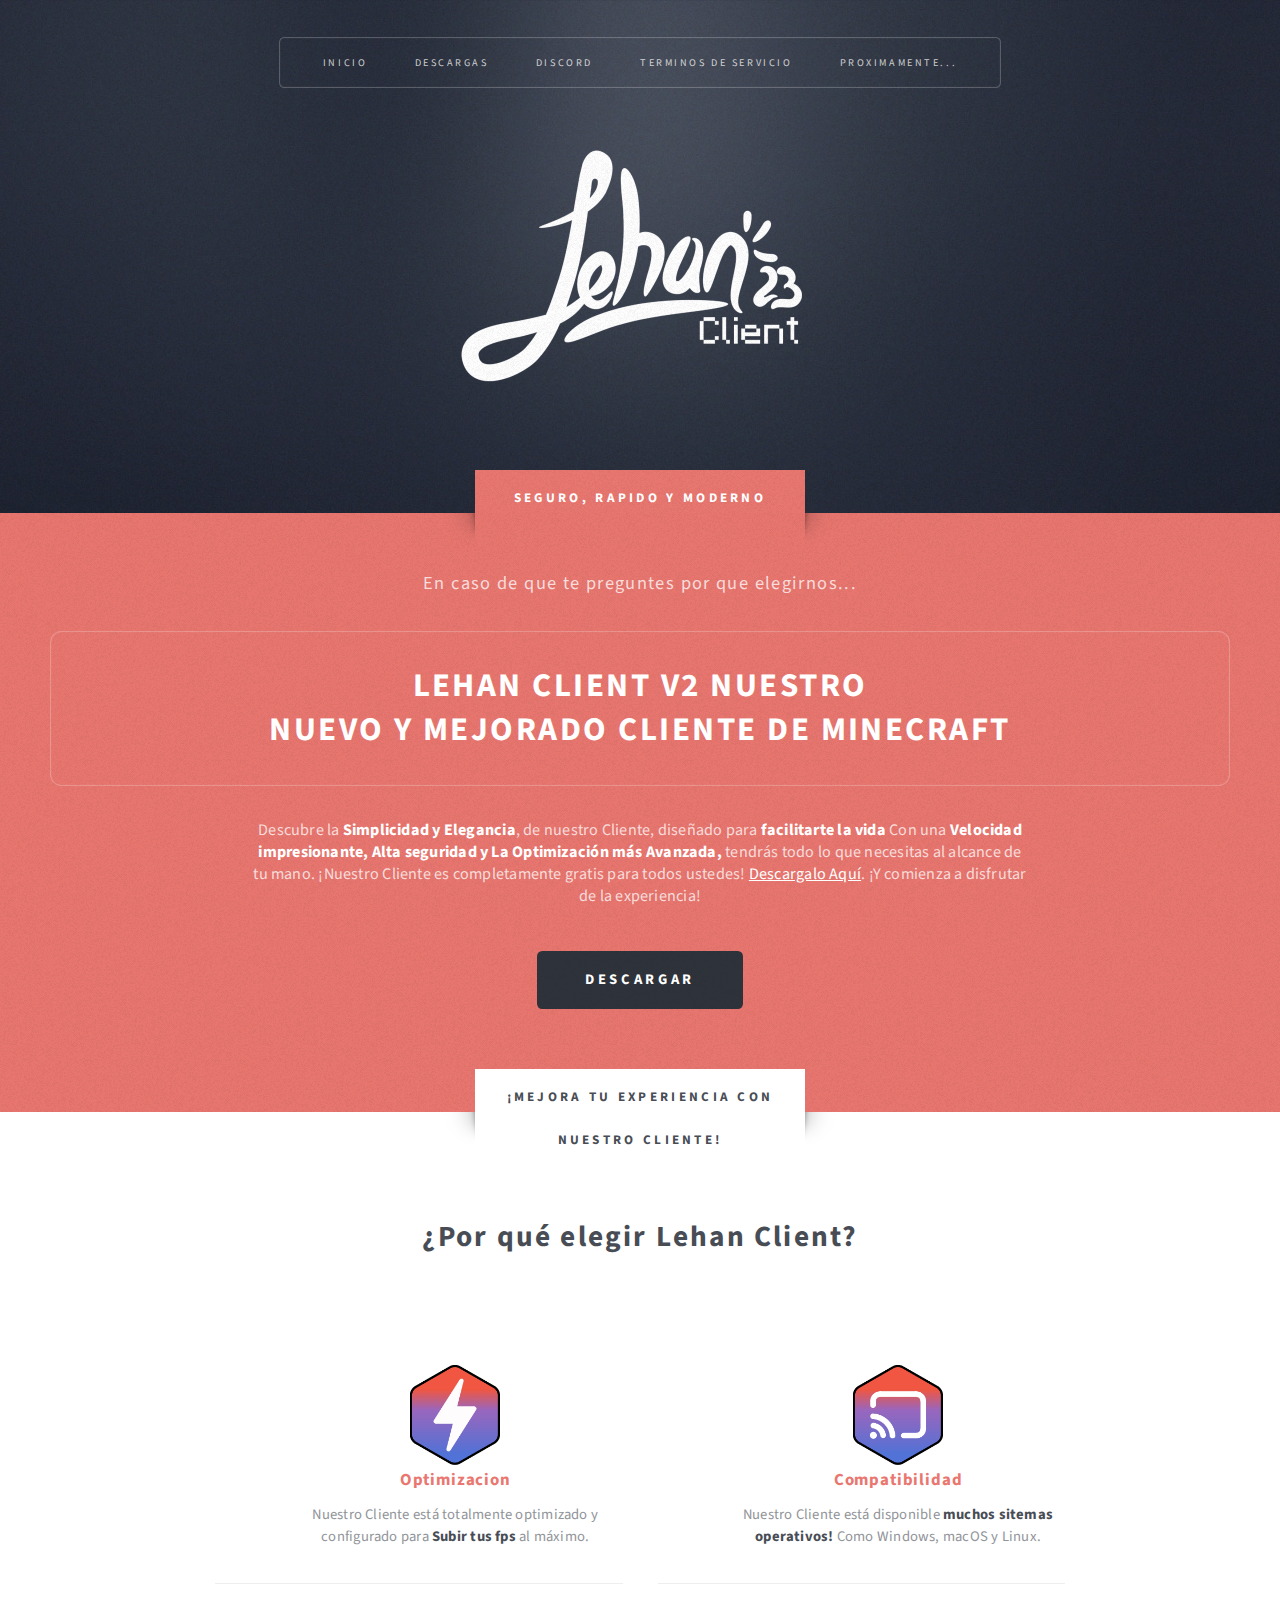
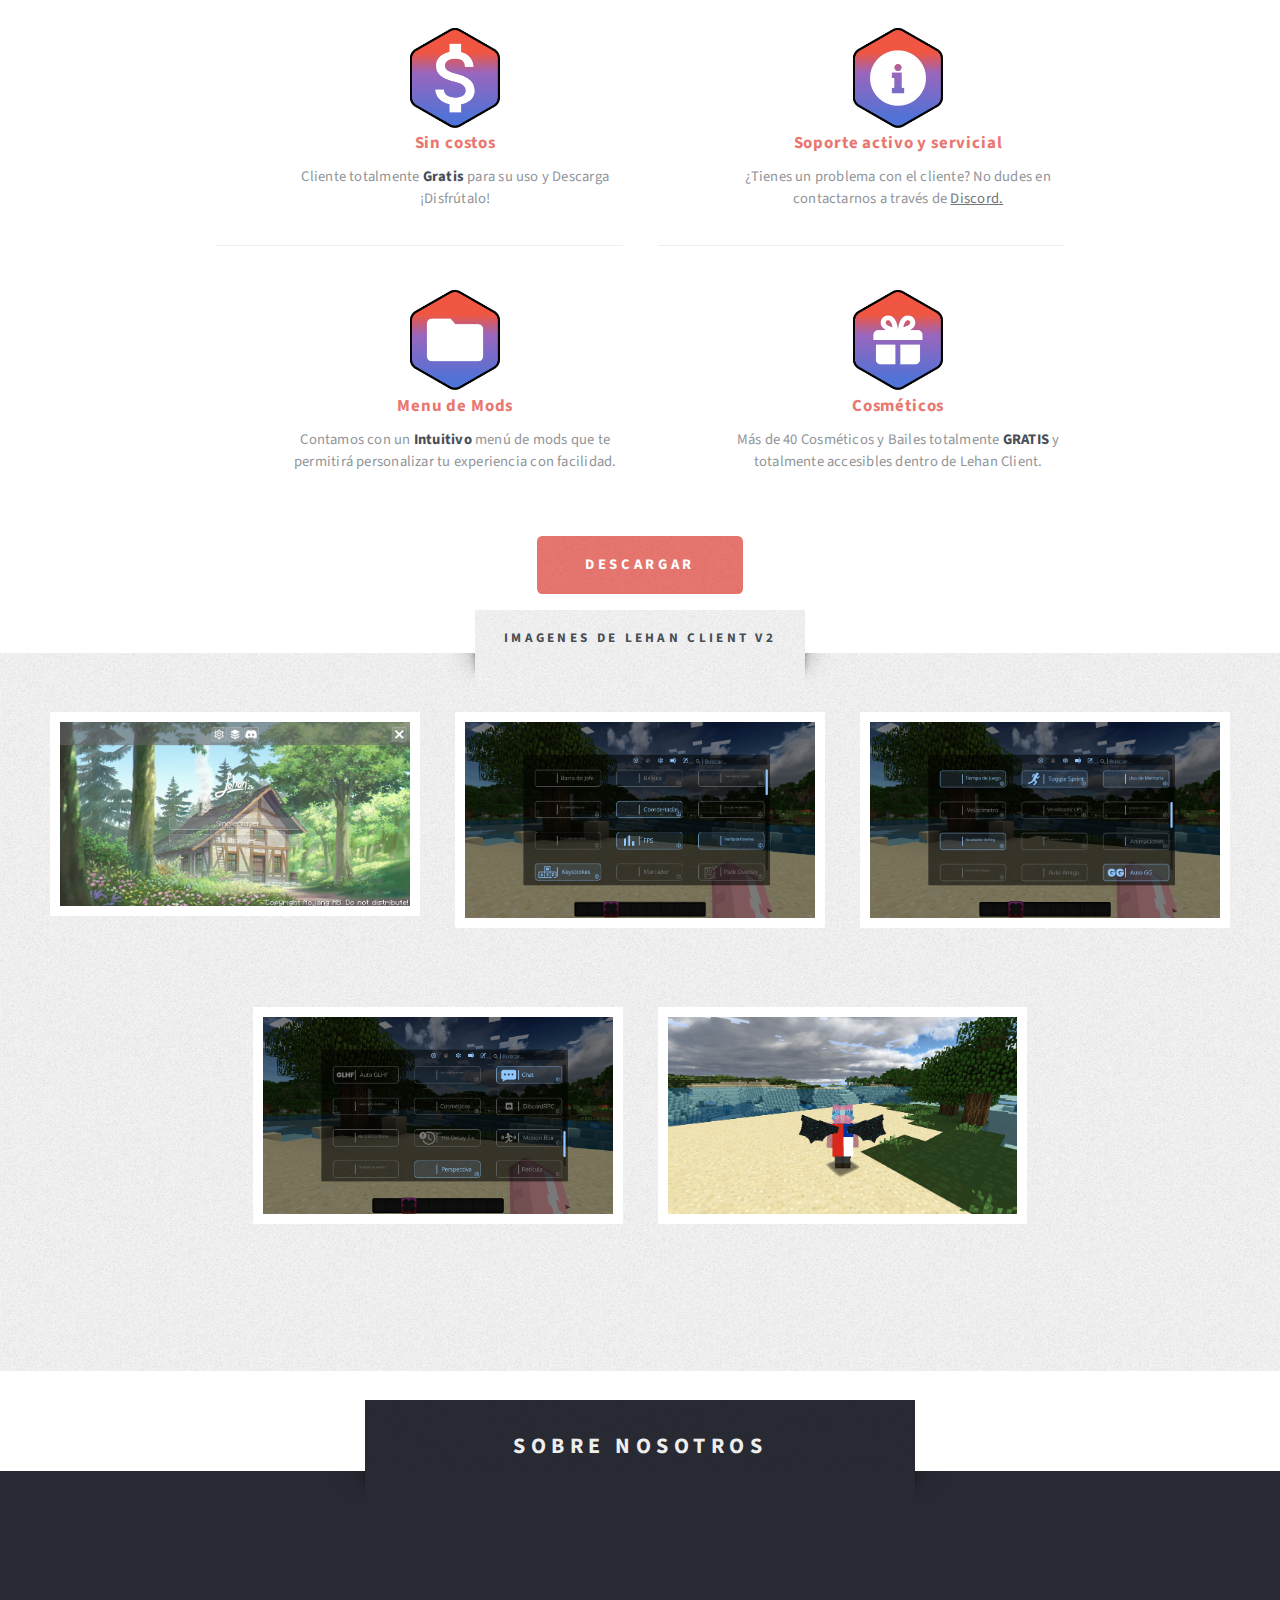
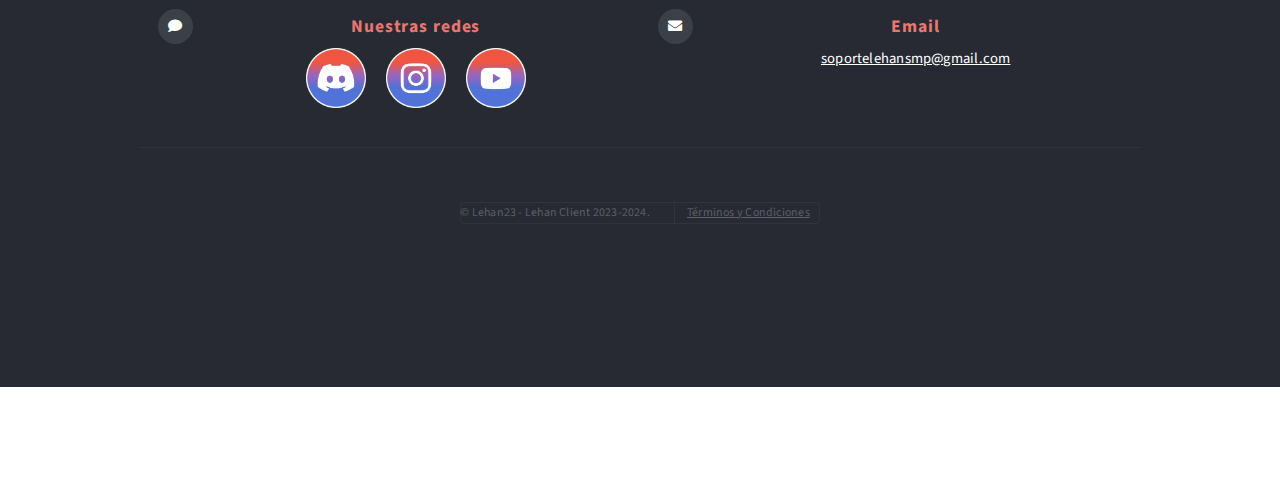
<file: index.html>
<!DOCTYPE HTML>
<!---->
<html>
	<head>
		<title>Lehan Client</title>
		<meta charset="utf-8" />
		<meta name="viewport" content="width=device-width, initial-scale=1, user-scalable=no" />
		<!--Social / Open graph-->
<meta property="og:title" content="Lehan Client ">		
<meta property="og:url" content="https://www.lehansmp.xyz/">
<meta property="og:type" content="website">
<meta property="og:image" content= "https://cdn.discordapp.com/attachments/1247619887468122154/1252115110957158401/logo_lehan23_client.webp?ex=66710a91&is=666fb911&hm=2639030d37687bfdbe1d93b22fce5102209a6b7985eff0912cb00437ff1239b2&">
<meta property="og:description" content= "Lehan Client. Cliente PVP de Minecraft 1.8, ¡Optimizado, seguro y rápido!">
		<link rel="stylesheet" href="assets/css/main.css" />
		<link rel="shortcut icon" href="images/lehan23favicon.png" type="image/x-icon">
		<link href="www.lehansmp.xyz">
		
		<style>
			.feature-section {
				text-align: center;
			}
			.feature-section img {
				display: block;
				margin: 0 auto 10px; /* Ajusta el margen inferior para espacio entre imagen y texto */
			}

			html, body {
            height: 100%;
            margin: 0;
        }

        #page-wrapper {
            min-height: 100%;
            display: flex;
            flex-direction: column;
        }

        #footer {
            background: #272a33; /* Color de fondo del footer */
            color: #fff;
            padding: 40px 0;
            text-align: center;
            margin-top: 100px; /* Empuja el footer hacia abajo */
        }

        .feature-section img {
            display: block;
            margin: 0 auto 10px; /* Ajusta el margen inferior para espacio entre imagen y texto */
            border: none;
            padding: 0;
        }

        /* Footer */
        #footer .title {
            font-size: 1.5em;
            margin-bottom: 20px;
        }

        #footer .container {
            max-width: 1000px;
            margin: 100px auto;
        }

        #footer .style1 {
            margin-bottom: 30px;
        }

        #footer .style1 h2 {
            font-size: 1.8em;
            margin-bottom: 10px;
        }

        #footer .style1 p {
            color: #ccc;
        }

        #footer .feature-list {
            display: flex;
            flex-wrap: wrap;
            justify-content: center;
            margin-bottom: 30px;
        }

        #footer .feature-list .row {
            width: 100%;
        }

        #footer .feature-list section {
            flex: 1 1 45%;
            margin-bottom: 20px;
        }

        #footer .feature-list h3 {
            font-size: 1.2em;
            margin-bottom: 10px;
        }

        #footer .feature-list p,
        .footer .feature-list a {
            color: #ccc;
        }

        #footer .feature-list a:hover {
            color: #fff;
        }

        #footer .social-icons {
            display: flex;
            justify-content: center;
        }

        #footer .social-icons a {
            margin: 0 10px;
            width: 60px;
            height: 60px;
        }

        #footer .social-icons img {
            width: 100%;
            height: auto;
        }

        #copyright {
            margin-top: 20px;
            font-size: 0.9em;
        }

        #copyright ul {
            list-style: none;
            padding: 0;
            text-align: center;
        }

        #copyright li {
            display: inline-block;
            margin: 0 10px;
        }

        /* Media Query for Small Screens */
        @media (max-width: 768px) {
            #footer .feature-list section {
                flex: 1 1 100%; /* Make sections full width on smaller screens */
            }
        }

        /* Contact Section */

        .contact-section {
            background: #333;
            padding: 40px;
            border-radius: 8px;
            box-shadow: 0 2px 4px rgba(0, 0, 0, 0.1);
            margin-top: 20px;
        }
        .contact-section .row {
            display: flex;
            flex-wrap: wrap;
            justify-content: center;
        }
        .contact-section section {
            flex: 1 1 45%;
            margin: 10px;
            padding: 20px;
            background: #444;
            border-radius: 8px;
            box-shadow: 0 1px 3px rgba(0, 0, 0, 0.1);
            color: #ccc;
        }
        .contact-section h3 {
            font-size: 1.4em;
            margin-bottom: 10px;
            color: #fff;
        }
        .contact-section p, .contact-section a {
            color: #ccc;
            font-size: 1em;
            line-height: 1.5;
        }
        .contact-section a:hover {
            color: #e68989;
        }
        .contact-section .icon {
            margin-right: 10px;
            color: #ccc;
        }

		</style>
	</head>
	<body class="homepage is-preload">
		<div id="page-wrapper">

			<!-- Header -->
				<section id="header" class="wrapper">

					<!-- Logo -->
						<div>
							<img src="images/logo_lehan23_client.webp" alt="">
						</div>
					<!-- Nav -->
						<nav id="nav">
							<ul>
								<li class="current"><a href="index.html">Inicio</a></li>
								<li>
									<a href="">Descargas</a>
									<ul>
										<li><!-- Botón de Descarga -->
											<a href="https://cuty.io/usV2G8Uz">Lehan Client V2</a>
											</li>
										<li><!-- Botón de Descarga -->
											<a href="https://cuty.io/wplB">Lehan Client V1</a>
											</a>
										</li>											
									</ul>
								</li>
								<li><a href="https://discord.gg/sotano-de-lehan-682074672791027714">Discord</a></li>
								<li><a href="no-bar.html">Terminos de servicio</a></li>
								<li><a href="#">Proximamente...</a></li>
							</ul>
						</nav>

				</section>

			<!-- Intro -->
				<section id="intro" class="wrapper style1">
					<div class="title">Seguro, Rapido y Moderno</div>
					<div class="container">
						<p class="style1">En caso de que te preguntes por que elegirnos...</p>
						<p class="style2">
							LEHAN CLIENT V2 NUESTRO<br class="mobile-hide" />
							NUEVO Y MEJORADO <a href="https://cuty.io/usV2G8Uz" class="nobr">CLIENTE DE MINECRAFT</a>
						</p>
						<p class="style3">Descubre la <strong>Simplicidad y Elegancia</strong>, de nuestro Cliente, diseñado para <strong>facilitarte la vida</strong> Con una <strong>Velocidad impresionante, Alta seguridad y La Optimización más Avanzada,</strong> tendrás todo lo que necesitas al alcance de tu mano. 
						¡Nuestro Cliente es completamente gratis para todos ustedes! <a href="https://cuty.io/usV2G8Uz">Descargalo Aquí</a>. ¡Y comienza a disfrutar de la experiencia! </p>
						<ul class="actions">
							<li><a href="https://cuty.io/usV2G8Uz" class="button style3 large">DESCARGAR</a></li>
						</ul>
					</div>
				</section>

			<!-- Main -->
				<section id="main" class="wrapper style2">
					<div class="title">¡Mejora tu experiencia con nuestro Cliente!</div>
					<div class="">

						<!-- Image -->

						<!-- Features -->
						<section id="features">
							<header class="style1">
								<h2>¿Por qué elegir Lehan Client?</h2>
								<p></p>
							</header>
							<div class="feature-list">
								<div class="row">
									<div class="col-6 col-12-medium">
										<section class="feature-section">
											<img src="images/flashicon3.png" alt="Optimizacion" style="width: 90px; height: 100px;">
											<h3>Optimizacion</h3>
											<p>Nuestro Cliente está totalmente optimizado y configurado para <strong>Subir tus fps</strong> al máximo.</p>
										</section>
									</div>
									<div class="col-6 col-12-medium">
										<section class="feature-section">
											<img src="images/compatibilidad.png" alt="Compatibilidad" style="width: 90px; height: 100px;">
											<h3>Compatibilidad</h3>
											<p>Nuestro Cliente está disponible <strong>muchos sitemas operativos!</strong> Como Windows, macOS y Linux.</p>
										</section>
									</div>
									<div class="col-6 col-12-medium">
										<section class="feature-section">
											<img src="images/gratis.png" alt="No debes pagar para usarlo" style="width: 90px; height: 100px;">
											<h3>Sin costos</h3>
											<p>Cliente totalmente <strong>Gratis</strong> para su uso y Descarga ¡Disfrútalo!</p>
										</section>
									</div>
									<div class="col-6 col-12-medium">
										<section class="feature-section">
											<img src="images/soporte.png" alt="Soporte activo y servicial" style="width: 90px; height: 100px;">
											<h3>Soporte activo y servicial</h3>
											<p>¿Tienes un problema con el cliente? No dudes en contactarnos a través de <a href="https://discord.gg/sotano-de-lehan-682074672791027714">Discord.</a></p>
										</section>
									</div>
									<div class="col-6 col-12-medium">
										<section class="feature-section">
											<img src="images/mods.png" alt="Menu de Mods" style="width:90px; height: 100px;">
											<h3>Menu de Mods</h3>
											<p>Contamos con un <strong>Intuitivo</strong> menú de mods que te permitirá personalizar tu experiencia con facilidad.</p>
										</section>
									</div>
									<div class="col-6 col-12-medium">
										<section class="feature-section">
											<img src="images/cosmeticos.png" alt="Cosmeticos" style="width: 90px; height: 100px;">
											<h3>Cosméticos</h3>
											<p>Más de 40 Cosméticos y Bailes totalmente <strong>GRATIS</strong> y totalmente accesibles dentro de Lehan Client.</p>
										</section>
									</div>
								</div>
							</div>
							<ul class="actions special">
								<li><a href="https://cuty.io/usV2G8Uz" class="button style1 large">Descargar</a></li>
							</ul>
						</section>						
			<!-- Highlights/Galeria -->
			<section id="highlights" class="wrapper style3">
				<div class="title">Imagenes de Lehan Client V2</div>
				<div class="container">
					<div class="row aln-center">
						<div class="col-4 col-12-medium">
							<section class="highlight">
								<a href="images/pantallainicio.webp" class="image featured" target="_blank"><img src="images/pantallainicio.webp" alt="Pantalla inicio" /></a>
								<ul class="actions">
								</ul>
							</section>
						</div>
						<div class="col-4 col-12-medium">
							<section class="highlight">
								<a href="images/pantallamods1.webp" class="image featured" target="_blank"><img src="images/pantallamods1.webp" alt="Pantalla mods 1" /></a>
								<ul class="actions">
								</ul>
							</section>
						</div>
						<div class="col-4 col-12-medium">
							<section class="highlight">
								<a href="images/pantallamods2.png" class="image featured" target="_blank"><img src="images/pantallamods2.png" alt="Pantalla mods 2" /></a>
								<ul class="actions">
								</ul>
							</section>
						</div>
						<!-- Añadir más imágenes similares -->
						<div class="col-4 col-12-medium">
							<section class="highlight">
								<a href="images/pantallamods3.webp" class="image featured" target="_blank"><img src="images/pantallamods3.webp" alt="Pantalla Mods 3" /></a>
								<ul class="actions">
								</ul>
							</section>
						</div>
						<div class="col-4 col-12-medium">
							<section class="highlight">
								<a href="images/cosmeticosmine.webp" class="image featured" target="_blank"><img src="images/cosmeticosmine.webp" alt="Cosmeticos" /></a>

								<ul class="actions">
								</ul>
						</div>
					</div>
				</div>
			</section>
			

<!-- Footer -->
 
<section id="footer" class="wrapper footer">
    <div class="title">Sobre nosotros</div>
    <div class="container">
        <div class="row">
            <div class="col-12">

<!-- Contact -->
<section class="feature-list small">
    <div class="row">
        <div class="col-6 col-12-small">
            <section>
                <h3 class="icon solid fa-comment">Nuestras redes</h3>
                <div class="social-icons">
                    <a href="https://discord.gg/sotano-de-lehan-682074672791027714"><img src="images/discordcirc.png" alt="Discord"></a>
                    <a href="https://www.instagram.com/lehanclient/"><img src="images/instagram.png" alt="Instagram"></a>
                    <a href="https://www.youtube.com/@Lehan23"><img src="images/youtube.png" alt="YouTube"></a>
                </div>
            </section>
        </div>
        <div class="col-6 col-12-small">
            <section>
                <h3 class="icon solid fa-envelope">Email</h3>
                <p>
                    <a href="mailto:soportelehansmp@gmail.com.tld">soportelehansmp@gmail.com</a>
                </p>
            </section>
        </div>
    </div>
</section>

<!-- Copyright -->
<div id="copyright">
    <ul>
        <li>&copy; Lehan23 - Lehan Client 2023-2024.</li>
        <li><a href="no-bar.html">Términos y Condiciones</a></li>
    </ul>
</div>

		<!-- Scripts -->
			<script src="assets/js/jquery.min.js"></script>
			<script src="assets/js/jquery.dropotron.min.js"></script>
			<script src="assets/js/browser.min.js"></script>
			<script src="assets/js/breakpoints.min.js"></script>
			<script src="assets/js/util.js"></script>
			<script src="assets/js/main.js"></script>
		    <script async src="https://pagead2.googlesyndication.com/pagead/js/adsbygoogle.js?client=ca-pub-1604258361998962"
     crossorigin="anonymous"></script>
		    <script async src="https://fundingchoicesmessages.google.com/i/pub-1604258361998962?ers=1" nonce="ZmAOPOB8YVCIoA69jFYIag"></script><script nonce="ZmAOPOB8YVCIoA69jFYIag">(function() {function signalGooglefcPresent() {if (!window.frames['googlefcPresent']) {if (document.body) {const iframe = document.createElement('iframe'); iframe.style = 'width: 0; height: 0; border: none; z-index: -1000; left: -1000px; top: -1000px;'; iframe.style.display = 'none'; iframe.name = 'googlefcPresent'; document.body.appendChild(iframe);} else {setTimeout(signalGooglefcPresent, 0);}}}signalGooglefcPresent();})();</script>
		    <script>(function(){'use strict';function aa(a){var b=0;return function(){return b<a.length?{done:!1,value:a[b++]}:{done:!0}}}var ba="function"==typeof Object.defineProperties?Object.defineProperty:function(a,b,c){if(a==Array.prototype||a==Object.prototype)return a;a[b]=c.value;return a};
function ca(a){a=["object"==typeof globalThis&&globalThis,a,"object"==typeof window&&window,"object"==typeof self&&self,"object"==typeof global&&global];for(var b=0;b<a.length;++b){var c=a[b];if(c&&c.Math==Math)return c}throw Error("Cannot find global object");}var da=ca(this);function k(a,b){if(b)a:{var c=da;a=a.split(".");for(var d=0;d<a.length-1;d++){var e=a[d];if(!(e in c))break a;c=c[e]}a=a[a.length-1];d=c[a];b=b(d);b!=d&&null!=b&&ba(c,a,{configurable:!0,writable:!0,value:b})}}
function ea(a){return a.raw=a}function m(a){var b="undefined"!=typeof Symbol&&Symbol.iterator&&a[Symbol.iterator];if(b)return b.call(a);if("number"==typeof a.length)return{next:aa(a)};throw Error(String(a)+" is not an iterable or ArrayLike");}function fa(a){for(var b,c=[];!(b=a.next()).done;)c.push(b.value);return c}var ha="function"==typeof Object.create?Object.create:function(a){function b(){}b.prototype=a;return new b},n;
if("function"==typeof Object.setPrototypeOf)n=Object.setPrototypeOf;else{var q;a:{var ia={a:!0},ja={};try{ja.__proto__=ia;q=ja.a;break a}catch(a){}q=!1}n=q?function(a,b){a.__proto__=b;if(a.__proto__!==b)throw new TypeError(a+" is not extensible");return a}:null}var ka=n;
function r(a,b){a.prototype=ha(b.prototype);a.prototype.constructor=a;if(ka)ka(a,b);else for(var c in b)if("prototype"!=c)if(Object.defineProperties){var d=Object.getOwnPropertyDescriptor(b,c);d&&Object.defineProperty(a,c,d)}else a[c]=b[c];a.A=b.prototype}function la(){for(var a=Number(this),b=[],c=a;c<arguments.length;c++)b[c-a]=arguments[c];return b}k("Number.MAX_SAFE_INTEGER",function(){return 9007199254740991});
k("Number.isFinite",function(a){return a?a:function(b){return"number"!==typeof b?!1:!isNaN(b)&&Infinity!==b&&-Infinity!==b}});k("Number.isInteger",function(a){return a?a:function(b){return Number.isFinite(b)?b===Math.floor(b):!1}});k("Number.isSafeInteger",function(a){return a?a:function(b){return Number.isInteger(b)&&Math.abs(b)<=Number.MAX_SAFE_INTEGER}});
k("Math.trunc",function(a){return a?a:function(b){b=Number(b);if(isNaN(b)||Infinity===b||-Infinity===b||0===b)return b;var c=Math.floor(Math.abs(b));return 0>b?-c:c}});k("Object.is",function(a){return a?a:function(b,c){return b===c?0!==b||1/b===1/c:b!==b&&c!==c}});k("Array.prototype.includes",function(a){return a?a:function(b,c){var d=this;d instanceof String&&(d=String(d));var e=d.length;c=c||0;for(0>c&&(c=Math.max(c+e,0));c<e;c++){var f=d[c];if(f===b||Object.is(f,b))return!0}return!1}});
k("String.prototype.includes",function(a){return a?a:function(b,c){if(null==this)throw new TypeError("The 'this' value for String.prototype.includes must not be null or undefined");if(b instanceof RegExp)throw new TypeError("First argument to String.prototype.includes must not be a regular expression");return-1!==this.indexOf(b,c||0)}});/*

 Copyright The Closure Library Authors.
 SPDX-License-Identifier: Apache-2.0
*/
var t=this||self;function v(a){return a};var w,x;a:{for(var ma=["CLOSURE_FLAGS"],y=t,z=0;z<ma.length;z++)if(y=y[ma[z]],null==y){x=null;break a}x=y}var na=x&&x[610401301];w=null!=na?na:!1;var A,oa=t.navigator;A=oa?oa.userAgentData||null:null;function B(a){return w?A?A.brands.some(function(b){return(b=b.brand)&&-1!=b.indexOf(a)}):!1:!1}function C(a){var b;a:{if(b=t.navigator)if(b=b.userAgent)break a;b=""}return-1!=b.indexOf(a)};function D(){return w?!!A&&0<A.brands.length:!1}function E(){return D()?B("Chromium"):(C("Chrome")||C("CriOS"))&&!(D()?0:C("Edge"))||C("Silk")};var pa=D()?!1:C("Trident")||C("MSIE");!C("Android")||E();E();C("Safari")&&(E()||(D()?0:C("Coast"))||(D()?0:C("Opera"))||(D()?0:C("Edge"))||(D()?B("Microsoft Edge"):C("Edg/"))||D()&&B("Opera"));var qa={},F=null;var ra="undefined"!==typeof Uint8Array,sa=!pa&&"function"===typeof btoa;function G(){return"function"===typeof BigInt};var H=0,I=0;function ta(a){var b=0>a;a=Math.abs(a);var c=a>>>0;a=Math.floor((a-c)/4294967296);b&&(c=m(ua(c,a)),b=c.next().value,a=c.next().value,c=b);H=c>>>0;I=a>>>0}function va(a,b){b>>>=0;a>>>=0;if(2097151>=b)var c=""+(4294967296*b+a);else G()?c=""+(BigInt(b)<<BigInt(32)|BigInt(a)):(c=(a>>>24|b<<8)&16777215,b=b>>16&65535,a=(a&16777215)+6777216*c+6710656*b,c+=8147497*b,b*=2,1E7<=a&&(c+=Math.floor(a/1E7),a%=1E7),1E7<=c&&(b+=Math.floor(c/1E7),c%=1E7),c=b+wa(c)+wa(a));return c}
function wa(a){a=String(a);return"0000000".slice(a.length)+a}function ua(a,b){b=~b;a?a=~a+1:b+=1;return[a,b]};var J;J="function"===typeof Symbol&&"symbol"===typeof Symbol()?Symbol():void 0;var xa=J?function(a,b){a[J]|=b}:function(a,b){void 0!==a.g?a.g|=b:Object.defineProperties(a,{g:{value:b,configurable:!0,writable:!0,enumerable:!1}})},K=J?function(a){return a[J]|0}:function(a){return a.g|0},L=J?function(a){return a[J]}:function(a){return a.g},M=J?function(a,b){a[J]=b;return a}:function(a,b){void 0!==a.g?a.g=b:Object.defineProperties(a,{g:{value:b,configurable:!0,writable:!0,enumerable:!1}});return a};function ya(a,b){M(b,(a|0)&-14591)}function za(a,b){M(b,(a|34)&-14557)}
function Aa(a){a=a>>14&1023;return 0===a?536870912:a};var N={},Ba={};function Ca(a){return!(!a||"object"!==typeof a||a.g!==Ba)}function Da(a){return null!==a&&"object"===typeof a&&!Array.isArray(a)&&a.constructor===Object}function P(a,b,c){if(!Array.isArray(a)||a.length)return!1;var d=K(a);if(d&1)return!0;if(!(b&&(Array.isArray(b)?b.includes(c):b.has(c))))return!1;M(a,d|1);return!0}Object.freeze(new function(){});Object.freeze(new function(){});var Ea=/^-?([1-9][0-9]*|0)(\.[0-9]+)?$/;var Q;function Fa(a,b){Q=b;a=new a(b);Q=void 0;return a}
function R(a,b,c){null==a&&(a=Q);Q=void 0;if(null==a){var d=96;c?(a=[c],d|=512):a=[];b&&(d=d&-16760833|(b&1023)<<14)}else{if(!Array.isArray(a))throw Error();d=K(a);if(d&64)return a;d|=64;if(c&&(d|=512,c!==a[0]))throw Error();a:{c=a;var e=c.length;if(e){var f=e-1;if(Da(c[f])){d|=256;b=f-(+!!(d&512)-1);if(1024<=b)throw Error();d=d&-16760833|(b&1023)<<14;break a}}if(b){b=Math.max(b,e-(+!!(d&512)-1));if(1024<b)throw Error();d=d&-16760833|(b&1023)<<14}}}M(a,d);return a};function Ga(a){switch(typeof a){case "number":return isFinite(a)?a:String(a);case "boolean":return a?1:0;case "object":if(a)if(Array.isArray(a)){if(P(a,void 0,0))return}else if(ra&&null!=a&&a instanceof Uint8Array){if(sa){for(var b="",c=0,d=a.length-10240;c<d;)b+=String.fromCharCode.apply(null,a.subarray(c,c+=10240));b+=String.fromCharCode.apply(null,c?a.subarray(c):a);a=btoa(b)}else{void 0===b&&(b=0);if(!F){F={};c="ABCDEFGHIJKLMNOPQRSTUVWXYZabcdefghijklmnopqrstuvwxyz0123456789".split("");d=["+/=",
"+/","-_=","-_.","-_"];for(var e=0;5>e;e++){var f=c.concat(d[e].split(""));qa[e]=f;for(var g=0;g<f.length;g++){var h=f[g];void 0===F[h]&&(F[h]=g)}}}b=qa[b];c=Array(Math.floor(a.length/3));d=b[64]||"";for(e=f=0;f<a.length-2;f+=3){var l=a[f],p=a[f+1];h=a[f+2];g=b[l>>2];l=b[(l&3)<<4|p>>4];p=b[(p&15)<<2|h>>6];h=b[h&63];c[e++]=g+l+p+h}g=0;h=d;switch(a.length-f){case 2:g=a[f+1],h=b[(g&15)<<2]||d;case 1:a=a[f],c[e]=b[a>>2]+b[(a&3)<<4|g>>4]+h+d}a=c.join("")}return a}}return a};function Ha(a,b,c){a=Array.prototype.slice.call(a);var d=a.length,e=b&256?a[d-1]:void 0;d+=e?-1:0;for(b=b&512?1:0;b<d;b++)a[b]=c(a[b]);if(e){b=a[b]={};for(var f in e)Object.prototype.hasOwnProperty.call(e,f)&&(b[f]=c(e[f]))}return a}function Ia(a,b,c,d,e){if(null!=a){if(Array.isArray(a))a=P(a,void 0,0)?void 0:e&&K(a)&2?a:Ja(a,b,c,void 0!==d,e);else if(Da(a)){var f={},g;for(g in a)Object.prototype.hasOwnProperty.call(a,g)&&(f[g]=Ia(a[g],b,c,d,e));a=f}else a=b(a,d);return a}}
function Ja(a,b,c,d,e){var f=d||c?K(a):0;d=d?!!(f&32):void 0;a=Array.prototype.slice.call(a);for(var g=0;g<a.length;g++)a[g]=Ia(a[g],b,c,d,e);c&&c(f,a);return a}function Ka(a){return a.s===N?a.toJSON():Ga(a)};function La(a,b,c){c=void 0===c?za:c;if(null!=a){if(ra&&a instanceof Uint8Array)return b?a:new Uint8Array(a);if(Array.isArray(a)){var d=K(a);if(d&2)return a;b&&(b=0===d||!!(d&32)&&!(d&64||!(d&16)));return b?M(a,(d|34)&-12293):Ja(a,La,d&4?za:c,!0,!0)}a.s===N&&(c=a.h,d=L(c),a=d&2?a:Fa(a.constructor,Ma(c,d,!0)));return a}}function Ma(a,b,c){var d=c||b&2?za:ya,e=!!(b&32);a=Ha(a,b,function(f){return La(f,e,d)});xa(a,32|(c?2:0));return a};function Na(a,b){a=a.h;return Oa(a,L(a),b)}function Oa(a,b,c,d){if(-1===c)return null;if(c>=Aa(b)){if(b&256)return a[a.length-1][c]}else{var e=a.length;if(d&&b&256&&(d=a[e-1][c],null!=d))return d;b=c+(+!!(b&512)-1);if(b<e)return a[b]}}function Pa(a,b,c,d,e){var f=Aa(b);if(c>=f||e){var g=b;if(b&256)e=a[a.length-1];else{if(null==d)return;e=a[f+(+!!(b&512)-1)]={};g|=256}e[c]=d;c<f&&(a[c+(+!!(b&512)-1)]=void 0);g!==b&&M(a,g)}else a[c+(+!!(b&512)-1)]=d,b&256&&(a=a[a.length-1],c in a&&delete a[c])}
function Qa(a,b){var c=Ra;var d=void 0===d?!1:d;var e=a.h;var f=L(e),g=Oa(e,f,b,d);if(null!=g&&"object"===typeof g&&g.s===N)c=g;else if(Array.isArray(g)){var h=K(g),l=h;0===l&&(l|=f&32);l|=f&2;l!==h&&M(g,l);c=new c(g)}else c=void 0;c!==g&&null!=c&&Pa(e,f,b,c,d);e=c;if(null==e)return e;a=a.h;f=L(a);f&2||(g=e,c=g.h,h=L(c),g=h&2?Fa(g.constructor,Ma(c,h,!1)):g,g!==e&&(e=g,Pa(a,f,b,e,d)));return e}function Sa(a,b){a=Na(a,b);return null==a||"string"===typeof a?a:void 0}
function Ta(a,b){var c=void 0===c?0:c;a=Na(a,b);if(null!=a)if(b=typeof a,"number"===b?Number.isFinite(a):"string"!==b?0:Ea.test(a))if("number"===typeof a){if(a=Math.trunc(a),!Number.isSafeInteger(a)){ta(a);b=H;var d=I;if(a=d&2147483648)b=~b+1>>>0,d=~d>>>0,0==b&&(d=d+1>>>0);b=4294967296*d+(b>>>0);a=a?-b:b}}else if(b=Math.trunc(Number(a)),Number.isSafeInteger(b))a=String(b);else{if(b=a.indexOf("."),-1!==b&&(a=a.substring(0,b)),!("-"===a[0]?20>a.length||20===a.length&&-922337<Number(a.substring(0,7)):
19>a.length||19===a.length&&922337>Number(a.substring(0,6)))){if(16>a.length)ta(Number(a));else if(G())a=BigInt(a),H=Number(a&BigInt(4294967295))>>>0,I=Number(a>>BigInt(32)&BigInt(4294967295));else{b=+("-"===a[0]);I=H=0;d=a.length;for(var e=b,f=(d-b)%6+b;f<=d;e=f,f+=6)e=Number(a.slice(e,f)),I*=1E6,H=1E6*H+e,4294967296<=H&&(I+=Math.trunc(H/4294967296),I>>>=0,H>>>=0);b&&(b=m(ua(H,I)),a=b.next().value,b=b.next().value,H=a,I=b)}a=H;b=I;b&2147483648?G()?a=""+(BigInt(b|0)<<BigInt(32)|BigInt(a>>>0)):(b=
m(ua(a,b)),a=b.next().value,b=b.next().value,a="-"+va(a,b)):a=va(a,b)}}else a=void 0;return null!=a?a:c}function S(a,b){a=Sa(a,b);return null!=a?a:""};function T(a,b,c){this.h=R(a,b,c)}T.prototype.toJSON=function(){return Ua(this,Ja(this.h,Ka,void 0,void 0,!1),!0)};T.prototype.s=N;T.prototype.toString=function(){return Ua(this,this.h,!1).toString()};
function Ua(a,b,c){var d=a.constructor.v,e=L(c?a.h:b);a=b.length;if(!a)return b;var f;if(Da(c=b[a-1])){a:{var g=c;var h={},l=!1,p;for(p in g)if(Object.prototype.hasOwnProperty.call(g,p)){var u=g[p];if(Array.isArray(u)){var jb=u;if(P(u,d,+p)||Ca(u)&&0===u.size)u=null;u!=jb&&(l=!0)}null!=u?h[p]=u:l=!0}if(l){for(var O in h){g=h;break a}g=null}}g!=c&&(f=!0);a--}for(p=+!!(e&512)-1;0<a;a--){O=a-1;c=b[O];O-=p;if(!(null==c||P(c,d,O)||Ca(c)&&0===c.size))break;var kb=!0}if(!f&&!kb)return b;b=Array.prototype.slice.call(b,
0,a);g&&b.push(g);return b};function Va(a){return function(b){if(null==b||""==b)b=new a;else{b=JSON.parse(b);if(!Array.isArray(b))throw Error(void 0);xa(b,32);b=Fa(a,b)}return b}};function Wa(a){this.h=R(a)}r(Wa,T);var Xa=Va(Wa);var U;function V(a){this.g=a}V.prototype.toString=function(){return this.g+""};var Ya={};function Za(a){if(void 0===U){var b=null;var c=t.trustedTypes;if(c&&c.createPolicy){try{b=c.createPolicy("goog#html",{createHTML:v,createScript:v,createScriptURL:v})}catch(d){t.console&&t.console.error(d.message)}U=b}else U=b}a=(b=U)?b.createScriptURL(a):a;return new V(a,Ya)};function $a(){return Math.floor(2147483648*Math.random()).toString(36)+Math.abs(Math.floor(2147483648*Math.random())^Date.now()).toString(36)};function ab(a,b){b=String(b);"application/xhtml+xml"===a.contentType&&(b=b.toLowerCase());return a.createElement(b)}function bb(a){this.g=a||t.document||document};/*

 SPDX-License-Identifier: Apache-2.0
*/
function cb(a,b){a.src=b instanceof V&&b.constructor===V?b.g:"type_error:TrustedResourceUrl";var c,d;(c=(b=null==(d=(c=(a.ownerDocument&&a.ownerDocument.defaultView||window).document).querySelector)?void 0:d.call(c,"script[nonce]"))?b.nonce||b.getAttribute("nonce")||"":"")&&a.setAttribute("nonce",c)};function db(a){a=void 0===a?document:a;return a.createElement("script")};function eb(a,b,c,d,e,f){try{var g=a.g,h=db(g);h.async=!0;cb(h,b);g.head.appendChild(h);h.addEventListener("load",function(){e();d&&g.head.removeChild(h)});h.addEventListener("error",function(){0<c?eb(a,b,c-1,d,e,f):(d&&g.head.removeChild(h),f())})}catch(l){f()}};var fb=t.atob("aHR0cHM6Ly93d3cuZ3N0YXRpYy5jb20vaW1hZ2VzL2ljb25zL21hdGVyaWFsL3N5c3RlbS8xeC93YXJuaW5nX2FtYmVyXzI0ZHAucG5n"),gb=t.atob("WW91IGFyZSBzZWVpbmcgdGhpcyBtZXNzYWdlIGJlY2F1c2UgYWQgb3Igc2NyaXB0IGJsb2NraW5nIHNvZnR3YXJlIGlzIGludGVyZmVyaW5nIHdpdGggdGhpcyBwYWdlLg=="),hb=t.atob("RGlzYWJsZSBhbnkgYWQgb3Igc2NyaXB0IGJsb2NraW5nIHNvZnR3YXJlLCB0aGVuIHJlbG9hZCB0aGlzIHBhZ2Uu");function ib(a,b,c){this.i=a;this.u=b;this.o=c;this.g=null;this.j=[];this.m=!1;this.l=new bb(this.i)}
function lb(a){if(a.i.body&&!a.m){var b=function(){mb(a);t.setTimeout(function(){nb(a,3)},50)};eb(a.l,a.u,2,!0,function(){t[a.o]||b()},b);a.m=!0}}
function mb(a){for(var b=W(1,5),c=0;c<b;c++){var d=X(a);a.i.body.appendChild(d);a.j.push(d)}b=X(a);b.style.bottom="0";b.style.left="0";b.style.position="fixed";b.style.width=W(100,110).toString()+"%";b.style.zIndex=W(2147483544,2147483644).toString();b.style.backgroundColor=ob(249,259,242,252,219,229);b.style.boxShadow="0 0 12px #888";b.style.color=ob(0,10,0,10,0,10);b.style.display="flex";b.style.justifyContent="center";b.style.fontFamily="Roboto, Arial";c=X(a);c.style.width=W(80,85).toString()+
"%";c.style.maxWidth=W(750,775).toString()+"px";c.style.margin="24px";c.style.display="flex";c.style.alignItems="flex-start";c.style.justifyContent="center";d=ab(a.l.g,"IMG");d.className=$a();d.src=fb;d.alt="Warning icon";d.style.height="24px";d.style.width="24px";d.style.paddingRight="16px";var e=X(a),f=X(a);f.style.fontWeight="bold";f.textContent=gb;var g=X(a);g.textContent=hb;Y(a,e,f);Y(a,e,g);Y(a,c,d);Y(a,c,e);Y(a,b,c);a.g=b;a.i.body.appendChild(a.g);b=W(1,5);for(c=0;c<b;c++)d=X(a),a.i.body.appendChild(d),
a.j.push(d)}function Y(a,b,c){for(var d=W(1,5),e=0;e<d;e++){var f=X(a);b.appendChild(f)}b.appendChild(c);c=W(1,5);for(d=0;d<c;d++)e=X(a),b.appendChild(e)}function W(a,b){return Math.floor(a+Math.random()*(b-a))}function ob(a,b,c,d,e,f){return"rgb("+W(Math.max(a,0),Math.min(b,255)).toString()+","+W(Math.max(c,0),Math.min(d,255)).toString()+","+W(Math.max(e,0),Math.min(f,255)).toString()+")"}function X(a){a=ab(a.l.g,"DIV");a.className=$a();return a}
function nb(a,b){0>=b||null!=a.g&&0!==a.g.offsetHeight&&0!==a.g.offsetWidth||(pb(a),mb(a),t.setTimeout(function(){nb(a,b-1)},50))}function pb(a){for(var b=m(a.j),c=b.next();!c.done;c=b.next())(c=c.value)&&c.parentNode&&c.parentNode.removeChild(c);a.j=[];(b=a.g)&&b.parentNode&&b.parentNode.removeChild(b);a.g=null};function qb(a,b,c,d,e){function f(l){document.body?g(document.body):0<l?t.setTimeout(function(){f(l-1)},e):b()}function g(l){l.appendChild(h);t.setTimeout(function(){h?(0!==h.offsetHeight&&0!==h.offsetWidth?b():a(),h.parentNode&&h.parentNode.removeChild(h)):a()},d)}var h=rb(c);f(3)}function rb(a){var b=document.createElement("div");b.className=a;b.style.width="1px";b.style.height="1px";b.style.position="absolute";b.style.left="-10000px";b.style.top="-10000px";b.style.zIndex="-10000";return b};function Ra(a){this.h=R(a)}r(Ra,T);function sb(a){this.h=R(a)}r(sb,T);var tb=Va(sb);function ub(a){var b=la.apply(1,arguments);if(0===b.length)return Za(a[0]);for(var c=a[0],d=0;d<b.length;d++)c+=encodeURIComponent(b[d])+a[d+1];return Za(c)};function vb(a){if(!a)return null;a=Sa(a,4);var b;null===a||void 0===a?b=null:b=Za(a);return b};var wb=ea([""]),xb=ea([""]);function yb(a,b){this.m=a;this.o=new bb(a.document);this.g=b;this.j=S(this.g,1);this.u=vb(Qa(this.g,2))||ub(wb);this.i=!1;b=vb(Qa(this.g,13))||ub(xb);this.l=new ib(a.document,b,S(this.g,12))}yb.prototype.start=function(){zb(this)};
function zb(a){Ab(a);eb(a.o,a.u,3,!1,function(){a:{var b=a.j;var c=t.btoa(b);if(c=t[c]){try{var d=Xa(t.atob(c))}catch(e){b=!1;break a}b=b===Sa(d,1)}else b=!1}b?Z(a,S(a.g,14)):(Z(a,S(a.g,8)),lb(a.l))},function(){qb(function(){Z(a,S(a.g,7));lb(a.l)},function(){return Z(a,S(a.g,6))},S(a.g,9),Ta(a.g,10),Ta(a.g,11))})}function Z(a,b){a.i||(a.i=!0,a=new a.m.XMLHttpRequest,a.open("GET",b,!0),a.send())}function Ab(a){var b=t.btoa(a.j);a.m[b]&&Z(a,S(a.g,5))};(function(a,b){t[a]=function(){var c=la.apply(0,arguments);t[a]=function(){};b.call.apply(b,[null].concat(c instanceof Array?c:fa(m(c))))}})("__h82AlnkH6D91__",function(a){"function"===typeof window.atob&&(new yb(window,tb(window.atob(a)))).start()});}).call(this);

window.__h82AlnkH6D91__("[base64]/[base64]/[base64]/[base64]");</script>
	
	</body>
</html>
</file>
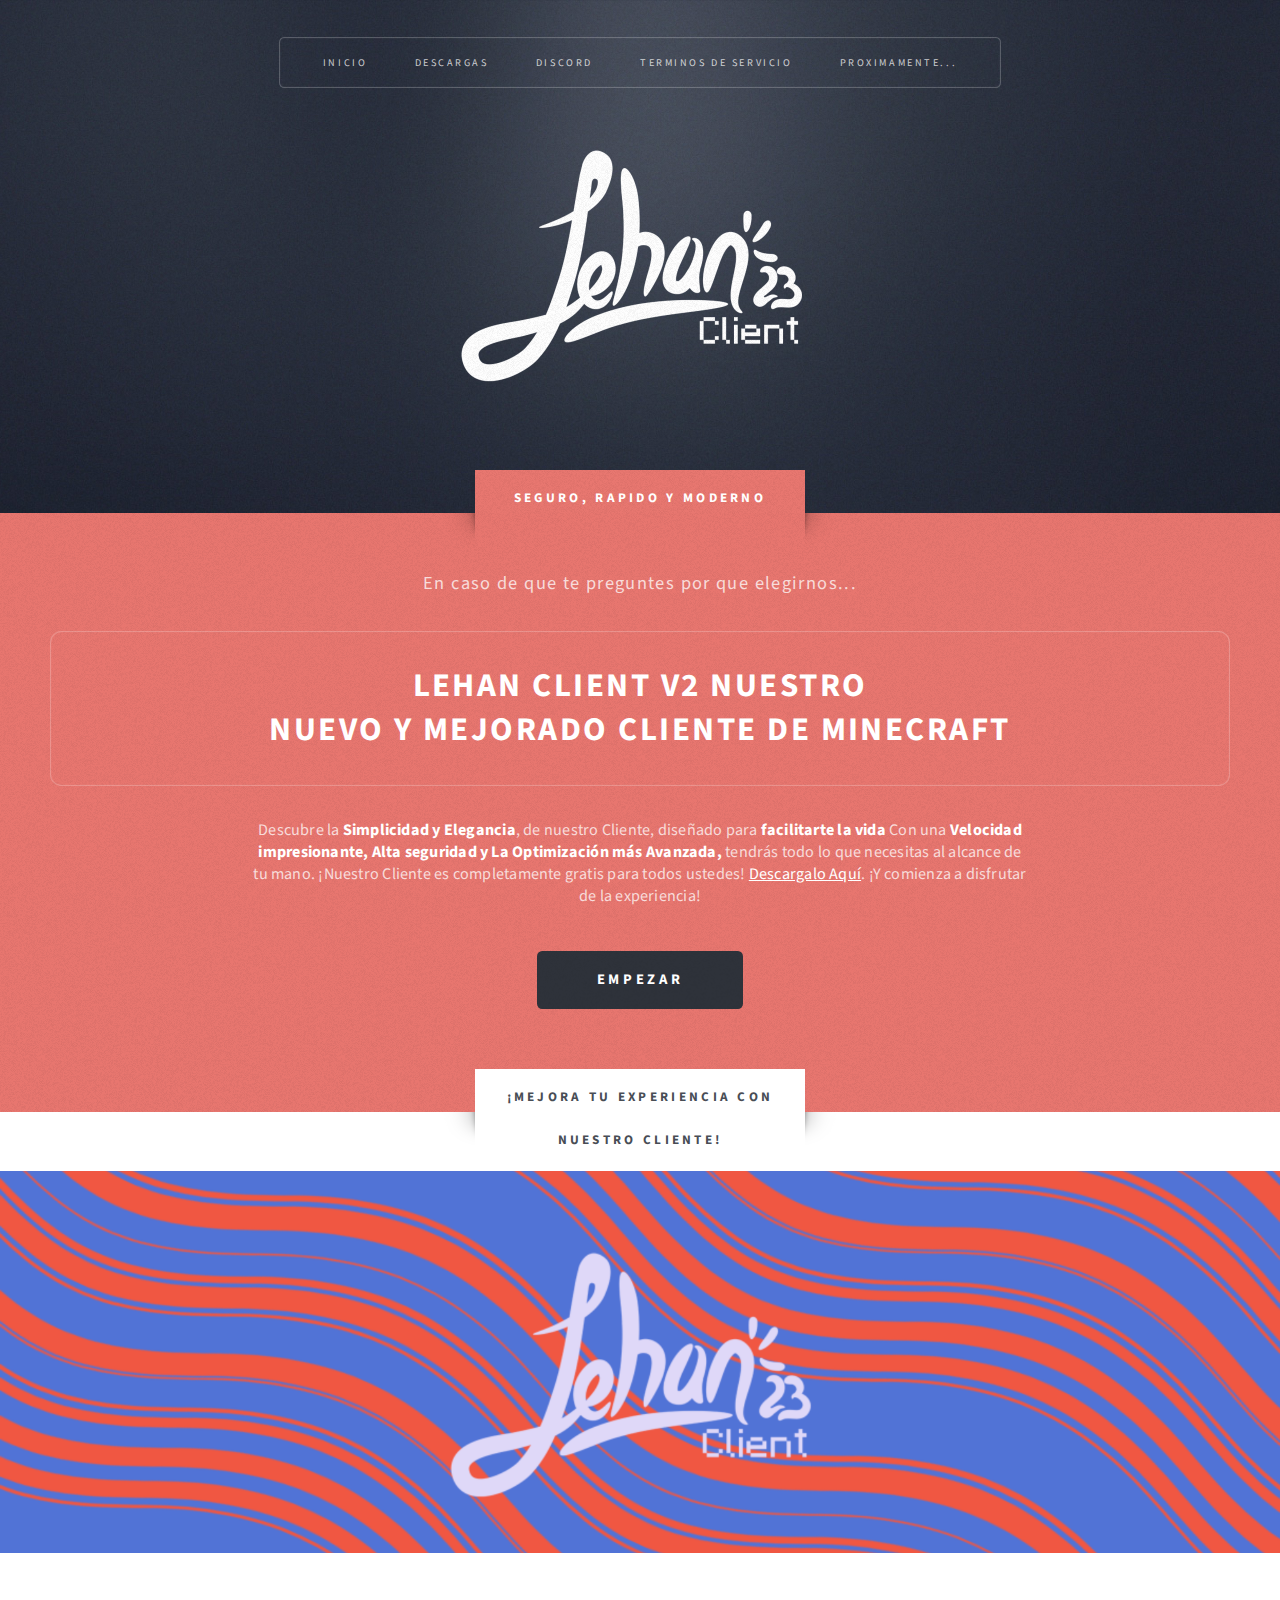
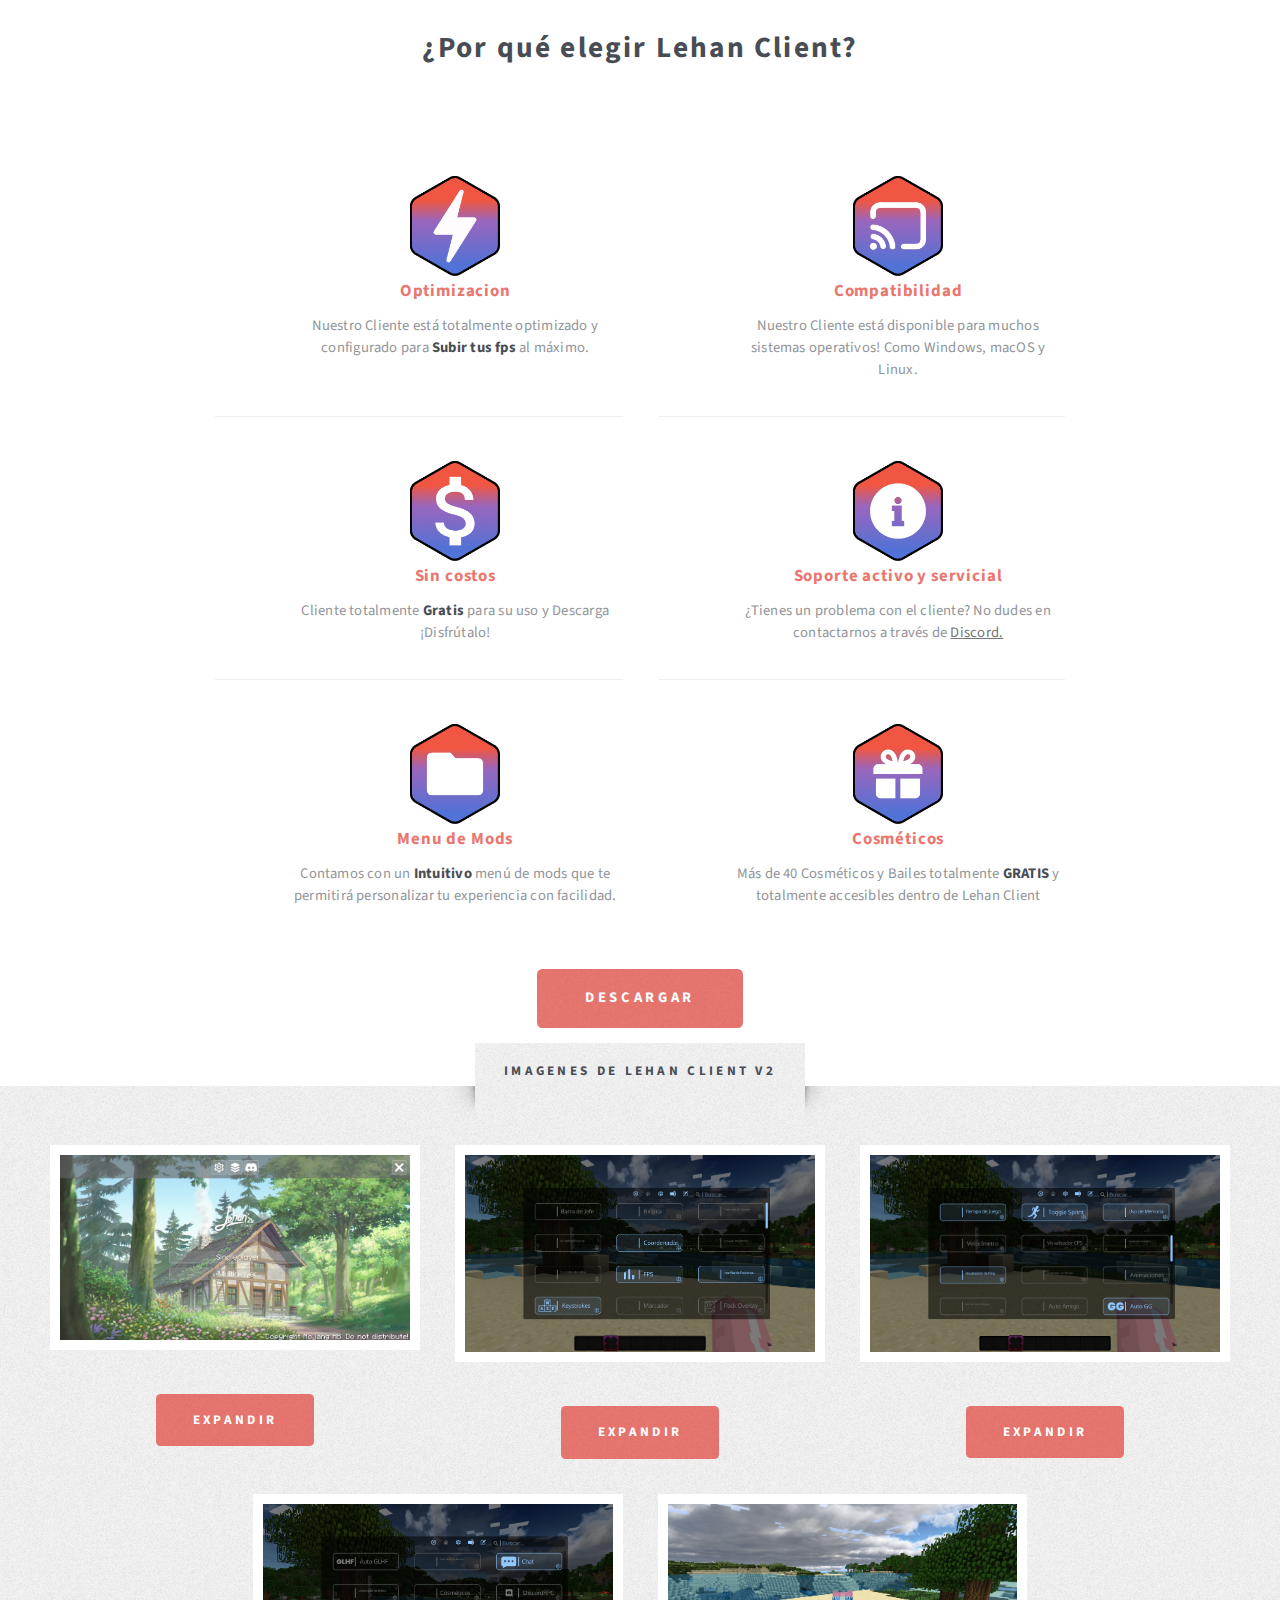
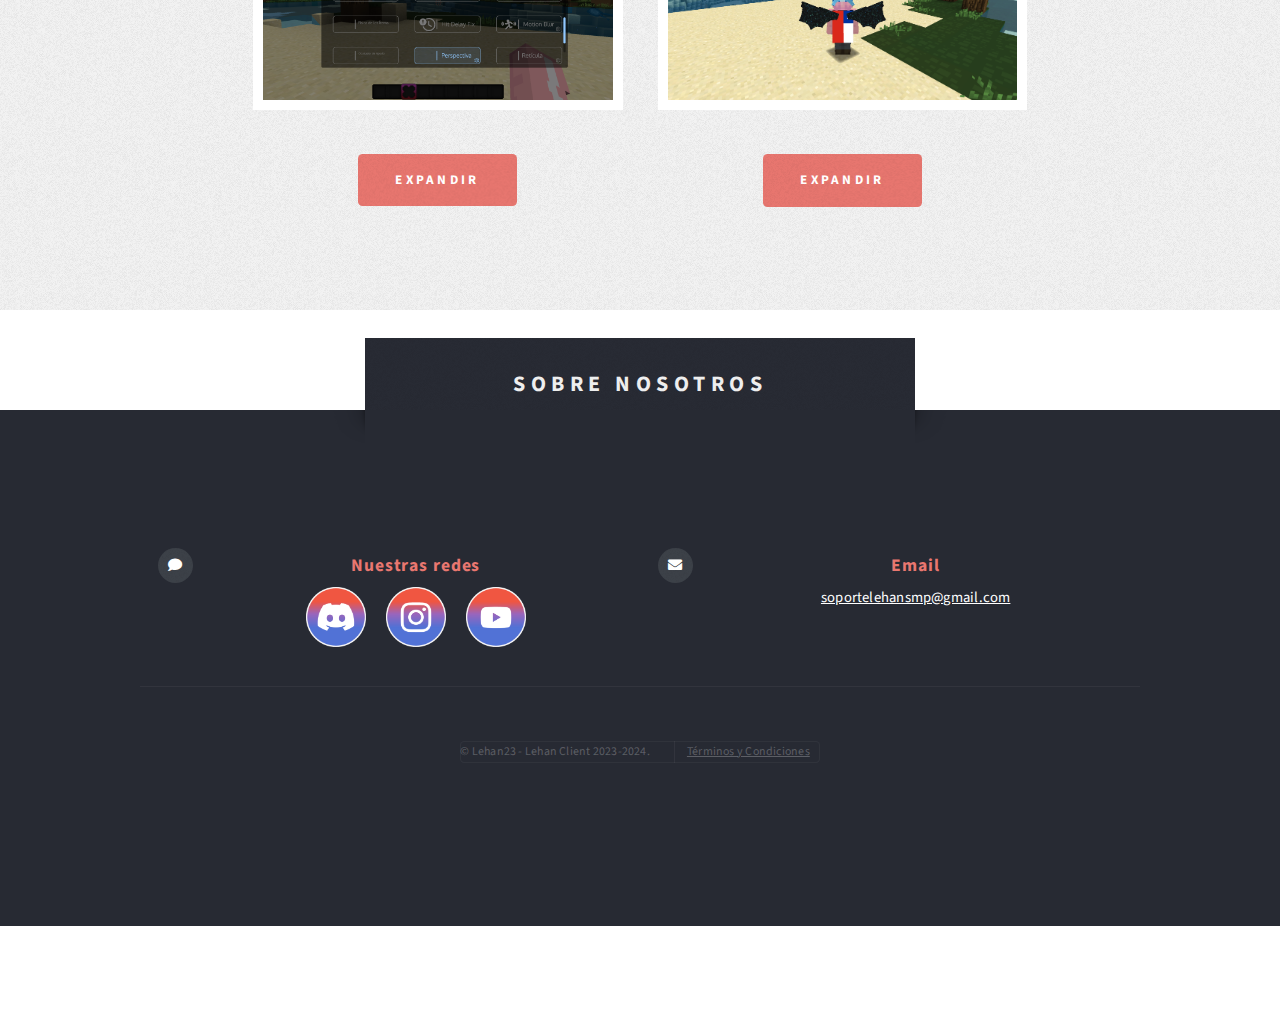
<file: inicio.html>
<!DOCTYPE HTML>
<!---->
<html>
	<head>
		<title>Lehan Client</title>
		<meta charset="utf-8" />
		<meta name="viewport" content="width=device-width, initial-scale=1, user-scalable=no" />
		<link rel="stylesheet" href="assets/css/main.css" />
		<link rel="shortcut icon" href="images/lehan23favicon.png" type="image/x-icon">
		<link href="www.lehansmp.xyz">
		<style>
			.feature-section {
				text-align: center;
			}
			.feature-section img {
				display: block;
				margin: 0 auto 10px; /* Ajusta el margen inferior para espacio entre imagen y texto */
			}

			html, body {
            height: 100%;
            margin: 0;
        }

        #page-wrapper {
            min-height: 100%;
            display: flex;
            flex-direction: column;
        }

        #footer {
            background: #272a33; /* Color de fondo del footer */
            color: #fff;
            padding: 40px 0;
            text-align: center;
            margin-top: 100px; /* Empuja el footer hacia abajo */
        }

        .feature-section img {
            display: block;
            margin: 0 auto 10px; /* Ajusta el margen inferior para espacio entre imagen y texto */
            border: none;
            padding: 0;
        }

        /* Footer */
        #footer .title {
            font-size: 1.5em;
            margin-bottom: 20px;
        }

        #footer .container {
            max-width: 1000px;
            margin: 100px auto;
        }

        #footer .style1 {
            margin-bottom: 30px;
        }

        #footer .style1 h2 {
            font-size: 1.8em;
            margin-bottom: 10px;
        }

        #footer .style1 p {
            color: #ccc;
        }

        #footer .feature-list {
            display: flex;
            flex-wrap: wrap;
            justify-content: center;
            margin-bottom: 30px;
        }

        #footer .feature-list .row {
            width: 100%;
        }

        #footer .feature-list section {
            flex: 1 1 45%;
            margin-bottom: 20px;
        }

        #footer .feature-list h3 {
            font-size: 1.2em;
            margin-bottom: 10px;
        }

        #footer .feature-list p,
        .footer .feature-list a {
            color: #ccc;
        }

        #footer .feature-list a:hover {
            color: #fff;
        }

        #footer .social-icons {
            display: flex;
            justify-content: center;
        }

        #footer .social-icons a {
            margin: 0 10px;
            width: 60px;
            height: 60px;
        }

        #footer .social-icons img {
            width: 100%;
            height: auto;
        }

        #copyright {
            margin-top: 20px;
            font-size: 0.9em;
        }

        #copyright ul {
            list-style: none;
            padding: 0;
            text-align: center;
        }

        #copyright li {
            display: inline-block;
            margin: 0 10px;
        }

        /* Media Query for Small Screens */
        @media (max-width: 768px) {
            #footer .feature-list section {
                flex: 1 1 100%; /* Make sections full width on smaller screens */
            }
        }

        /* Contact Section */

        .contact-section {
            background: #333;
            padding: 40px;
            border-radius: 8px;
            box-shadow: 0 2px 4px rgba(0, 0, 0, 0.1);
            margin-top: 20px;
        }
        .contact-section .row {
            display: flex;
            flex-wrap: wrap;
            justify-content: center;
        }
        .contact-section section {
            flex: 1 1 45%;
            margin: 10px;
            padding: 20px;
            background: #444;
            border-radius: 8px;
            box-shadow: 0 1px 3px rgba(0, 0, 0, 0.1);
            color: #ccc;
        }
        .contact-section h3 {
            font-size: 1.4em;
            margin-bottom: 10px;
            color: #fff;
        }
        .contact-section p, .contact-section a {
            color: #ccc;
            font-size: 1em;
            line-height: 1.5;
        }
        .contact-section a:hover {
            color: #e68989;
        }
        .contact-section .icon {
            margin-right: 10px;
            color: #ccc;
        }

		</style>
	</head>
	<body class="homepage is-preload">
		<div id="page-wrapper">

			<!-- Header -->
				<section id="header" class="wrapper">

					<!-- Logo -->
						<div>
							<img src="images/logo_lehan23_client.webp" alt="">
						</div>
					<!-- Nav -->
						<nav id="nav">
							<ul>
								<li class="current"><a href="inicio.html">Inicio</a></li>
								<li>
									<a href="">Descargas</a>
									<ul>
										<li><!-- Botón de Descarga -->
											<a href="https://download2389.mediafire.com/id9g95c9hydg6P3qqYo2QrMttMcFWNpOPMQJc8270yPPQ8A2T9MyD9Bhh0MpOTndq1LjxxXMWnOvr9MotU6Os-_qmqOcHjH78R_JulAEjdoEYEds0mKmUhPhDHtCO08pIV22eE0X59xhmypiyZs6YJhOld3FpstFf9vXX20c_MyWhw/35hcxt7iqet2xa2/Lehan23Client+V2.zip">Lehan Client V2</a>
											</li>
										<li><!-- Botón de Descarga -->
											<a href="https://download1510.mediafire.com/yl9v4ocbl2xgGMHHggxdcqdHhkGFg3suB7P5EOQiF__GRWWFi5q9kV1ECU84KH7CGER21Qsq2aDwafE6R9-EPN2xx0-YvTqCeQl_T_4RXVzOY0JQ45bF9NSYnYddcjhyLtpSCRhtjWiTu7u5iqsLwYm2wUZaE3biY0WVHn-Hij-fDw/t8jiepsoda2yak9/Lehan23Client.rar">Lehan Client V1</a>
											</a>
										</li>											
									</ul>
								</li>
								<li><a href="https://discord.gg/lehan23">Discord</a></li>
								<li><a href="TerminosYServicios.html">Terminos de servicio</a></li>
								<li><a href="#">Proximamente...</a></li>
							</ul>
						</nav>

				</section>

			<!-- Intro -->
				<section id="intro" class="wrapper style1">
					<div class="title">Seguro, Rapido y Moderno</div>
					<div class="container">
						<p class="style1">En caso de que te preguntes por que elegirnos...</p>
						<p class="style2">
							LEHAN CLIENT V2 NUESTRO<br class="mobile-hide" />
							NUEVO Y MEJORADO <a href="https://download2389.mediafire.com/id9g95c9hydg6P3qqYo2QrMttMcFWNpOPMQJc8270yPPQ8A2T9MyD9Bhh0MpOTndq1LjxxXMWnOvr9MotU6Os-_qmqOcHjH78R_JulAEjdoEYEds0mKmUhPhDHtCO08pIV22eE0X59xhmypiyZs6YJhOld3FpstFf9vXX20c_MyWhw/35hcxt7iqet2xa2/Lehan23Client+V2.zip" class="nobr">CLIENTE DE MINECRAFT</a>
						</p>
						<p class="style3">Descubre la <strong>Simplicidad y Elegancia</strong>, de nuestro Cliente, diseñado para <strong>facilitarte la vida</strong> Con una <strong>Velocidad impresionante, Alta seguridad y La Optimización más Avanzada,</strong> tendrás todo lo que necesitas al alcance de tu mano. 
						¡Nuestro Cliente es completamente gratis para todos ustedes! <a href="https://download2389.mediafire.com/p2dak5zwcimg_7WjPnZX008POer3TSC9Pq667Baw0rCcynRNKgM4kqFswyf6B1WLe64qvnQFwwxRi6RhJDcpgmsNi6PP-paHggHq3KCx-fz2cICCdhJGKTdu9xIx8RKJ_UWDttbEu7_O1AkyoIYbkBHxV52v_DwygyOBu6Zg-JjjFg/izr5ci3hxleh26n/Lehan23Client+V2.zip">Descargalo Aquí</a>. ¡Y comienza a disfrutar de la experiencia! </p>
						<ul class="actions">
							<li><a href="#" class="button style3 large">Empezar</a></li>
						</ul>
					</div>
				</section>

			<!-- Main -->
				<section id="main" class="wrapper style2">
					<div class="title">¡Mejora tu experiencia con nuestro Cliente!</div>
					<div class="">

						<!-- Image -->
							<a href="https://www.youtube.com/watch?v=4Z315ZiXTWg" class="image featured">
								<img src="images/banner3.png" alt="" />
							</a>

						<!-- Features -->
						<section id="features">
							<header class="style1">
								<h2>¿Por qué elegir Lehan Client?</h2>
								<p></p>
							</header>
							<div class="feature-list">
								<div class="row">
									<div class="col-6 col-12-medium">
										<section class="feature-section">
											<img src="images/flashicon3.png" alt="Optimizacion" style="width: 90px; height: 100px;">
											<h3>Optimizacion</h3>
											<p>Nuestro Cliente está totalmente optimizado y configurado para <strong>Subir tus fps</strong> al máximo.</p>
										</section>
									</div>
									<div class="col-6 col-12-medium">
										<section class="feature-section">
											<img src="images/compatibilidad.png" alt="Compatibilidad" style="width: 90px; height: 100px;">
											<h3>Compatibilidad</h3>
											<p>Nuestro Cliente está disponible para muchos sistemas operativos! Como Windows, macOS y Linux.</p>
										</section>
									</div>
									<div class="col-6 col-12-medium">
										<section class="feature-section">
											<img src="images/gratis.png" alt="No debes pagar para usarlo" style="width: 90px; height: 100px;">
											<h3>Sin costos</h3>
											<p>Cliente totalmente <strong>Gratis</strong> para su uso y Descarga ¡Disfrútalo!</p>
										</section>
									</div>
									<div class="col-6 col-12-medium">
										<section class="feature-section">
											<img src="images/soporte.png" alt="Soporte activo y servicial" style="width: 90px; height: 100px;">
											<h3>Soporte activo y servicial</h3>
											<p>¿Tienes un problema con el cliente? No dudes en contactarnos a través de <a href="https://discord.gg/lehan23">Discord.</a></p>
										</section>
									</div>
									<div class="col-6 col-12-medium">
										<section class="feature-section">
											<img src="images/mods.png" alt="Menu de Mods" style="width:90px; height: 100px;">
											<h3>Menu de Mods</h3>
											<p>Contamos con un <strong>Intuitivo</strong> menú de mods que te permitirá personalizar tu experiencia con facilidad.</p>
										</section>
									</div>
									<div class="col-6 col-12-medium">
										<section class="feature-section">
											<img src="images/cosmeticos.png" alt="Cosmeticos" style="width: 90px; height: 100px;">
											<h3>Cosméticos</h3>
											<p>Más de 40 Cosméticos y Bailes totalmente <strong>GRATIS</strong> y totalmente accesibles dentro de Lehan Client</p>
										</section>
									</div>
								</div>
							</div>
							<ul class="actions special">
								<li><a href="https://download2389.mediafire.com/id9g95c9hydg6P3qqYo2QrMttMcFWNpOPMQJc8270yPPQ8A2T9MyD9Bhh0MpOTndq1LjxxXMWnOvr9MotU6Os-_qmqOcHjH78R_JulAEjdoEYEds0mKmUhPhDHtCO08pIV22eE0X59xhmypiyZs6YJhOld3FpstFf9vXX20c_MyWhw/35hcxt7iqet2xa2/Lehan23Client+V2.zip" class="button style1 large">Descargar</a></li>
							</ul>
						</section>						
			<!-- Highlights/Galeria -->
			<section id="highlights" class="wrapper style3">
				<div class="title">Imagenes de Lehan Client V2</div>
				<div class="container">
					<div class="row aln-center">
						<div class="col-4 col-12-medium">
							<section class="highlight">
								<a href="images/pantallainicio.webp" class="image featured" target="_blank"><img src="images/pantallainicio.webp" alt="Pantalla inicio" /></a>
								<ul class="actions">
									<li><a href="images/pantallainicio.webp" class="button style1" target="_blank">Expandir</a></li>
								</ul>
							</section>
						</div>
						<div class="col-4 col-12-medium">
							<section class="highlight">
								<a href="images/pantallamods1.webp" class="image featured" target="_blank"><img src="images/pantallamods1.webp" alt="Pantalla mods 1" /></a>
								<ul class="actions">
									<li><a href="images/pantallamods1.webp" class="button style1" target="_blank">Expandir</a></li>
								</ul>
							</section>
						</div>
						<div class="col-4 col-12-medium">
							<section class="highlight">
								<a href="images/pantallamods2.png" class="image featured" target="_blank"><img src="images/pantallamods2.png" alt="Pantalla mods 2" /></a>
								<ul class="actions">
									<li><a href="images/pantallamods2.png" class="button style1" target="_blank">Expandir</a></li>
								</ul>
							</section>
						</div>
						<!-- Añadir más imágenes similares -->
						<div class="col-4 col-12-medium">
							<section class="highlight">
								<a href="images/pantallamods3.webp" class="image featured" target="_blank"><img src="images/pantallamods3.webp" alt="Pantalla Mods 3" /></a>
								<ul class="actions">
									<li><a href="images/pantallamods3.webp" class="button style1" target="_blank">Expandir</a></li>
								</ul>
							</section>
						</div>
						<div class="col-4 col-12-medium">
							<section class="highlight">
								<a href="images/cosmeticosmine.webp" class="image featured" target="_blank"><img src="images/cosmeticosmine.webp" alt="Cosmeticos" /></a>

								<ul class="actions">
									<li><a href="images/cosmeticosmine.webp" class="button style1" target="_blank">Expandir</a></li>
								</ul>
						</div>
					</div>
				</div>
			</section>
			

<!-- Footer -->
 
<section id="footer" class="wrapper footer">
    <div class="title">Sobre nosotros</div>
    <div class="container">
        <div class="row">
            <div class="col-12">

<!-- Contact -->
<section class="feature-list small">
    <div class="row">
        <div class="col-6 col-12-small">
            <section>
                <h3 class="icon solid fa-comment">Nuestras redes</h3>
                <div class="social-icons">
                    <a href="https://discord.gg/lehan23"><img src="images/discordcirc.png" alt="Discord"></a>
                    <a href="https://www.instagram.com/lehanclient/"><img src="images/instagram.png" alt="Instagram"></a>
                    <a href="https://www.youtube.com/@Lehan23"><img src="images/youtube.png" alt="YouTube"></a>
                </div>
            </section>
        </div>
        <div class="col-6 col-12-small">
            <section>
                <h3 class="icon solid fa-envelope">Email</h3>
                <p>
                    <a href="mailto:soportelehansmp@gmail.com.tld">soportelehansmp@gmail.com</a>
                </p>
            </section>
        </div>
    </div>
</section>

<!-- Copyright -->
<div id="copyright">
    <ul>
        <li>&copy; Lehan23 - Lehan Client 2023-2024.</li>
        <li><a href="TerminosYServicios.html">Términos y Condiciones</a></li>
    </ul>
</div>

		<!-- Scripts -->
			<script src="assets/js/jquery.min.js"></script>
			<script src="assets/js/jquery.dropotron.min.js"></script>
			<script src="assets/js/browser.min.js"></script>
			<script src="assets/js/breakpoints.min.js"></script>
			<script src="assets/js/util.js"></script>
			<script src="assets/js/main.js"></script>
	
	</body>
</html>
</file>
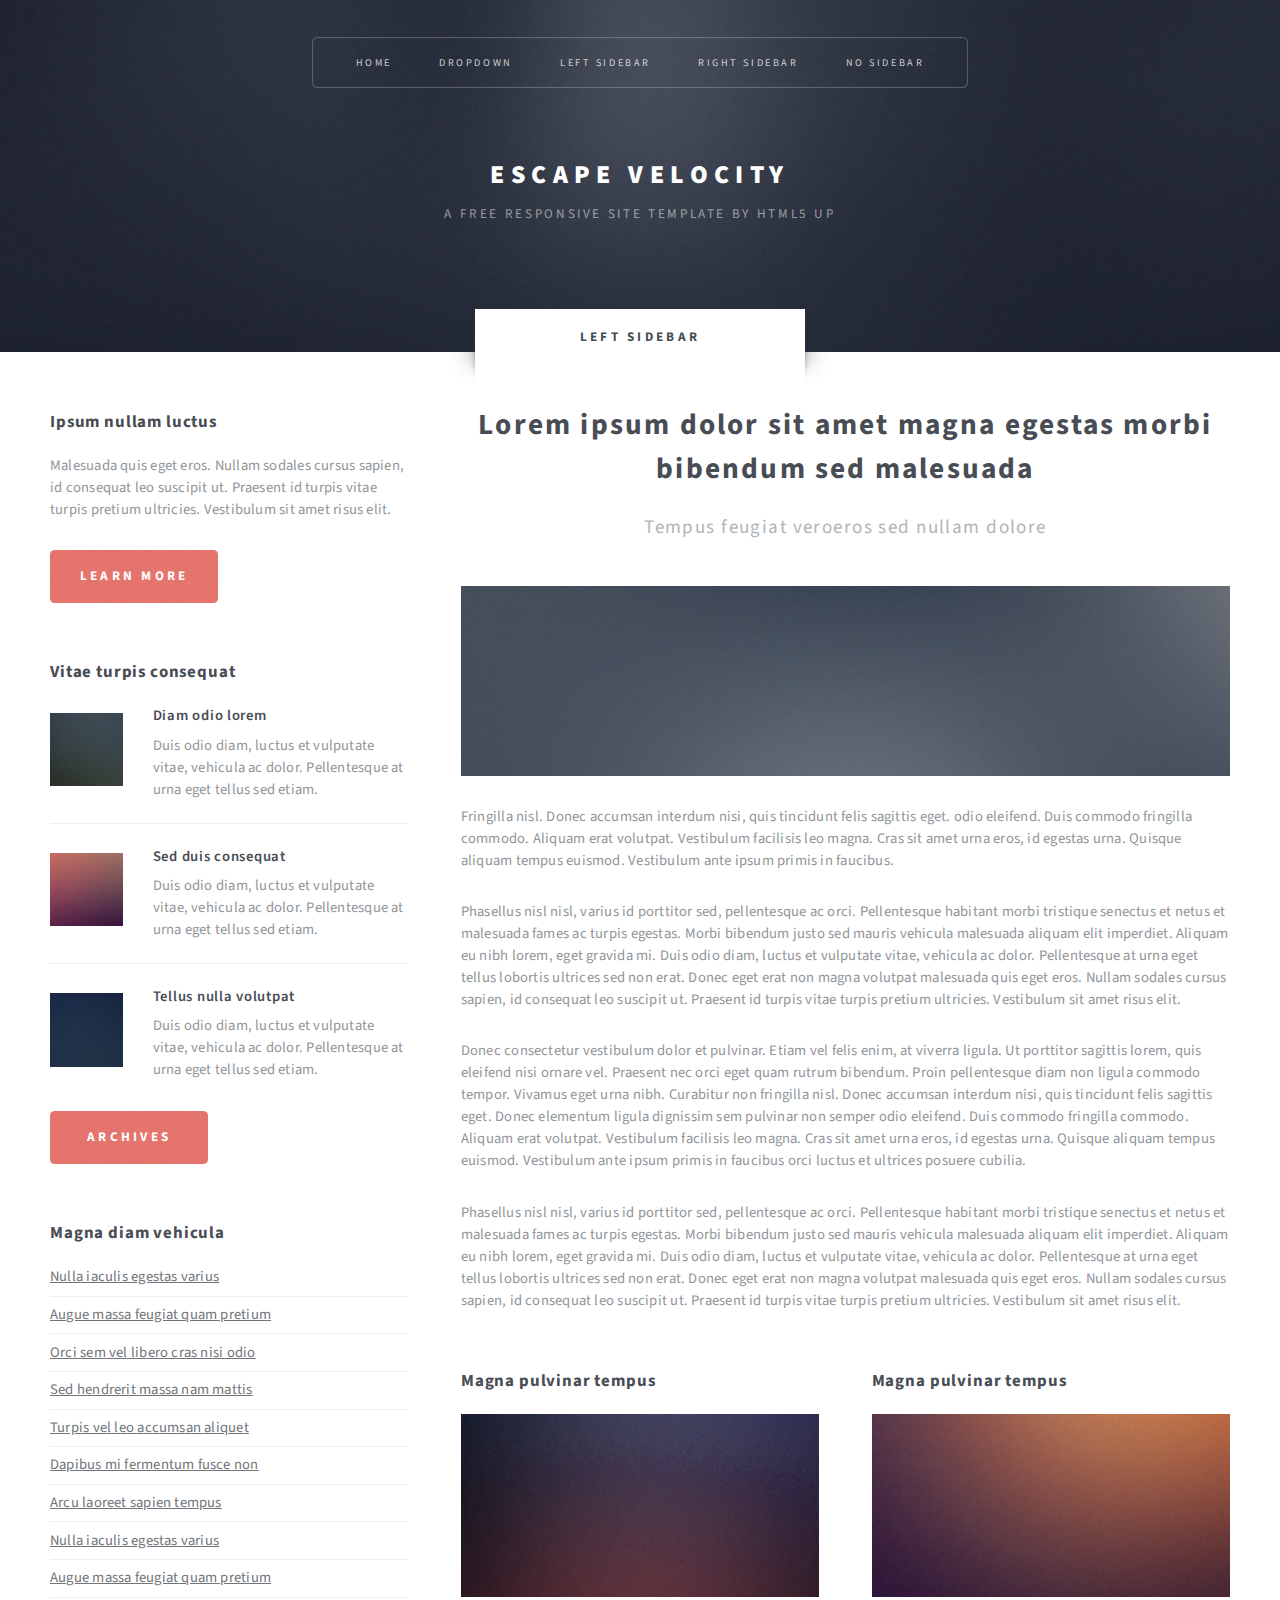
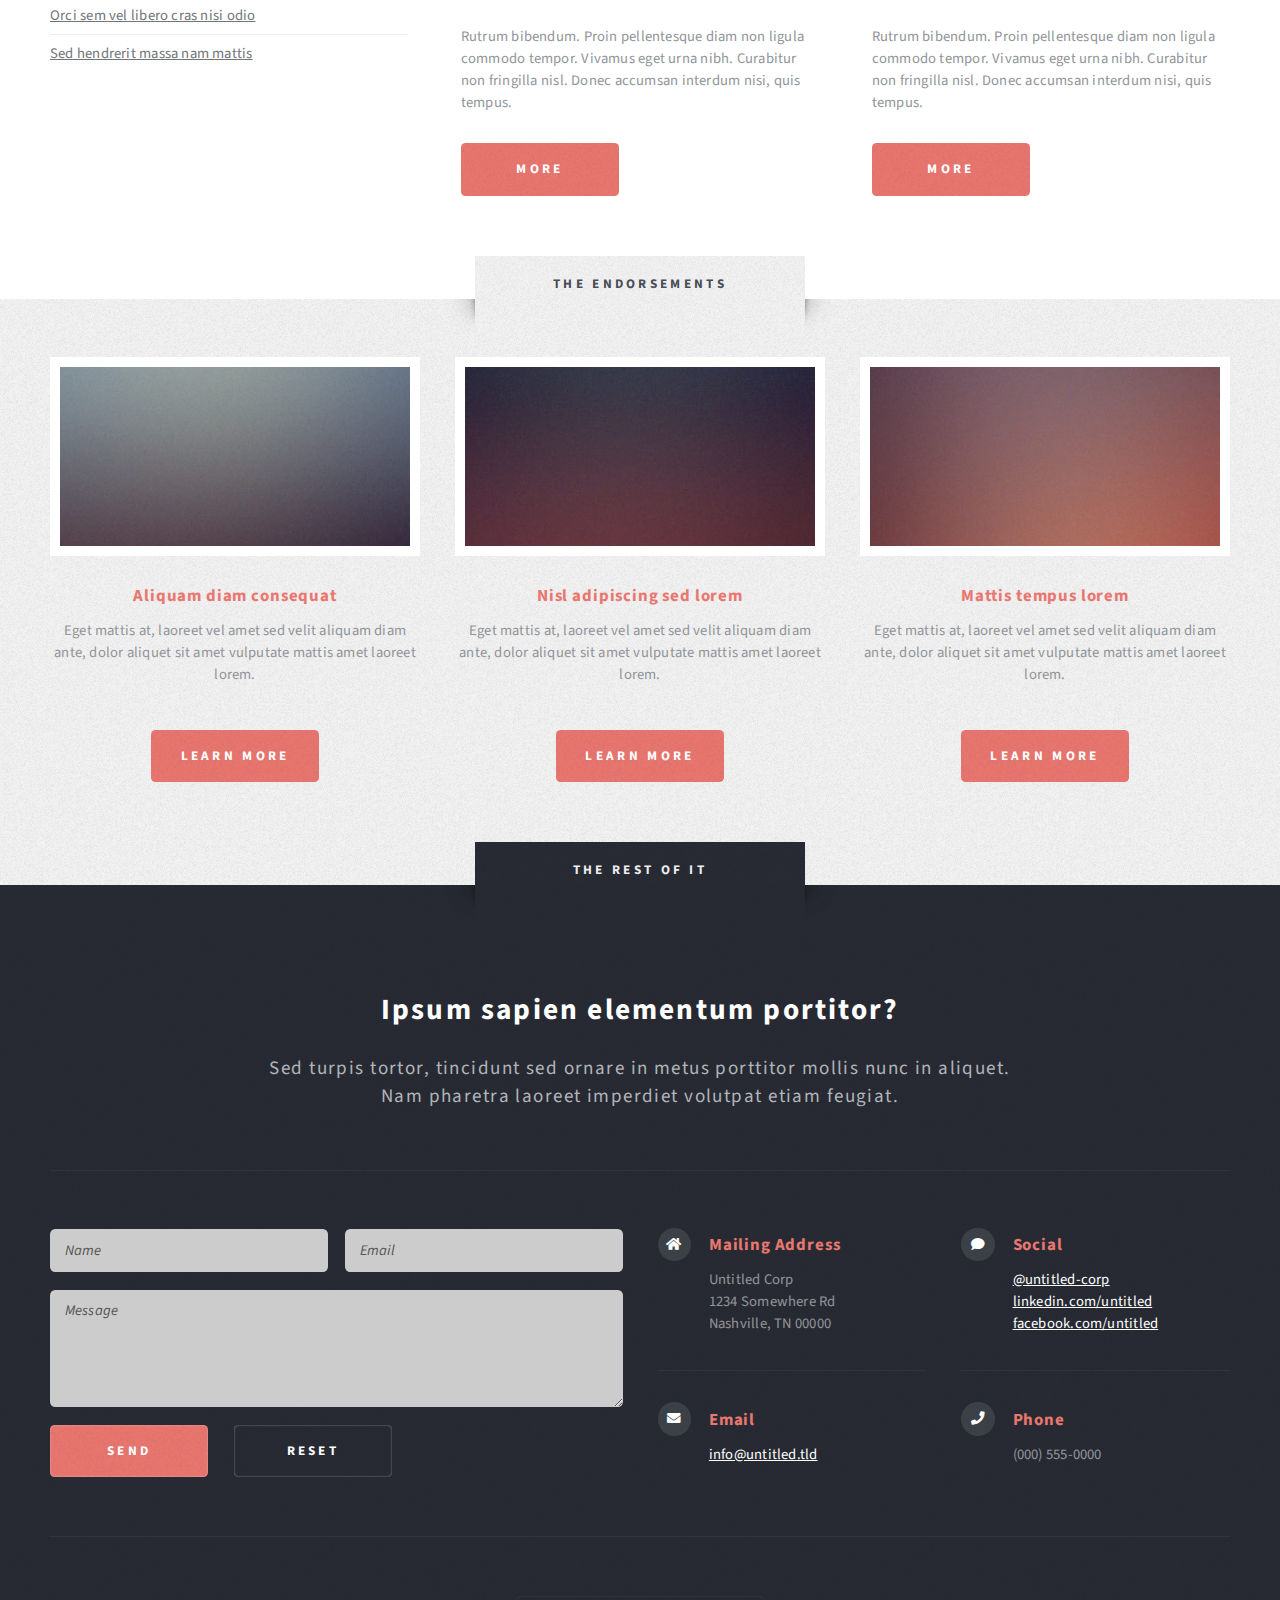
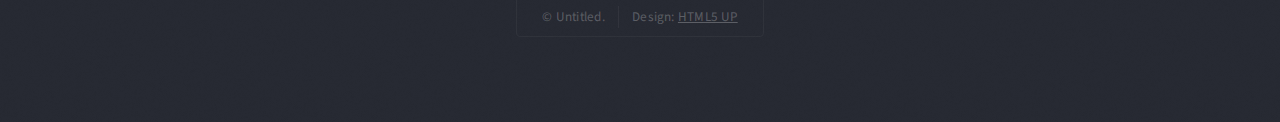
<file: left-sidebar.html>
<!DOCTYPE HTML>
<!--
	Free for personal and commercial use under the CCA 3.0 license
-->
<html>
	<head>
		<title>Left Sidebar - Escape Velocity by HTML5 UP</title>
		<meta charset="utf-8" />
		<meta name="viewport" content="width=device-width, initial-scale=1, user-scalable=no" />
		<link rel="stylesheet" href="assets/css/main.css" />
	</head>
	<body class="left-sidebar is-preload"> 
		<div id="page-wrapper">

			<!-- Header -->
				<section id="header" class="wrapper">

					<!-- Logo -->
						<div id="logo">
							<h1><a href="index.html">Escape Velocity</a></h1>
							<p>A free responsive site template by HTML5 UP</p>
						</div>

					<!-- Nav -->
						<nav id="nav">
							<ul>
								<li><a href="index.html">Home</a></li>
								<li>
									<a href="#">Dropdown</a>
									<ul>
										<li><a href="#">Lorem ipsum</a></li>
										<li><a href="#">Magna veroeros</a></li>
										<li><a href="#">Etiam nisl</a></li>
										<li>
											<a href="#">Sed consequat</a>
											<ul>
												<li><a href="#">Lorem dolor</a></li>
												<li><a href="#">Amet consequat</a></li>
												<li><a href="#">Magna phasellus</a></li>
												<li><a href="#">Etiam nisl</a></li>
												<li><a href="#">Sed feugiat</a></li>
											</ul>
										</li>
										<li><a href="#">Nisl tempus</a></li>
									</ul>
								</li>
								<li class="current"><a href="left-sidebar.html">Left Sidebar</a></li>
								<li><a href="right-sidebar.html">Right Sidebar</a></li>
								<li><a href="no-sidebar.html">No Sidebar</a></li>
							</ul>
						</nav>

				</section>

			<!-- Main -->
				<section id="main" class="wrapper style2">
					<div class="title">Left Sidebar</div>
					<div class="container">
						<div class="row gtr-150">
							<div class="col-4 col-12-medium">

								<!-- Sidebar -->
									<div id="sidebar">
										<section class="box">
											<header>
												<h2>Ipsum nullam luctus</h2>
											</header>
											<p>Malesuada quis eget eros. Nullam sodales cursus sapien, id consequat
											leo suscipit ut. Praesent id turpis vitae turpis pretium ultricies. Vestibulum sit
											amet risus elit.</p>
											<a href="#" class="button style1">Learn More</a>
										</section>
										<section class="box">
											<header>
												<h2>Vitae turpis consequat</h2>
											</header>
											<ul class="style2">
												<li>
													<article class="box post-excerpt">
														<a href="#" class="image left"><img src="images/pic08.jpg" alt="" /></a>
														<h3><a href="#">Diam odio lorem</a></h3>
														<p>Duis odio diam, luctus et vulputate vitae, vehicula ac dolor. Pellentesque at urna eget tellus sed etiam.</p>
													</article>
												</li>
												<li>
													<article class="box post-excerpt">
														<a href="#" class="image left"><img src="images/pic09.jpg" alt="" /></a>
														<h3><a href="#">Sed duis consequat</a></h3>
														<p>Duis odio diam, luctus et vulputate vitae, vehicula ac dolor. Pellentesque at urna eget tellus sed etiam.</p>
													</article>
												</li>
												<li>
													<article class="box post-excerpt">
														<a href="#" class="image left"><img src="images/pic10.jpg" alt="" /></a>
														<h3><a href="#">Tellus nulla volutpat</a></h3>
														<p>Duis odio diam, luctus et vulputate vitae, vehicula ac dolor. Pellentesque at urna eget tellus sed etiam.</p>
													</article>
												</li>
											</ul>
											<a href="#" class="button style1">Archives</a>
										</section>
										<section class="box">
											<header>
												<h2>Magna diam vehicula</h2>
											</header>
											<ul class="style3">
												<li><a href="#">Nulla iaculis egestas varius</a></li>
												<li><a href="#">Augue massa feugiat quam pretium</a></li>
												<li><a href="#">Orci sem vel libero cras nisi odio</a></li>
												<li><a href="#">Sed hendrerit massa nam mattis</a></li>
												<li><a href="#">Turpis vel leo accumsan aliquet</a></li>
												<li><a href="#">Dapibus mi fermentum fusce non</a></li>
												<li><a href="#">Arcu laoreet sapien tempus</a></li>
												<li><a href="#">Nulla iaculis egestas varius</a></li>
												<li><a href="#">Augue massa feugiat quam pretium</a></li>
												<li><a href="#">Orci sem vel libero cras nisi odio</a></li>
												<li><a href="#">Sed hendrerit massa nam mattis</a></li>
											</ul>
										</section>
									</div>

							</div>
							<div class="col-8 col-12-medium imp-medium">

								<!-- Content -->
									<div id="content">
										<article class="box post">
											<header class="style1">
												<h2>Lorem ipsum dolor sit amet magna egestas morbi bibendum sed malesuada</h2>
												<p>Tempus feugiat veroeros sed nullam dolore</p>
											</header>
											<a href="#" class="image featured">
												<img src="images/pic01.jpg" alt="" />
											</a>
											<p>Fringilla nisl. Donec accumsan interdum nisi, quis tincidunt felis sagittis eget.
											odio eleifend. Duis commodo fringilla commodo. Aliquam erat volutpat. Vestibulum
											facilisis leo magna. Cras sit amet urna eros, id egestas urna. Quisque aliquam
											tempus euismod. Vestibulum ante ipsum primis in faucibus.</p>
											<p>Phasellus nisl nisl, varius id porttitor sed, pellentesque ac orci. Pellentesque
											habitant morbi tristique senectus et netus et malesuada fames ac turpis egestas. Morbi
											bibendum justo sed mauris vehicula malesuada aliquam elit imperdiet. Aliquam eu nibh
											lorem, eget gravida mi. Duis odio diam, luctus et vulputate vitae, vehicula ac dolor.
											Pellentesque at urna eget tellus lobortis ultrices sed non erat. Donec eget erat non
											magna volutpat malesuada quis eget eros. Nullam sodales cursus sapien, id consequat
											leo suscipit ut. Praesent id turpis vitae turpis pretium ultricies. Vestibulum sit
											amet risus elit.</p>
											<p>Donec consectetur vestibulum dolor et pulvinar. Etiam vel felis enim, at viverra
											ligula. Ut porttitor sagittis lorem, quis eleifend nisi ornare vel. Praesent nec orci
											eget quam rutrum bibendum. Proin pellentesque diam non ligula commodo tempor. Vivamus
											eget urna nibh. Curabitur non fringilla nisl. Donec accumsan interdum nisi, quis
											tincidunt felis sagittis eget. Donec elementum ligula dignissim sem pulvinar non semper
											odio eleifend. Duis commodo fringilla commodo. Aliquam erat volutpat. Vestibulum
											facilisis leo magna. Cras sit amet urna eros, id egestas urna. Quisque aliquam
											tempus euismod. Vestibulum ante ipsum primis in faucibus orci luctus et ultrices
											posuere cubilia.</p>
											<p>Phasellus nisl nisl, varius id porttitor sed, pellentesque ac orci. Pellentesque
											habitant morbi tristique senectus et netus et malesuada fames ac turpis egestas. Morbi
											bibendum justo sed mauris vehicula malesuada aliquam elit imperdiet. Aliquam eu nibh
											lorem, eget gravida mi. Duis odio diam, luctus et vulputate vitae, vehicula ac dolor.
											Pellentesque at urna eget tellus lobortis ultrices sed non erat. Donec eget erat non
											magna volutpat malesuada quis eget eros. Nullam sodales cursus sapien, id consequat
											leo suscipit ut. Praesent id turpis vitae turpis pretium ultricies. Vestibulum sit
											amet risus elit.</p>
										</article>
										<div class="row gtr-150">
											<div class="col-6 col-12-small">
												<section class="box">
													<header>
														<h2>Magna pulvinar tempus</h2>
													</header>
													<a href="#" class="image featured"><img src="images/pic05.jpg" alt="" /></a>
													<p>Rutrum bibendum. Proin pellentesque diam non ligula commodo tempor. Vivamus
													eget urna nibh. Curabitur non fringilla nisl. Donec accumsan interdum nisi, quis
													tempus.</p>
													<a href="#" class="button style1">More</a>
												</section>
											</div>
											<div class="col-6 col-12-small">
												<section class="box">
													<header>
														<h2>Magna pulvinar tempus</h2>
													</header>
													<a href="#" class="image featured"><img src="images/pic06.jpg" alt="" /></a>
													<p>Rutrum bibendum. Proin pellentesque diam non ligula commodo tempor. Vivamus
													eget urna nibh. Curabitur non fringilla nisl. Donec accumsan interdum nisi, quis
													tempus.</p>
													<a href="#" class="button style1">More</a>
												</section>
											</div>
										</div>
									</div>

							</div>
						</div>
					</div>
				</section>

			<!-- Highlights -->
				<section id="highlights" class="wrapper style3">
					<div class="title">The Endorsements</div>
					<div class="container">
						<div class="row aln-center">
							<div class="col-4 col-12-medium">
								<section class="highlight">
									<a href="#" class="image featured"><img src="images/pic02.jpg" alt="" /></a>
									<h3><a href="#">Aliquam diam consequat</a></h3>
									<p>Eget mattis at, laoreet vel amet sed velit aliquam diam ante, dolor aliquet sit amet vulputate mattis amet laoreet lorem.</p>
									<ul class="actions">
										<li><a href="#" class="button style1">Learn More</a></li>
									</ul>
								</section>
							</div>
							<div class="col-4 col-12-medium">
								<section class="highlight">
									<a href="#" class="image featured"><img src="images/pic03.jpg" alt="" /></a>
									<h3><a href="#">Nisl adipiscing sed lorem</a></h3>
									<p>Eget mattis at, laoreet vel amet sed velit aliquam diam ante, dolor aliquet sit amet vulputate mattis amet laoreet lorem.</p>
									<ul class="actions">
										<li><a href="#" class="button style1">Learn More</a></li>
									</ul>
								</section>
							</div>
							<div class="col-4 col-12-medium">
								<section class="highlight">
									<a href="#" class="image featured"><img src="images/pic04.jpg" alt="" /></a>
									<h3><a href="#">Mattis tempus lorem</a></h3>
									<p>Eget mattis at, laoreet vel amet sed velit aliquam diam ante, dolor aliquet sit amet vulputate mattis amet laoreet lorem.</p>
									<ul class="actions">
										<li><a href="#" class="button style1">Learn More</a></li>
									</ul>
								</section>
							</div>
						</div>
					</div>
				</section>

			<!-- Footer -->
				<section id="footer" class="wrapper">
					<div class="title">The Rest Of It</div>
					<div class="container">
						<header class="style1">
							<h2>Ipsum sapien elementum portitor?</h2>
							<p>
								Sed turpis tortor, tincidunt sed ornare in metus porttitor mollis nunc in aliquet.<br />
								Nam pharetra laoreet imperdiet volutpat etiam feugiat.
							</p>
						</header>
						<div class="row">
							<div class="col-6 col-12-medium">

								<!-- Contact Form -->
									<section>
										<form method="post" action="#">
											<div class="row gtr-50">
												<div class="col-6 col-12-small">
													<input type="text" name="name" id="contact-name" placeholder="Name" />
												</div>
												<div class="col-6 col-12-small">
													<input type="text" name="email" id="contact-email" placeholder="Email" />
												</div>
												<div class="col-12">
													<textarea name="message" id="contact-message" placeholder="Message" rows="4"></textarea>
												</div>
												<div class="col-12">
													<ul class="actions">
														<li><input type="submit" class="style1" value="Send" /></li>
														<li><input type="reset" class="style2" value="Reset" /></li>
													</ul>
												</div>
											</div>
										</form>
									</section>

							</div>
							<div class="col-6 col-12-medium">

								<!-- Contact -->
									<section class="feature-list small">
										<div class="row">
											<div class="col-6 col-12-small">
												<section>
													<h3 class="icon solid fa-home">Mailing Address</h3>
													<p>
														Untitled Corp<br />
														1234 Somewhere Rd<br />
														Nashville, TN 00000
													</p>
												</section>
											</div>
											<div class="col-6 col-12-small">
												<section>
													<h3 class="icon solid fa-comment">Social</h3>
													<p>
														<a href="#">@untitled-corp</a><br />
														<a href="#">linkedin.com/untitled</a><br />
														<a href="#">facebook.com/untitled</a>
													</p>
												</section>
											</div>
											<div class="col-6 col-12-small">
												<section>
													<h3 class="icon solid fa-envelope">Email</h3>
													<p>
														<a href="#">info@untitled.tld</a>
													</p>
												</section>
											</div>
											<div class="col-6 col-12-small">
												<section>
													<h3 class="icon solid fa-phone">Phone</h3>
													<p>
														(000) 555-0000
													</p>
												</section>
											</div>
										</div>
									</section>

							</div>
						</div>
						<div id="copyright">
							<ul>
								<li>&copy; Untitled.</li><li>Design: <a href="http://html5up.net">HTML5 UP</a></li>
							</ul>
						</div>
					</div>
				</section>

		</div>

		<!-- Scripts -->
			<script src="assets/js/jquery.min.js"></script>
			<script src="assets/js/jquery.dropotron.min.js"></script>
			<script src="assets/js/browser.min.js"></script>
			<script src="assets/js/breakpoints.min.js"></script>
			<script src="assets/js/util.js"></script>
			<script src="assets/js/main.js"></script>

	</body>
</html>
</file>
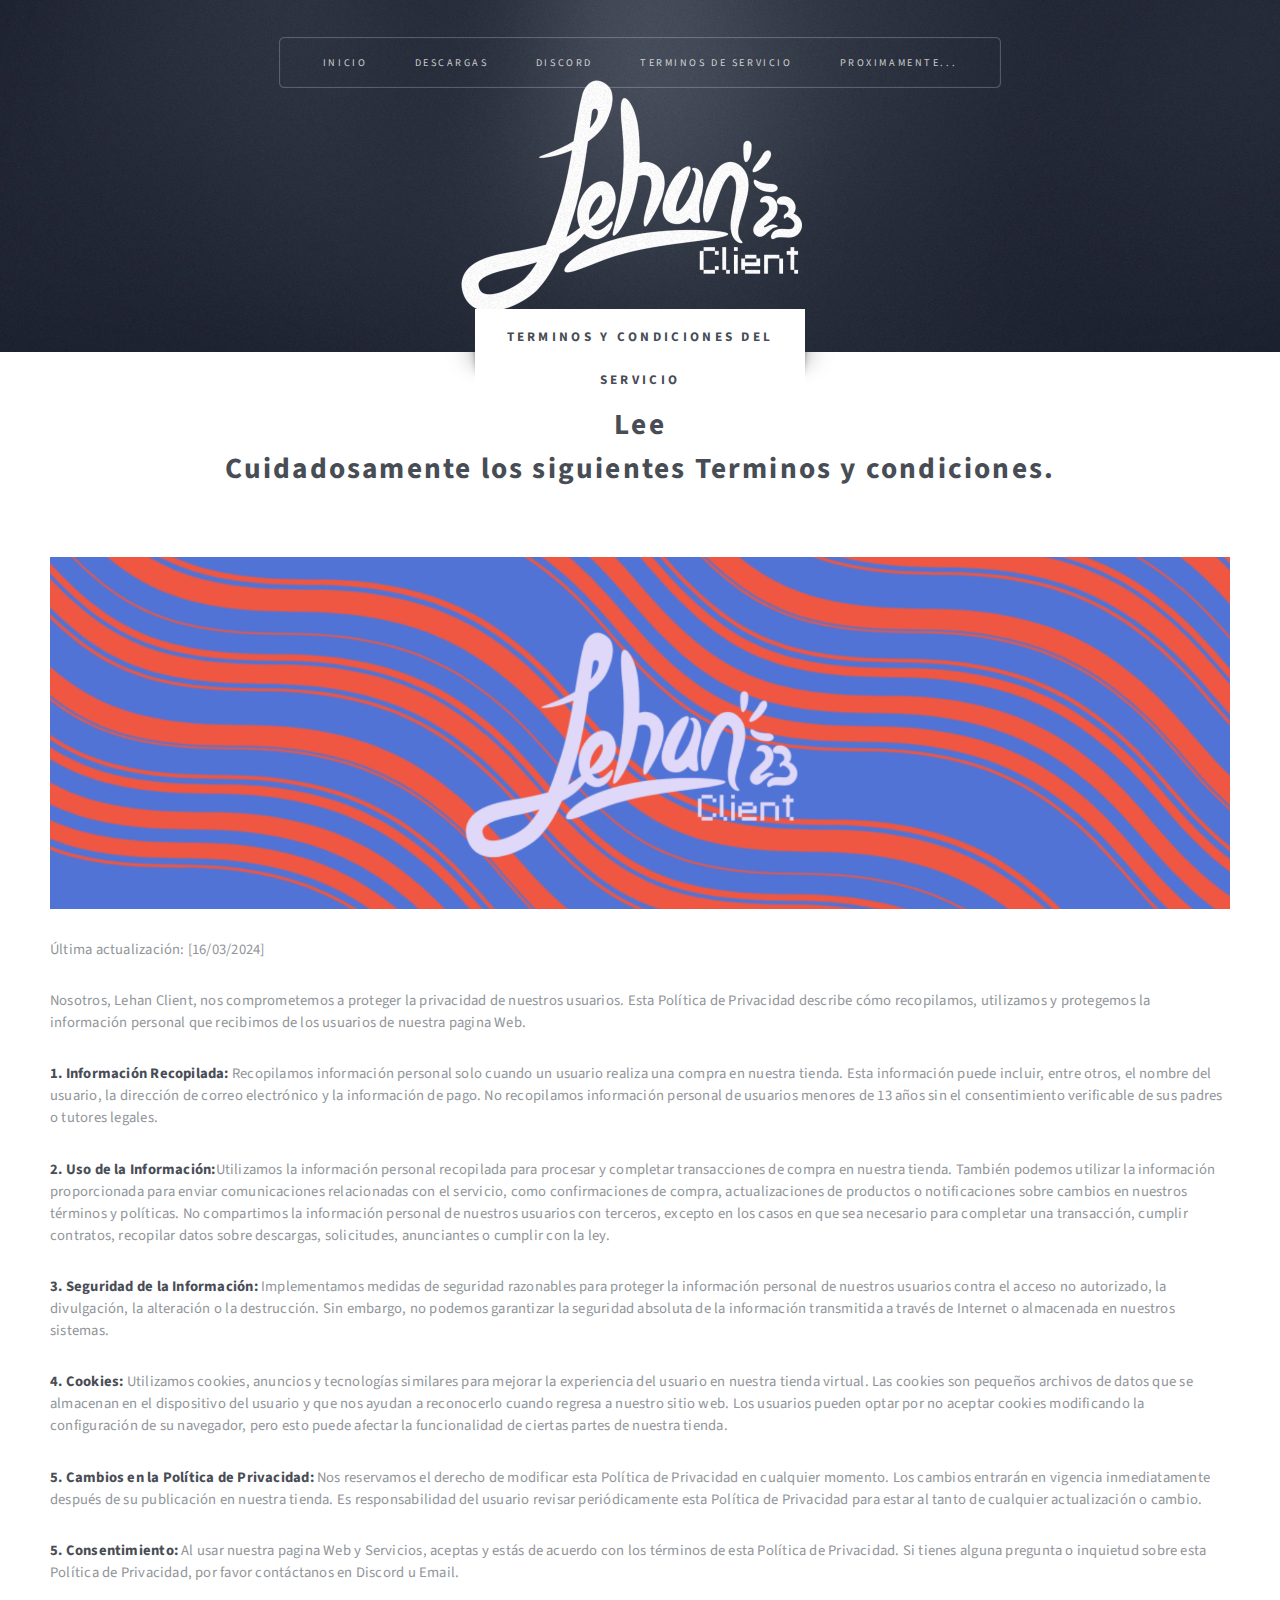
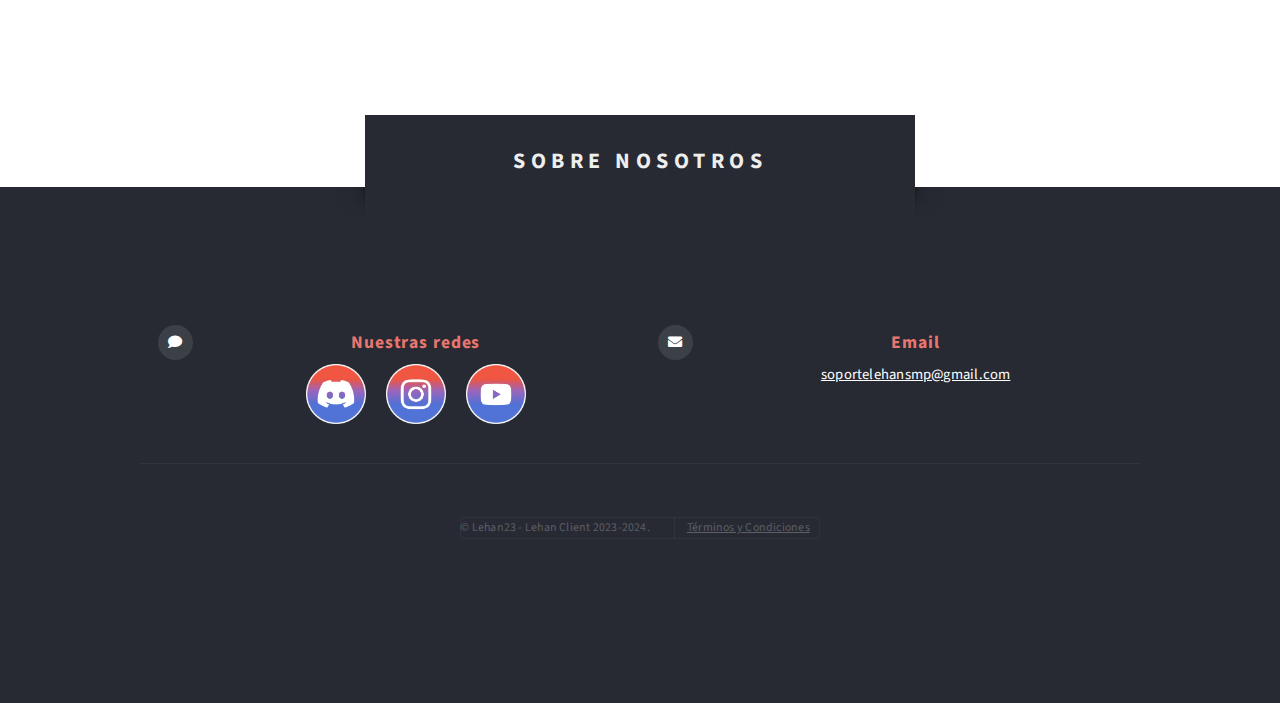
<file: no-bar.html>
<!DOCTYPE HTML>

<html>
	<head>
		<title>Terminos y Condiciones</title>
		<meta charset="utf-8" />
		<meta name="viewport" content="width=device-width, initial-scale=1, user-scalable=no" />
		<link rel="stylesheet" href="assets/css/main.css" />
        <link rel="shortcut icon" href="images/lehan23favicon.png" type="image/x-icon">
		<style>
			.feature-section {
				text-align: center;
			}
			.feature-section img {
				display: block;
				margin: 0 auto 10px; /* Ajusta el margen inferior para espacio entre imagen y texto */
			}

			html, body {
            height: 100%;
            margin: 0;
        }

        #page-wrapper {
            min-height: 100%;
            display: flex;
            flex-direction: column;
        }

        #footer {
            background: #272a33; /* Color de fondo del footer */
            color: #fff;
            padding: 40px 0;
            text-align: center;
            margin-top: 100px; /* Empuja el footer hacia abajo */
        }

        .feature-section img {
            display: block;
            margin: 0 auto 10px; /* Ajusta el margen inferior para espacio entre imagen y texto */
            border: none;
            padding: 0;
        }

        /* Footer */
        #footer .title {
            font-size: 1.5em;
            margin-bottom: 20px;
        }

        #footer .container {
            max-width: 1000px;
            margin: 100px auto;
        }

        #footer .style1 {
            margin-bottom: 30px;
        }

        #footer .style1 h2 {
            font-size: 1.8em;
            margin-bottom: 10px;
        }

        #footer .style1 p {
            color: #ccc;
        }

        #footer .feature-list {
            display: flex;
            flex-wrap: wrap;
            justify-content: center;
            margin-bottom: 30px;
        }

        #footer .feature-list .row {
            width: 100%;
        }

        #footer .feature-list section {
            flex: 1 1 45%;
            margin-bottom: 20px;
        }

        #footer .feature-list h3 {
            font-size: 1.2em;
            margin-bottom: 10px;
        }

        #footer .feature-list p,
        .footer .feature-list a {
            color: #ccc;
        }

        #footer .feature-list a:hover {
            color: #fff;
        }

        #footer .social-icons {
            display: flex;
            justify-content: center;
        }

        #footer .social-icons a {
            margin: 0 10px;
            width: 60px;
            height: 60px;
        }

        #footer .social-icons img {
            width: 100%;
            height: auto;
        }

        #copyright {
            margin-top: 20px;
            font-size: 0.9em;
        }

        #copyright ul {
            list-style: none;
            padding: 0;
            text-align: center;
        }

        #copyright li {
            display: inline-block;
            margin: 0 10px;
        }

        /* Media Query for Small Screens */
        @media (max-width: 768px) {
            #footer .feature-list section {
                flex: 1 1 100%; /* Make sections full width on smaller screens */
            }
        }

        /* Contact Section */

        .contact-section {
            background: #333;
            padding: 40px;
            border-radius: 8px;
            box-shadow: 0 2px 4px rgba(0, 0, 0, 0.1);
            margin-top: 20px;
        }
        .contact-section .row {
            display: flex;
            flex-wrap: wrap;
            justify-content: center;
        }
        .contact-section section {
            flex: 1 1 45%;
            margin: 10px;
            padding: 20px;
            background: #444;
            border-radius: 8px;
            box-shadow: 0 1px 3px rgba(0, 0, 0, 0.1);
            color: #ccc;
        }
        .contact-section h3 {
            font-size: 1.4em;
            margin-bottom: 10px;
            color: #fff;
        }
        .contact-section p, .contact-section a {
            color: #ccc;
            font-size: 1em;
            line-height: 1.5;
        }
        .contact-section a:hover {
            color: #e68989;
        }
        .contact-section .icon {
            margin-right: 10px;
            color: #ccc;
        }

		</style>
	</head>
	<body class="no-sidebar is-preload">
		<div id="page-wrapper">

			<!-- Header -->
				<section id="header" class="wrapper">

					<!-- Logo -->
					<marginm-top> 100px
						<div>
							<img src="images/logo_lehan23_client.webp" alt="">
						</div>

					<!-- Nav -->
					<nav id="nav">
						<ul>
							<li class="current"><a href="index.html">Inicio</a></li>
							<li>
								<a href="">Descargas</a>
								<ul>
									<li><!-- Botón de Descarga -->
										<a href="https://cuty.io/usV2G8Uz">Lehan Client V2</a>
										</li>
									<li><!-- Botón de Descarga -->
										<a href="https://download1510.mediafire.com/yl9v4ocbl2xgGMHHggxdcqdHhkGFg3suB7P5EOQiF__GRWWFi5q9kV1ECU84KH7CGER21Qsq2aDwafE6R9-EPN2xx0-YvTqCeQl_T_4RXVzOY0JQ45bF9NSYnYddcjhyLtpSCRhtjWiTu7u5iqsLwYm2wUZaE3biY0WVHn-Hij-fDw/t8jiepsoda2yak9/Lehan23Client.rar">Lehan Client V1</a>
										</a>
									</li>											
								</ul>
							</li>
							<li><a href="https://discord.gg/sotano-de-lehan-682074672791027714">Discord</a></li>
							<li><a href="no-bar.html">Terminos de servicio</a></li>
							<li><a href="#">Proximamente...</a></li>
						</ul>
					</nav>

			</section>

			<!-- Main -->
				<div id="main" class="wrapper style2">
					<div class="title">Terminos y Condiciones del servicio</div>
					<div class="container">

						<!-- Content -->
							<div id="content">
								<article class="box post">
									<header class="style1">
										<h2>Lee<br class="mobile-hide" />
										Cuidadosamente los siguientes Terminos y condiciones.</h2>
									</header>
									<a href="index.html" class="image featured">
										<img src="images/banner3.png" alt="" />
									</a>
									<p>Última actualización: [16/03/2024]
										<p>Nosotros, Lehan Client, nos comprometemos a proteger la privacidad de nuestros usuarios. Esta Política de Privacidad describe cómo recopilamos, utilizamos y protegemos la información personal que recibimos de los usuarios de nuestra pagina Web.</p>
									</p>
									<p><strong>1. Información Recopilada:</strong>
										Recopilamos información personal solo cuando un usuario realiza una compra en nuestra tienda. Esta información puede incluir, entre otros, el nombre del usuario, la dirección de correo electrónico y la información de pago. No recopilamos información personal de usuarios menores de 13 años sin el consentimiento verificable de sus padres o tutores legales.</p>
									<p><strong>2. Uso de la Información:</strong>Utilizamos la información personal recopilada para procesar y completar transacciones de compra en nuestra tienda.
										También podemos utilizar la información proporcionada para enviar comunicaciones relacionadas con el servicio, como confirmaciones de compra, actualizaciones de productos o notificaciones sobre cambios en nuestros términos y políticas.
										No compartimos la información personal de nuestros usuarios con terceros, excepto en los casos en que sea necesario para completar una transacción, cumplir contratos, recopilar datos sobre descargas, solicitudes, anunciantes o cumplir con la ley.</p>
									<p><strong>3. Seguridad de la Información: </strong> Implementamos medidas de seguridad razonables para proteger la información personal de nuestros usuarios contra el acceso no autorizado, la divulgación, la alteración o la destrucción.
										Sin embargo, no podemos garantizar la seguridad absoluta de la información transmitida a través de Internet o almacenada en nuestros sistemas.</p>
										<p><strong>4. Cookies: </strong> Utilizamos cookies, anuncios y tecnologías similares para mejorar la experiencia del usuario en nuestra tienda virtual. Las cookies son pequeños archivos de datos que se almacenan en el dispositivo del usuario y que nos ayudan a reconocerlo cuando regresa a nuestro sitio web.
											Los usuarios pueden optar por no aceptar cookies modificando la configuración de su navegador, pero esto puede afectar la funcionalidad de ciertas partes de nuestra tienda.</p>
											<p><strong>5. Cambios en la Política de Privacidad: </strong> Nos reservamos el derecho de modificar esta Política de Privacidad en cualquier momento. Los cambios entrarán en vigencia inmediatamente después de su publicación en nuestra tienda.
												Es responsabilidad del usuario revisar periódicamente esta Política de Privacidad para estar al tanto de cualquier actualización o cambio.</p>
												<p><strong>5. Consentimiento: </strong> Al usar nuestra pagina Web y Servicios, aceptas y estás de acuerdo con los términos de esta Política de Privacidad.
													Si tienes alguna pregunta o inquietud sobre esta Política de Privacidad, por favor contáctanos en Discord u Email.</p>
								</article>
							</div>

					</div>
				</div>

<!-- Footer -->
 
<section id="footer" class="wrapper footer">
    <div class="title">Sobre nosotros</div>
    <div class="container">
        <div class="row">
            <div class="col-12">

<!-- Contact -->
<section class="feature-list small">
    <div class="row">
        <div class="col-6 col-12-small">
            <section>
                <h3 class="icon solid fa-comment">Nuestras redes</h3>
                <div class="social-icons">
                    <a href="https://discord.gg/sotano-de-lehan-682074672791027714"><img src="images/discordcirc.png" alt="Discord"></a>
                    <a href="https://www.instagram.com/lehanclient/"><img src="images/instagram.png" alt="Instagram"></a>
                    <a href="https://www.youtube.com/@Lehan23"><img src="images/youtube.png" alt="YouTube"></a>
                </div>
            </section>
        </div>
        <div class="col-6 col-12-small">
            <section>
                <h3 class="icon solid fa-envelope">Email</h3>
                <p>
                    <a href="mailto:soportelehansmp@gmail.com.tld">soportelehansmp@gmail.com</a>
                </p>
            </section>
        </div>
    </div>
</section>

<!-- Copyright -->
<div id="copyright">
    <ul>
        <li>&copy; Lehan23 - Lehan Client 2023-2024.</li>
        <li><a href="no-bar.html">Términos y Condiciones</a></li>
    </ul>
</div>

		<!-- Scripts -->
			<script src="assets/js/jquery.min.js"></script>
			<script src="assets/js/jquery.dropotron.min.js"></script>
			<script src="assets/js/browser.min.js"></script>
			<script src="assets/js/breakpoints.min.js"></script>
			<script src="assets/js/util.js"></script>
			<script src="assets/js/main.js"></script>

	</body>
</html>
</file>
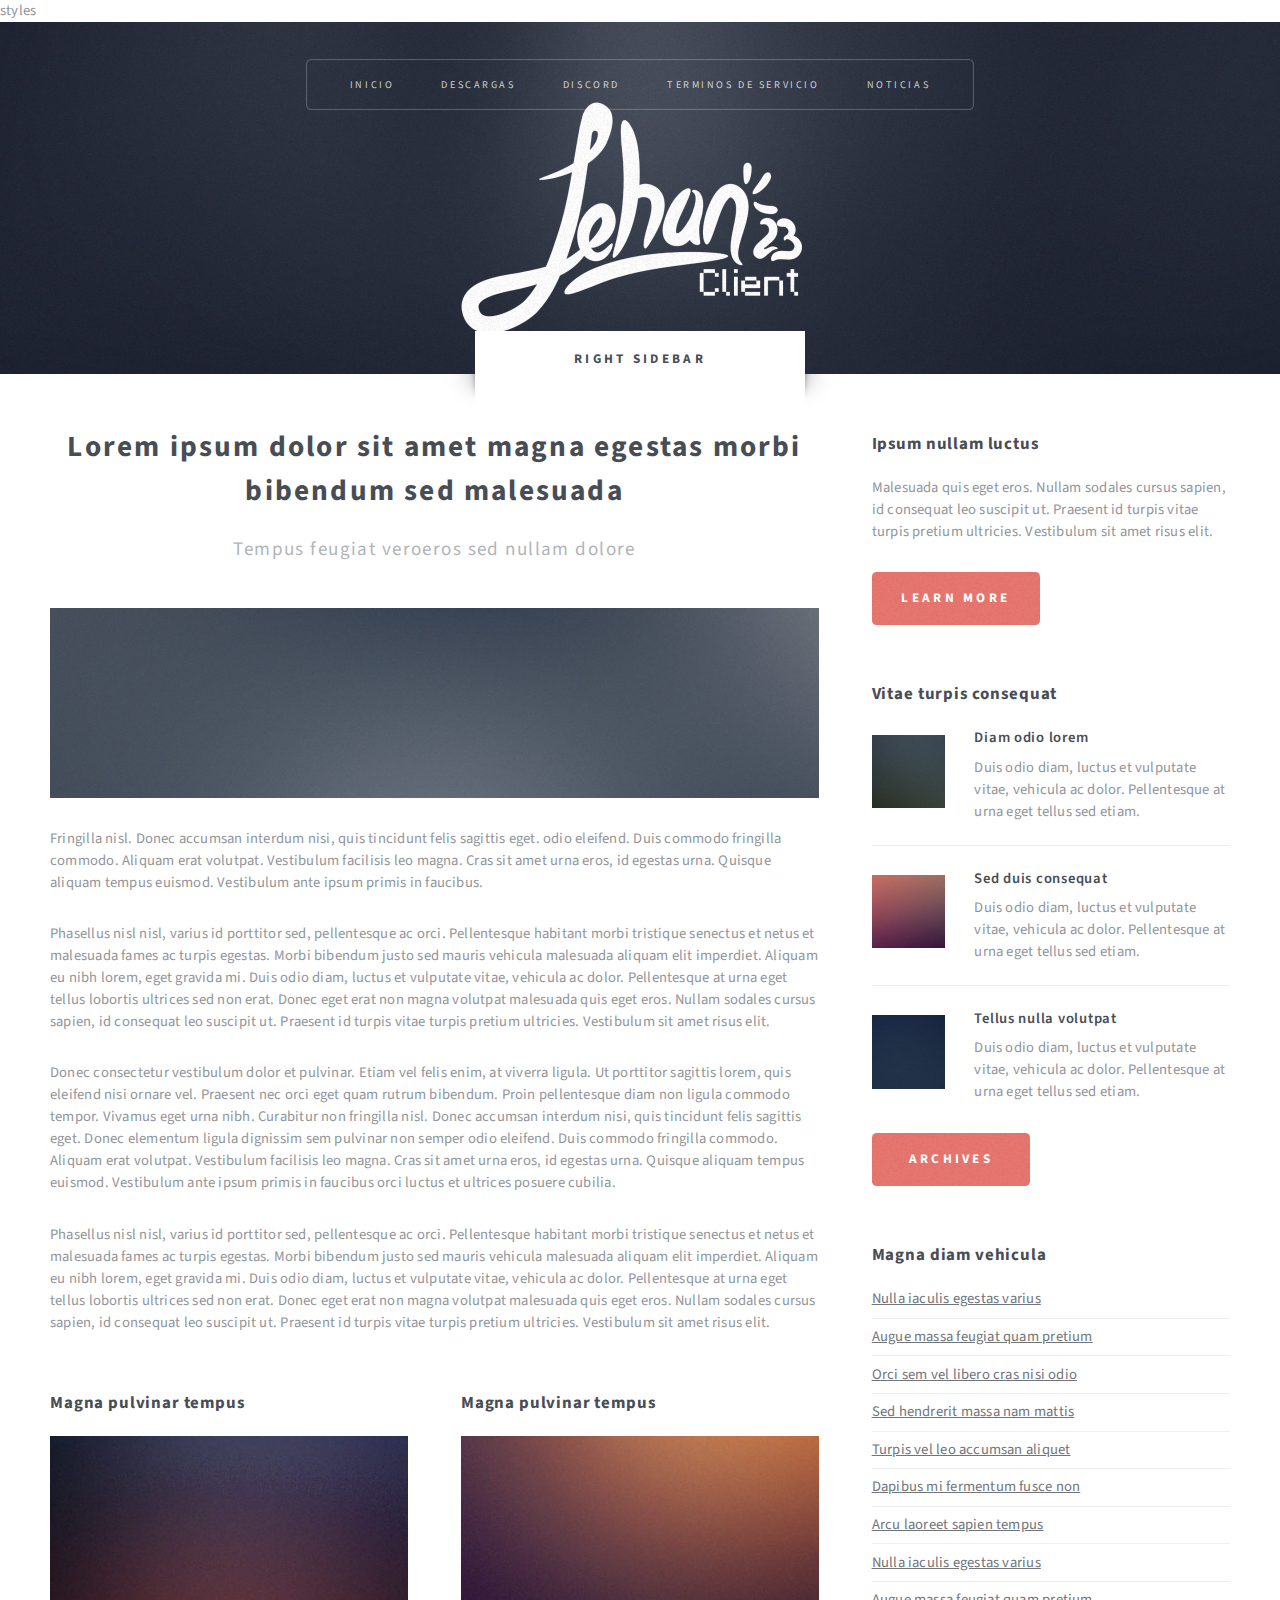
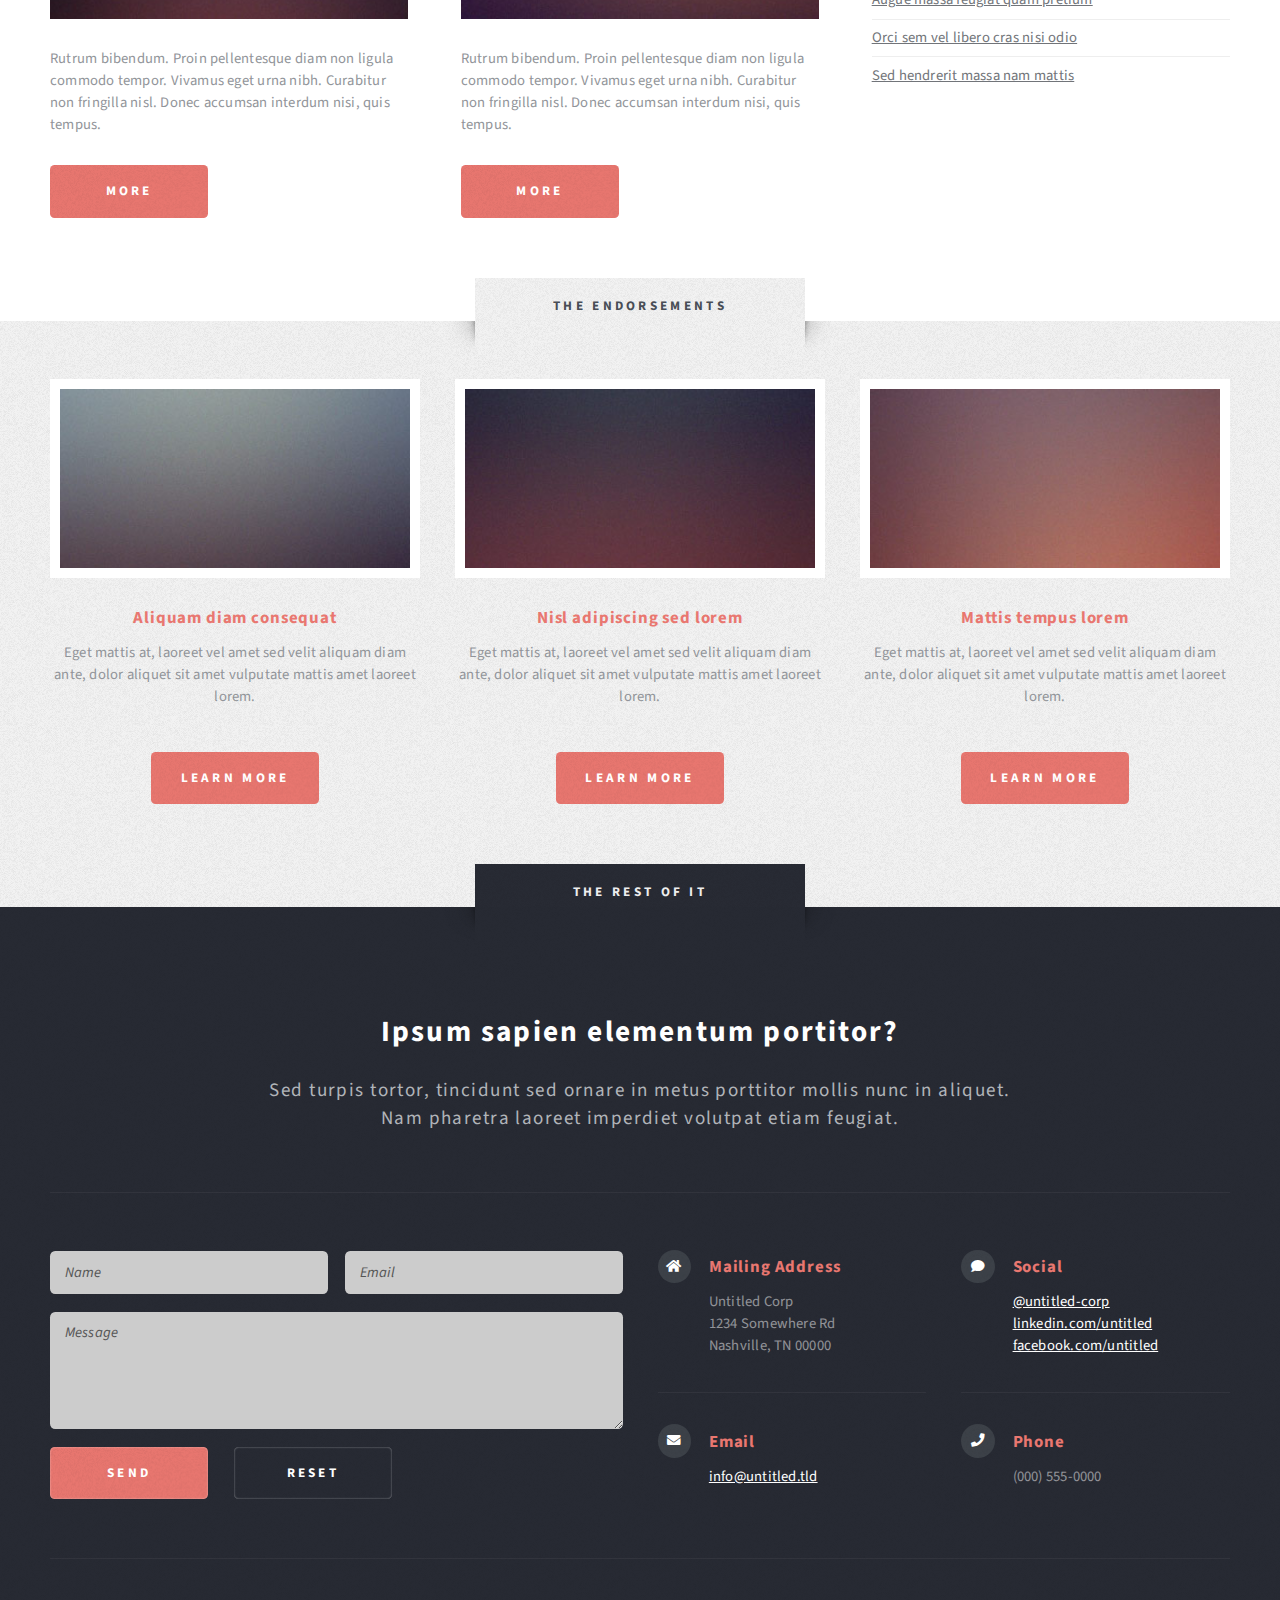
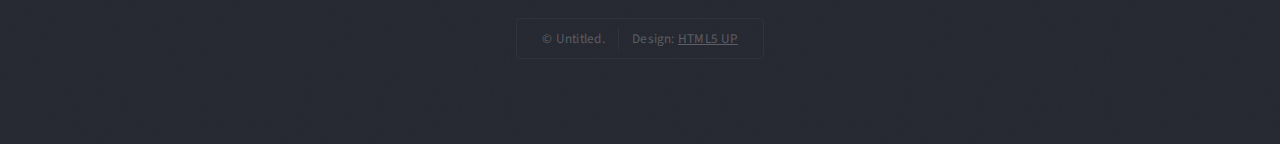
<file: right-sidebar.html>
<!DOCTYPE HTML>
<!------>
<html>
	<head>
		<title>Right Sidebar - Escape Velocity by HTML5 UP</title>
		<meta charset="utf-8" />
		<meta name="viewport" content="width=device-width, initial-scale=1, user-scalable=no" />
		<link rel="stylesheet" href="assets/css/main.css" />
		styles
	</head>
	<body class="right-sidebar is-preload">
		<div id="page-wrapper">

			<!-- Header -->
				<section id="header" class="wrapper">

					<!-- Logo -->
					 <marginm-top> 10px
					<div>
						<img src="images/logo_lehan23_client.webp" alt="">
					</div>
					<!-- Nav -->
					<nav id="nav">
						<ul>
							<li class="current"><a href="index.html">Inicio</a></li>
							<li>
								<a href="">Descargas</a>
								<ul>
									<li><!-- Botón de Descarga -->
										<a href="https://download2389.mediafire.com/id9g95c9hydg6P3qqYo2QrMttMcFWNpOPMQJc8270yPPQ8A2T9MyD9Bhh0MpOTndq1LjxxXMWnOvr9MotU6Os-_qmqOcHjH78R_JulAEjdoEYEds0mKmUhPhDHtCO08pIV22eE0X59xhmypiyZs6YJhOld3FpstFf9vXX20c_MyWhw/35hcxt7iqet2xa2/Lehan23Client+V2.zip">Lehan Client V2</a>
										</li>
									<li><!-- Botón de Descarga -->
										<a href="https://download1510.mediafire.com/yl9v4ocbl2xgGMHHggxdcqdHhkGFg3suB7P5EOQiF__GRWWFi5q9kV1ECU84KH7CGER21Qsq2aDwafE6R9-EPN2xx0-YvTqCeQl_T_4RXVzOY0JQ45bF9NSYnYddcjhyLtpSCRhtjWiTu7u5iqsLwYm2wUZaE3biY0WVHn-Hij-fDw/t8jiepsoda2yak9/Lehan23Client.rar">Lehan Client V1</a>
										</a>
									</li>											
								</ul>
							</li>
							<li><a href="https://discord.gg/lehan23">Discord</a></li>
							<li><a href="right-sidebar.html">Terminos de servicio</a></li>
							<li><a href="no-sidebar.html">Noticias</a></li>
						</ul>
					</nav>

			</section>

			<!-- Main -->
				<section id="main" class="wrapper style2">
					<div class="title">Right Sidebar</div>
					<div class="container">
						<div class="row gtr-150">
							<div class="col-8 col-12-medium">

								<!-- Content -->
									<div id="content">
										<article class="box post">
											<header class="style1">
												<h2>Lorem ipsum dolor sit amet magna egestas morbi bibendum sed malesuada</h2>
												<p>Tempus feugiat veroeros sed nullam dolore</p>
											</header>
											<a href="#" class="image featured">
												<img src="images/pic01.jpg" alt="" />
											</a>
											<p>Fringilla nisl. Donec accumsan interdum nisi, quis tincidunt felis sagittis eget.
											odio eleifend. Duis commodo fringilla commodo. Aliquam erat volutpat. Vestibulum
											facilisis leo magna. Cras sit amet urna eros, id egestas urna. Quisque aliquam
											tempus euismod. Vestibulum ante ipsum primis in faucibus.</p>
											<p>Phasellus nisl nisl, varius id porttitor sed, pellentesque ac orci. Pellentesque
											habitant morbi tristique senectus et netus et malesuada fames ac turpis egestas. Morbi
											bibendum justo sed mauris vehicula malesuada aliquam elit imperdiet. Aliquam eu nibh
											lorem, eget gravida mi. Duis odio diam, luctus et vulputate vitae, vehicula ac dolor.
											Pellentesque at urna eget tellus lobortis ultrices sed non erat. Donec eget erat non
											magna volutpat malesuada quis eget eros. Nullam sodales cursus sapien, id consequat
											leo suscipit ut. Praesent id turpis vitae turpis pretium ultricies. Vestibulum sit
											amet risus elit.</p>
											<p>Donec consectetur vestibulum dolor et pulvinar. Etiam vel felis enim, at viverra
											ligula. Ut porttitor sagittis lorem, quis eleifend nisi ornare vel. Praesent nec orci
											eget quam rutrum bibendum. Proin pellentesque diam non ligula commodo tempor. Vivamus
											eget urna nibh. Curabitur non fringilla nisl. Donec accumsan interdum nisi, quis
											tincidunt felis sagittis eget. Donec elementum ligula dignissim sem pulvinar non semper
											odio eleifend. Duis commodo fringilla commodo. Aliquam erat volutpat. Vestibulum
											facilisis leo magna. Cras sit amet urna eros, id egestas urna. Quisque aliquam
											tempus euismod. Vestibulum ante ipsum primis in faucibus orci luctus et ultrices
											posuere cubilia.</p>
											<p>Phasellus nisl nisl, varius id porttitor sed, pellentesque ac orci. Pellentesque
											habitant morbi tristique senectus et netus et malesuada fames ac turpis egestas. Morbi
											bibendum justo sed mauris vehicula malesuada aliquam elit imperdiet. Aliquam eu nibh
											lorem, eget gravida mi. Duis odio diam, luctus et vulputate vitae, vehicula ac dolor.
											Pellentesque at urna eget tellus lobortis ultrices sed non erat. Donec eget erat non
											magna volutpat malesuada quis eget eros. Nullam sodales cursus sapien, id consequat
											leo suscipit ut. Praesent id turpis vitae turpis pretium ultricies. Vestibulum sit
											amet risus elit.</p>
										</article>
										<div class="row gtr-150">
											<div class="col-6 col-12-small">
												<section class="box">
													<header>
														<h2>Magna pulvinar tempus</h2>
													</header>
													<a href="#" class="image featured"><img src="images/pic05.jpg" alt="" /></a>
													<p>Rutrum bibendum. Proin pellentesque diam non ligula commodo tempor. Vivamus
													eget urna nibh. Curabitur non fringilla nisl. Donec accumsan interdum nisi, quis
													tempus.</p>
													<a href="#" class="button style1">More</a>
												</section>
											</div>
											<div class="col-6 col-12-small">
												<section class="box">
													<header>
														<h2>Magna pulvinar tempus</h2>
													</header>
													<a href="#" class="image featured"><img src="images/pic06.jpg" alt="" /></a>
													<p>Rutrum bibendum. Proin pellentesque diam non ligula commodo tempor. Vivamus
													eget urna nibh. Curabitur non fringilla nisl. Donec accumsan interdum nisi, quis
													tempus.</p>
													<a href="#" class="button style1">More</a>
												</section>
											</div>
										</div>
									</div>

							</div>
							<div class="col-4 col-12-medium">

								<!-- Sidebar -->
									<div id="sidebar">
										<section class="box">
											<header>
												<h2>Ipsum nullam luctus</h2>
											</header>
											<p>Malesuada quis eget eros. Nullam sodales cursus sapien, id consequat
											leo suscipit ut. Praesent id turpis vitae turpis pretium ultricies. Vestibulum sit
											amet risus elit.</p>
											<a href="#" class="button style1">Learn More</a>
										</section>
										<section class="box">
											<header>
												<h2>Vitae turpis consequat</h2>
											</header>
											<ul class="style2">
												<li>
													<article class="box post-excerpt">
														<a href="#" class="image left"><img src="images/pic08.jpg" alt="" /></a>
														<h3><a href="#">Diam odio lorem</a></h3>
														<p>Duis odio diam, luctus et vulputate vitae, vehicula ac dolor. Pellentesque at urna eget tellus sed etiam.</p>
													</article>
												</li>
												<li>
													<article class="box post-excerpt">
														<a href="#" class="image left"><img src="images/pic09.jpg" alt="" /></a>
														<h3><a href="#">Sed duis consequat</a></h3>
														<p>Duis odio diam, luctus et vulputate vitae, vehicula ac dolor. Pellentesque at urna eget tellus sed etiam.</p>
													</article>
												</li>
												<li>
													<article class="box post-excerpt">
														<a href="#" class="image left"><img src="images/pic10.jpg" alt="" /></a>
														<h3><a href="#">Tellus nulla volutpat</a></h3>
														<p>Duis odio diam, luctus et vulputate vitae, vehicula ac dolor. Pellentesque at urna eget tellus sed etiam.</p>
													</article>
												</li>
											</ul>
											<a href="#" class="button style1">Archives</a>
										</section>
										<section class="box">
											<header>
												<h2>Magna diam vehicula</h2>
											</header>
											<ul class="style3">
												<li><a href="#">Nulla iaculis egestas varius</a></li>
												<li><a href="#">Augue massa feugiat quam pretium</a></li>
												<li><a href="#">Orci sem vel libero cras nisi odio</a></li>
												<li><a href="#">Sed hendrerit massa nam mattis</a></li>
												<li><a href="#">Turpis vel leo accumsan aliquet</a></li>
												<li><a href="#">Dapibus mi fermentum fusce non</a></li>
												<li><a href="#">Arcu laoreet sapien tempus</a></li>
												<li><a href="#">Nulla iaculis egestas varius</a></li>
												<li><a href="#">Augue massa feugiat quam pretium</a></li>
												<li><a href="#">Orci sem vel libero cras nisi odio</a></li>
												<li><a href="#">Sed hendrerit massa nam mattis</a></li>
											</ul>
										</section>
									</div>

							</div>
						</div>
					</div>
				</section>

			<!-- Highlights -->
				<section id="highlights" class="wrapper style3">
					<div class="title">The Endorsements</div>
					<div class="container">
						<div class="row aln-center">
							<div class="col-4 col-12-medium">
								<section class="highlight">
									<a href="#" class="image featured"><img src="images/pic02.jpg" alt="" /></a>
									<h3><a href="#">Aliquam diam consequat</a></h3>
									<p>Eget mattis at, laoreet vel amet sed velit aliquam diam ante, dolor aliquet sit amet vulputate mattis amet laoreet lorem.</p>
									<ul class="actions">
										<li><a href="#" class="button style1">Learn More</a></li>
									</ul>
								</section>
							</div>
							<div class="col-4 col-12-medium">
								<section class="highlight">
									<a href="#" class="image featured"><img src="images/pic03.jpg" alt="" /></a>
									<h3><a href="#">Nisl adipiscing sed lorem</a></h3>
									<p>Eget mattis at, laoreet vel amet sed velit aliquam diam ante, dolor aliquet sit amet vulputate mattis amet laoreet lorem.</p>
									<ul class="actions">
										<li><a href="#" class="button style1">Learn More</a></li>
									</ul>
								</section>
							</div>
							<div class="col-4 col-12-medium">
								<section class="highlight">
									<a href="#" class="image featured"><img src="images/pic04.jpg" alt="" /></a>
									<h3><a href="#">Mattis tempus lorem</a></h3>
									<p>Eget mattis at, laoreet vel amet sed velit aliquam diam ante, dolor aliquet sit amet vulputate mattis amet laoreet lorem.</p>
									<ul class="actions">
										<li><a href="#" class="button style1">Learn More</a></li>
									</ul>
								</section>
							</div>
						</div>
					</div>
				</section>

			<!-- Footer -->
				<section id="footer" class="wrapper">
					<div class="title">The Rest Of It</div>
					<div class="container">
						<header class="style1">
							<h2>Ipsum sapien elementum portitor?</h2>
							<p>
								Sed turpis tortor, tincidunt sed ornare in metus porttitor mollis nunc in aliquet.<br />
								Nam pharetra laoreet imperdiet volutpat etiam feugiat.
							</p>
						</header>
						<div class="row">
							<div class="col-6 col-12-medium">

								<!-- Contact Form -->
									<section>
										<form method="post" action="#">
											<div class="row gtr-50">
												<div class="col-6 col-12-small">
													<input type="text" name="name" id="contact-name" placeholder="Name" />
												</div>
												<div class="col-6 col-12-small">
													<input type="text" name="email" id="contact-email" placeholder="Email" />
												</div>
												<div class="col-12">
													<textarea name="message" id="contact-message" placeholder="Message" rows="4"></textarea>
												</div>
												<div class="col-12">
													<ul class="actions">
														<li><input type="submit" class="style1" value="Send" /></li>
														<li><input type="reset" class="style2" value="Reset" /></li>
													</ul>
												</div>
											</div>
										</form>
									</section>

							</div>
							<div class="col-6 col-12-medium">

								<!-- Contact -->
									<section class="feature-list small">
										<div class="row">
											<div class="col-6 col-12-small">
												<section>
													<h3 class="icon solid fa-home">Mailing Address</h3>
													<p>
														Untitled Corp<br />
														1234 Somewhere Rd<br />
														Nashville, TN 00000
													</p>
												</section>
											</div>
											<div class="col-6 col-12-small">
												<section>
													<h3 class="icon solid fa-comment">Social</h3>
													<p>
														<a href="#">@untitled-corp</a><br />
														<a href="#">linkedin.com/untitled</a><br />
														<a href="#">facebook.com/untitled</a>
													</p>
												</section>
											</div>
											<div class="col-6 col-12-small">
												<section>
													<h3 class="icon solid fa-envelope">Email</h3>
													<p>
														<a href="#">info@untitled.tld</a>
													</p>
												</section>
											</div>
											<div class="col-6 col-12-small">
												<section>
													<h3 class="icon solid fa-phone">Phone</h3>
													<p>
														(000) 555-0000
													</p>
												</section>
											</div>
										</div>
									</section>

							</div>
						</div>
						<div id="copyright">
							<ul>
								<li>&copy; Untitled.</li><li>Design: <a href="http://html5up.net">HTML5 UP</a></li>
							</ul>
						</div>
					</div>
				</section>

		</div>

		<!-- Scripts -->
			<script src="assets/js/jquery.min.js"></script>
			<script src="assets/js/jquery.dropotron.min.js"></script>
			<script src="assets/js/browser.min.js"></script>
			<script src="assets/js/breakpoints.min.js"></script>
			<script src="assets/js/util.js"></script>
			<script src="assets/js/main.js"></script>

	</body>
</html>
</file>
<file: assets/css/main.css>
@import url("fontawesome-all.min.css");
@import url("https://fonts.googleapis.com/css?family=Source+Sans+Pro:400,400italic,700,900");

/**/

html, body, div, span, applet, object,
iframe, h1, h2, h3, h4, h5, h6, p, blockquote,
pre, a, abbr, acronym, address, big, cite,
code, del, dfn, em, img, ins, kbd, q, s, samp,
small, strike, strong, sub, sup, tt, var, b,
u, i, center, dl, dt, dd, ol, ul, li, fieldset,
form, label, legend, table, caption, tbody,
tfoot, thead, tr, th, td, article, aside,
canvas, details, embed, figure, figcaption,
footer, header, hgroup, menu, nav, output, ruby,
section, summary, time, mark, audio, video {
	margin: 0;
	padding: 0;
	border: 0;
	font-size: 100%;
	font: inherit;
	vertical-align: baseline;}

article, aside, details, figcaption, figure,
footer, header, hgroup, menu, nav, section {
	display: block;}

body {
	line-height: 1;
}

ol, ul {
	list-style: none;
}

blockquote, q {
	quotes: none;
}

	blockquote:before, blockquote:after, q:before, q:after {
		content: '';
		content: none;
	}

table {
	border-collapse: collapse;
	border-spacing: 0;
}

body {
	-webkit-text-size-adjust: none;
}

mark {
	background-color: transparent;
	color: inherit;
}

input::-moz-focus-inner {
	border: 0;
	padding: 0;
}

input, select, textarea {
	-moz-appearance: none;
	-webkit-appearance: none;
	-ms-appearance: none;
	appearance: none;
}

/* Basic */

	@-ms-viewport {
		width: device-width;
	}

	html {
		box-sizing: border-box;
	}

	*, *:before, *:after {
		box-sizing: inherit;
	}

	body.is-preload *, body.is-preload *:before, body.is-preload *:after {
		-moz-animation: none !important;
		-webkit-animation: none !important;
		-ms-animation: none !important;
		animation: none !important;
		-moz-transition: none !important;
		-webkit-transition: none !important;
		-ms-transition: none !important;
		transition: none !important;
	}

	body, input, textarea, select {
		font-family: 'Source Sans Pro', sans-serif;
		font-weight: 400;
		color: #919499;
		font-size: 14pt;
		line-height: 1.75em;
		letter-spacing: 0.025em;
	}

	h1, h2, h3, h4, h5, h6 {
		font-weight: 700;
		color: #484d55;
	}

		h1 a, h2 a, h3 a, h4 a, h5 a, h6 a {
			color: inherit;
			text-decoration: none;
		}

	a {
		-moz-transition: color .25s ease-in-out;
		-webkit-transition: color .25s ease-in-out;
		-ms-transition: color .25s ease-in-out;
		transition: color .25s ease-in-out;
		text-decoration: underline;
		color: #717479;
	}

		a:hover {
			text-decoration: none;
		}

	strong, b {
		font-weight: 700;
		color: #484d55;
	}

	blockquote {
		border-left: solid 0.5em #ddd;
		padding: 1em 0 1em 2em;
		font-style: italic;
	}

	em, i {
		font-style: italic;
	}

	hr {
		border: 0;
		border-top: solid 1px #ddd;
		margin: 2em 0 2em 0;
	}

	sub {
		position: relative;
		top: 0.5em;
		font-size: 0.8em;
	}

	sup {
		position: relative;
		top: -0.5em;
		font-size: 0.8em;
	}

	.nobr {
		white-space: nowrap;
	}

	br.clear {
		clear: both;
	}

	p, ul, ol, dl, table, blockquote, form {
		margin-bottom: 2em;
	}

/* Container */

	.container {
		margin: 0 auto;
		max-width: 100%;
		width: 68em;
	}

		@media screen and (max-width: 1680px) {

			.container {
				width: 70em;
			}

		}

		@media screen and (max-width: 1280px) {

			.container {
				width: calc(100% - 100px);
			}

		}

		@media screen and (max-width: 980px) {

			.container {
				width: calc(100% - 100px);
			}

		}

		@media screen and (max-width: 736px) {

			.container {
				width: calc(100% - 40px);
			}

		}

/* Row */

	.row {
		display: flex;
		flex-wrap: wrap;
		box-sizing: border-box;
		align-items: stretch;
	}

		.row > * {
			box-sizing: border-box;
		}

		.row.gtr-uniform > * > :last-child {
			margin-bottom: 0;
		}

		.row.aln-left {
			justify-content: flex-start;
		}

		.row.aln-center {
			justify-content: center;
		}

		.row.aln-right {
			justify-content: flex-end;
		}

		.row.aln-top {
			align-items: flex-start;
		}

		.row.aln-middle {
			align-items: center;
		}

		.row.aln-bottom {
			align-items: flex-end;
		}

		.row > .imp {
			order: -1;
		}

		.row > .col-1 {
			width: 8.33333%;
		}

		.row > .off-1 {
			margin-left: 8.33333%;
		}

		.row > .col-2 {
			width: 16.66667%;
		}

		.row > .off-2 {
			margin-left: 16.66667%;
		}

		.row > .col-3 {
			width: 25%;
		}

		.row > .off-3 {
			margin-left: 25%;
		}

		.row > .col-4 {
			width: 33.33333%;
		}

		.row > .off-4 {
			margin-left: 33.33333%;
		}

		.row > .col-5 {
			width: 41.66667%;
		}

		.row > .off-5 {
			margin-left: 41.66667%;
		}

		.row > .col-6 {
			width: 50%;
		}

		.row > .off-6 {
			margin-left: 50%;
		}

		.row > .col-7 {
			width: 58.33333%;
		}

		.row > .off-7 {
			margin-left: 58.33333%;
		}

		.row > .col-8 {
			width: 66.66667%;
		}

		.row > .off-8 {
			margin-left: 66.66667%;
		}

		.row > .col-9 {
			width: 75%;
		}

		.row > .off-9 {
			margin-left: 75%;
		}

		.row > .col-10 {
			width: 83.33333%;
		}

		.row > .off-10 {
			margin-left: 83.33333%;
		}

		.row > .col-11 {
			width: 91.66667%;
		}

		.row > .off-11 {
			margin-left: 91.66667%;
		}

		.row > .col-12 {
			width: 100%;
		}

		.row > .off-12 {
			margin-left: 100%;
		}

		.row.gtr-0 {
			margin-top: 0px;
			margin-left: 0px;
		}

			.row.gtr-0 > * {
				padding: 0px 0 0 0px;
			}

			.row.gtr-0.gtr-uniform {
				margin-top: 0px;
			}

				.row.gtr-0.gtr-uniform > * {
					padding-top: 0px;
				}

		.row.gtr-25 {
			margin-top: -12.5px;
			margin-left: -12.5px;
		}

			.row.gtr-25 > * {
				padding: 12.5px 0 0 12.5px;
			}

			.row.gtr-25.gtr-uniform {
				margin-top: -12.5px;
			}

				.row.gtr-25.gtr-uniform > * {
					padding-top: 12.5px;
				}

		.row.gtr-50 {
			margin-top: -25px;
			margin-left: -25px;
		}

			.row.gtr-50 > * {
				padding: 25px 0 0 25px;
			}

			.row.gtr-50.gtr-uniform {
				margin-top: -25px;
			}

				.row.gtr-50.gtr-uniform > * {
					padding-top: 25px;
				}

		.row {
			margin-top: -50px;
			margin-left: -50px;
		}

			.row > * {
				padding: 50px 0 0 50px;
			}

			.row.gtr-uniform {
				margin-top: -50px;
			}

				.row.gtr-uniform > * {
					padding-top: 50px;
				}

		.row.gtr-150 {
			margin-top: -75px;
			margin-left: -75px;
		}

			.row.gtr-150 > * {
				padding: 75px 0 0 75px;
			}

			.row.gtr-150.gtr-uniform {
				margin-top: -75px;
			}

				.row.gtr-150.gtr-uniform > * {
					padding-top: 75px;
				}

		.row.gtr-200 {
			margin-top: -100px;
			margin-left: -100px;
		}

			.row.gtr-200 > * {
				padding: 100px 0 0 100px;
			}

			.row.gtr-200.gtr-uniform {
				margin-top: -100px;
			}

				.row.gtr-200.gtr-uniform > * {
					padding-top: 100px;
				}

		@media screen and (max-width: 1680px) {

			.row {
				display: flex;
				flex-wrap: wrap;
				box-sizing: border-box;
				align-items: stretch;
			}

				.row > * {
					box-sizing: border-box;
				}

				.row.gtr-uniform > * > :last-child {
					margin-bottom: 0;
				}

				.row.aln-left {
					justify-content: flex-start;
				}

				.row.aln-center {
					justify-content: center;
				}

				.row.aln-right {
					justify-content: flex-end;
				}

				.row.aln-top {
					align-items: flex-start;
				}

				.row.aln-middle {
					align-items: center;
				}

				.row.aln-bottom {
					align-items: flex-end;
				}

				.row > .imp-xlarge {
					order: -1;
				}

				.row > .col-1-xlarge {
					width: 8.33333%;
				}

				.row > .off-1-xlarge {
					margin-left: 8.33333%;
				}

				.row > .col-2-xlarge {
					width: 16.66667%;
				}

				.row > .off-2-xlarge {
					margin-left: 16.66667%;
				}

				.row > .col-3-xlarge {
					width: 25%;
				}

				.row > .off-3-xlarge {
					margin-left: 25%;
				}

				.row > .col-4-xlarge {
					width: 33.33333%;
				}

				.row > .off-4-xlarge {
					margin-left: 33.33333%;
				}

				.row > .col-5-xlarge {
					width: 41.66667%;
				}

				.row > .off-5-xlarge {
					margin-left: 41.66667%;
				}

				.row > .col-6-xlarge {
					width: 50%;
				}

				.row > .off-6-xlarge {
					margin-left: 50%;
				}

				.row > .col-7-xlarge {
					width: 58.33333%;
				}

				.row > .off-7-xlarge {
					margin-left: 58.33333%;
				}

				.row > .col-8-xlarge {
					width: 66.66667%;
				}

				.row > .off-8-xlarge {
					margin-left: 66.66667%;
				}

				.row > .col-9-xlarge {
					width: 75%;
				}

				.row > .off-9-xlarge {
					margin-left: 75%;
				}

				.row > .col-10-xlarge {
					width: 83.33333%;
				}

				.row > .off-10-xlarge {
					margin-left: 83.33333%;
				}

				.row > .col-11-xlarge {
					width: 91.66667%;
				}

				.row > .off-11-xlarge {
					margin-left: 91.66667%;
				}

				.row > .col-12-xlarge {
					width: 100%;
				}

				.row > .off-12-xlarge {
					margin-left: 100%;
				}

				.row.gtr-0 {
					margin-top: 0px;
					margin-left: 0px;
				}

					.row.gtr-0 > * {
						padding: 0px 0 0 0px;
					}

					.row.gtr-0.gtr-uniform {
						margin-top: 0px;
					}

						.row.gtr-0.gtr-uniform > * {
							padding-top: 0px;
						}

				.row.gtr-25 {
					margin-top: -12.5px;
					margin-left: -12.5px;
				}

					.row.gtr-25 > * {
						padding: 12.5px 0 0 12.5px;
					}

					.row.gtr-25.gtr-uniform {
						margin-top: -12.5px;
					}

						.row.gtr-25.gtr-uniform > * {
							padding-top: 12.5px;
						}

				.row.gtr-50 {
					margin-top: -25px;
					margin-left: -25px;
				}

					.row.gtr-50 > * {
						padding: 25px 0 0 25px;
					}

					.row.gtr-50.gtr-uniform {
						margin-top: -25px;
					}

						.row.gtr-50.gtr-uniform > * {
							padding-top: 25px;
						}

				.row {
					margin-top: -50px;
					margin-left: -50px;
				}

					.row > * {
						padding: 50px 0 0 50px;
					}

					.row.gtr-uniform {
						margin-top: -50px;
					}

						.row.gtr-uniform > * {
							padding-top: 50px;
						}

				.row.gtr-150 {
					margin-top: -75px;
					margin-left: -75px;
				}

					.row.gtr-150 > * {
						padding: 75px 0 0 75px;
					}

					.row.gtr-150.gtr-uniform {
						margin-top: -75px;
					}

						.row.gtr-150.gtr-uniform > * {
							padding-top: 75px;
						}

				.row.gtr-200 {
					margin-top: -100px;
					margin-left: -100px;
				}

					.row.gtr-200 > * {
						padding: 100px 0 0 100px;
					}

					.row.gtr-200.gtr-uniform {
						margin-top: -100px;
					}

						.row.gtr-200.gtr-uniform > * {
							padding-top: 100px;
						}

		}

		@media screen and (max-width: 1280px) {

			.row {
				display: flex;
				flex-wrap: wrap;
				box-sizing: border-box;
				align-items: stretch;
			}

				.row > * {
					box-sizing: border-box;
				}

				.row.gtr-uniform > * > :last-child {
					margin-bottom: 0;
				}

				.row.aln-left {
					justify-content: flex-start;
				}

				.row.aln-center {
					justify-content: center;
				}

				.row.aln-right {
					justify-content: flex-end;
				}

				.row.aln-top {
					align-items: flex-start;
				}

				.row.aln-middle {
					align-items: center;
				}

				.row.aln-bottom {
					align-items: flex-end;
				}

				.row > .imp-large {
					order: -1;
				}

				.row > .col-1-large {
					width: 8.33333%;
				}

				.row > .off-1-large {
					margin-left: 8.33333%;
				}

				.row > .col-2-large {
					width: 16.66667%;
				}

				.row > .off-2-large {
					margin-left: 16.66667%;
				}

				.row > .col-3-large {
					width: 25%;
				}

				.row > .off-3-large {
					margin-left: 25%;
				}

				.row > .col-4-large {
					width: 33.33333%;
				}

				.row > .off-4-large {
					margin-left: 33.33333%;
				}

				.row > .col-5-large {
					width: 41.66667%;
				}

				.row > .off-5-large {
					margin-left: 41.66667%;
				}

				.row > .col-6-large {
					width: 50%;
				}

				.row > .off-6-large {
					margin-left: 50%;
				}

				.row > .col-7-large {
					width: 58.33333%;
				}

				.row > .off-7-large {
					margin-left: 58.33333%;
				}

				.row > .col-8-large {
					width: 66.66667%;
				}

				.row > .off-8-large {
					margin-left: 66.66667%;
				}

				.row > .col-9-large {
					width: 75%;
				}

				.row > .off-9-large {
					margin-left: 75%;
				}

				.row > .col-10-large {
					width: 83.33333%;
				}

				.row > .off-10-large {
					margin-left: 83.33333%;
				}

				.row > .col-11-large {
					width: 91.66667%;
				}

				.row > .off-11-large {
					margin-left: 91.66667%;
				}

				.row > .col-12-large {
					width: 100%;
				}

				.row > .off-12-large {
					margin-left: 100%;
				}

				.row.gtr-0 {
					margin-top: 0px;
					margin-left: 0px;
				}

					.row.gtr-0 > * {
						padding: 0px 0 0 0px;
					}

					.row.gtr-0.gtr-uniform {
						margin-top: 0px;
					}

						.row.gtr-0.gtr-uniform > * {
							padding-top: 0px;
						}

				.row.gtr-25 {
					margin-top: -8.75px;
					margin-left: -8.75px;
				}

					.row.gtr-25 > * {
						padding: 8.75px 0 0 8.75px;
					}

					.row.gtr-25.gtr-uniform {
						margin-top: -8.75px;
					}

						.row.gtr-25.gtr-uniform > * {
							padding-top: 8.75px;
						}

				.row.gtr-50 {
					margin-top: -17.5px;
					margin-left: -17.5px;
				}

					.row.gtr-50 > * {
						padding: 17.5px 0 0 17.5px;
					}

					.row.gtr-50.gtr-uniform {
						margin-top: -17.5px;
					}

						.row.gtr-50.gtr-uniform > * {
							padding-top: 17.5px;
						}

				.row {
					margin-top: -35px;
					margin-left: -35px;
				}

					.row > * {
						padding: 35px 0 0 35px;
					}

					.row.gtr-uniform {
						margin-top: -35px;
					}

						.row.gtr-uniform > * {
							padding-top: 35px;
						}

				.row.gtr-150 {
					margin-top: -52.5px;
					margin-left: -52.5px;
				}

					.row.gtr-150 > * {
						padding: 52.5px 0 0 52.5px;
					}

					.row.gtr-150.gtr-uniform {
						margin-top: -52.5px;
					}

						.row.gtr-150.gtr-uniform > * {
							padding-top: 52.5px;
						}

				.row.gtr-200 {
					margin-top: -70px;
					margin-left: -70px;
				}

					.row.gtr-200 > * {
						padding: 70px 0 0 70px;
					}

					.row.gtr-200.gtr-uniform {
						margin-top: -70px;
					}

						.row.gtr-200.gtr-uniform > * {
							padding-top: 70px;
						}

		}

		@media screen and (max-width: 980px) {

			.row {
				display: flex;
				flex-wrap: wrap;
				box-sizing: border-box;
				align-items: stretch;
			}

				.row > * {
					box-sizing: border-box;
				}

				.row.gtr-uniform > * > :last-child {
					margin-bottom: 0;
				}

				.row.aln-left {
					justify-content: flex-start;
				}

				.row.aln-center {
					justify-content: center;
				}

				.row.aln-right {
					justify-content: flex-end;
				}

				.row.aln-top {
					align-items: flex-start;
				}

				.row.aln-middle {
					align-items: center;
				}

				.row.aln-bottom {
					align-items: flex-end;
				}

				.row > .imp-medium {
					order: -1;
				}

				.row > .col-1-medium {
					width: 8.33333%;
				}

				.row > .off-1-medium {
					margin-left: 8.33333%;
				}

				.row > .col-2-medium {
					width: 16.66667%;
				}

				.row > .off-2-medium {
					margin-left: 16.66667%;
				}

				.row > .col-3-medium {
					width: 25%;
				}

				.row > .off-3-medium {
					margin-left: 25%;
				}

				.row > .col-4-medium {
					width: 33.33333%;
				}

				.row > .off-4-medium {
					margin-left: 33.33333%;
				}

				.row > .col-5-medium {
					width: 41.66667%;
				}

				.row > .off-5-medium {
					margin-left: 41.66667%;
				}

				.row > .col-6-medium {
					width: 50%;
				}

				.row > .off-6-medium {
					margin-left: 50%;
				}

				.row > .col-7-medium {
					width: 58.33333%;
				}

				.row > .off-7-medium {
					margin-left: 58.33333%;
				}

				.row > .col-8-medium {
					width: 66.66667%;
				}

				.row > .off-8-medium {
					margin-left: 66.66667%;
				}

				.row > .col-9-medium {
					width: 75%;
				}

				.row > .off-9-medium {
					margin-left: 75%;
				}

				.row > .col-10-medium {
					width: 83.33333%;
				}

				.row > .off-10-medium {
					margin-left: 83.33333%;
				}

				.row > .col-11-medium {
					width: 91.66667%;
				}

				.row > .off-11-medium {
					margin-left: 91.66667%;
				}

				.row > .col-12-medium {
					width: 100%;
				}

				.row > .off-12-medium {
					margin-left: 100%;
				}

				.row.gtr-0 {
					margin-top: 0px;
					margin-left: 0px;
				}

					.row.gtr-0 > * {
						padding: 0px 0 0 0px;
					}

					.row.gtr-0.gtr-uniform {
						margin-top: 0px;
					}

						.row.gtr-0.gtr-uniform > * {
							padding-top: 0px;
						}

				.row.gtr-25 {
					margin-top: -12.5px;
					margin-left: -12.5px;
				}

					.row.gtr-25 > * {
						padding: 12.5px 0 0 12.5px;
					}

					.row.gtr-25.gtr-uniform {
						margin-top: -12.5px;
					}

						.row.gtr-25.gtr-uniform > * {
							padding-top: 12.5px;
						}

				.row.gtr-50 {
					margin-top: -25px;
					margin-left: -25px;
				}

					.row.gtr-50 > * {
						padding: 25px 0 0 25px;
					}

					.row.gtr-50.gtr-uniform {
						margin-top: -25px;
					}

						.row.gtr-50.gtr-uniform > * {
							padding-top: 25px;
						}

				.row {
					margin-top: -50px;
					margin-left: -50px;
				}

					.row > * {
						padding: 50px 0 0 50px;
					}

					.row.gtr-uniform {
						margin-top: -50px;
					}

						.row.gtr-uniform > * {
							padding-top: 50px;
						}

				.row.gtr-150 {
					margin-top: -75px;
					margin-left: -75px;
				}

					.row.gtr-150 > * {
						padding: 75px 0 0 75px;
					}

					.row.gtr-150.gtr-uniform {
						margin-top: -75px;
					}

						.row.gtr-150.gtr-uniform > * {
							padding-top: 75px;
						}

				.row.gtr-200 {
					margin-top: -100px;
					margin-left: -100px;
				}

					.row.gtr-200 > * {
						padding: 100px 0 0 100px;
					}

					.row.gtr-200.gtr-uniform {
						margin-top: -100px;
					}

						.row.gtr-200.gtr-uniform > * {
							padding-top: 100px;
						}

		}

		@media screen and (max-width: 736px) {

			.row {
				display: flex;
				flex-wrap: wrap;
				box-sizing: border-box;
				align-items: stretch;
			}

				.row > * {
					box-sizing: border-box;
				}

				.row.gtr-uniform > * > :last-child {
					margin-bottom: 0;
				}

				.row.aln-left {
					justify-content: flex-start;
				}

				.row.aln-center {
					justify-content: center;
				}

				.row.aln-right {
					justify-content: flex-end;
				}

				.row.aln-top {
					align-items: flex-start;
				}

				.row.aln-middle {
					align-items: center;
				}

				.row.aln-bottom {
					align-items: flex-end;
				}

				.row > .imp-small {
					order: -1;
				}

				.row > .col-1-small {
					width: 8.33333%;
				}

				.row > .off-1-small {
					margin-left: 8.33333%;
				}

				.row > .col-2-small {
					width: 16.66667%;
				}

				.row > .off-2-small {
					margin-left: 16.66667%;
				}

				.row > .col-3-small {
					width: 25%;
				}

				.row > .off-3-small {
					margin-left: 25%;
				}

				.row > .col-4-small {
					width: 33.33333%;
				}

				.row > .off-4-small {
					margin-left: 33.33333%;
				}

				.row > .col-5-small {
					width: 41.66667%;
				}

				.row > .off-5-small {
					margin-left: 41.66667%;
				}

				.row > .col-6-small {
					width: 50%;
				}

				.row > .off-6-small {
					margin-left: 50%;
				}

				.row > .col-7-small {
					width: 58.33333%;
				}

				.row > .off-7-small {
					margin-left: 58.33333%;
				}

				.row > .col-8-small {
					width: 66.66667%;
				}

				.row > .off-8-small {
					margin-left: 66.66667%;
				}

				.row > .col-9-small {
					width: 75%;
				}

				.row > .off-9-small {
					margin-left: 75%;
				}

				.row > .col-10-small {
					width: 83.33333%;
				}

				.row > .off-10-small {
					margin-left: 83.33333%;
				}

				.row > .col-11-small {
					width: 91.66667%;
				}

				.row > .off-11-small {
					margin-left: 91.66667%;
				}

				.row > .col-12-small {
					width: 100%;
				}

				.row > .off-12-small {
					margin-left: 100%;
				}

				.row.gtr-0 {
					margin-top: 0px;
					margin-left: 0px;
				}

					.row.gtr-0 > * {
						padding: 0px 0 0 0px;
					}

					.row.gtr-0.gtr-uniform {
						margin-top: 0px;
					}

						.row.gtr-0.gtr-uniform > * {
							padding-top: 0px;
						}

				.row.gtr-25 {
					margin-top: -7.5px;
					margin-left: -7.5px;
				}

					.row.gtr-25 > * {
						padding: 7.5px 0 0 7.5px;
					}

					.row.gtr-25.gtr-uniform {
						margin-top: -7.5px;
					}

						.row.gtr-25.gtr-uniform > * {
							padding-top: 7.5px;
						}

				.row.gtr-50 {
					margin-top: -15px;
					margin-left: -15px;
				}

					.row.gtr-50 > * {
						padding: 15px 0 0 15px;
					}

					.row.gtr-50.gtr-uniform {
						margin-top: -15px;
					}

						.row.gtr-50.gtr-uniform > * {
							padding-top: 15px;
						}

				.row {
					margin-top: -30px;
					margin-left: -30px;
				}

					.row > * {
						padding: 30px 0 0 30px;
					}

					.row.gtr-uniform {
						margin-top: -30px;
					}

						.row.gtr-uniform > * {
							padding-top: 30px;
						}

				.row.gtr-150 {
					margin-top: -45px;
					margin-left: -45px;
				}

					.row.gtr-150 > * {
						padding: 45px 0 0 45px;
					}

					.row.gtr-150.gtr-uniform {
						margin-top: -45px;
					}

						.row.gtr-150.gtr-uniform > * {
							padding-top: 45px;
						}

				.row.gtr-200 {
					margin-top: -60px;
					margin-left: -60px;
				}

					.row.gtr-200 > * {
						padding: 60px 0 0 60px;
					}

					.row.gtr-200.gtr-uniform {
						margin-top: -60px;
					}

						.row.gtr-200.gtr-uniform > * {
							padding-top: 60px;
						}

		}

/* Section/Article */

	section,
	article {
		margin: 0 0 4em 0;
	}

	section > :last-child,
	article > :last-child,
	section:last-child,
	article:last-child {
		margin-bottom: 0;
	}

	header.style1 {
		text-align: center;
		padding: 3em 0 3em 0;
	}

		header.style1 h2 {
			font-weight: 700;
			font-size: 2em;
			letter-spacing: 0.075em;
			line-height: 1.5em;
		}

		header.style1 p {
			color: #b1b4b9;
			display: block;
			margin: 1.15em 0 0 0;
			font-size: 1.3em;
			letter-spacing: 0.075em;
			line-height: 1.5em;
		}

/* Table */

	table {
		width: 100%;
	}

		table.default {
			width: 100%;
		}

			table.default tbody tr:nth-child(2n+2) {
				background: #f4f4f4;
			}

			table.default td {
				padding: 0.5em 1em 0.5em 1em;
			}

			table.default th {
				text-align: left;
				font-weight: 400;
				padding: 0.5em 1em 0.5em 1em;
			}

			table.default thead {
				background: #484d55;
				color: #fff;
			}

			table.default tfoot {
				background: #eee;
			}

/* Form */

	form label {
		display: block;
		font-weight: 700;
		color: #484d55;
		margin: 0.25em 0 0.5em 0;
	}

	form input[type="text"],
	form input[type="email"],
	form input[type="password"],
	form select,
	form textarea {
		-moz-transition: all .25s ease-in-out;
		-webkit-transition: all .25s ease-in-out;
		-ms-transition: all .25s ease-in-out;
		transition: all .25s ease-in-out;
		-webkit-appearance: none;
		display: block;
		border: 0;
		background: #eee;
		box-shadow: inset 0px 0px 1px 0px #a0a1a7;
		border-radius: 0.35em;
		width: 100%;
		padding: 0.75em 1em 0.75em 1em;
	}

		form input[type="text"]:focus,
		form input[type="email"]:focus,
		form input[type="password"]:focus,
		form select:focus,
		form textarea:focus {
			background: #f8f8f8;
		}

	form input[type="text"],
	form input[type="email"]
	input[type="password"] {
		line-height: 1em;
	}

	form select {
		line-height: 1em;
	}

	form textarea {
		min-height: 8em;
	}

	form ul.actions {
		margin-top: 0;
	}

	form ::-webkit-input-placeholder {
		color: #555 !important;
		font-style: italic;
		line-height: 1.35em;
	}

	form :-moz-placeholder {
		color: #555 !important;
		font-style: italic;
	}

	form ::-moz-placeholder {
		color: #555 !important;
		font-style: italic;
	}

	form :-ms-input-placeholder {
		color: #555 !important;
		font-style: italic;
	}

	form ::-moz-focus-inner {
		border: 0;
	}

/* Image */

	.image {
		display: inline-block;
	}

		.image img {
			display: block;
			width: 100%;
		}

		.image.fit {
			display: block;
			width: 100%;
		}

		.image.left {
			float: left;
			margin: 0 2em 2em 0;
		}

		.image.centered {
			display: block;
			margin: 0 0 2em 0;
		}

			.image.centered img {
				margin: 0 auto;
				width: auto;
			}

		.image.featured {
			display: block;
			width: 100%;
			margin: 0 0 2em 0;
		}

/* Button */

	input[type="button"],
	input[type="submit"],
	input[type="reset"],
	button,
	.button {
		-moz-transition: all .25s ease-in-out;
		-webkit-transition: all .25s ease-in-out;
		-ms-transition: all .25s ease-in-out;
		transition: all .25s ease-in-out;
		display: inline-block;
		background: #444;
		text-align: center;
		text-transform: uppercase;
		font-weight: 700;
		letter-spacing: 0.25em;
		text-decoration: none;
		border-radius: 0.35em;
		border: 0;
		outline: 0;
		cursor: pointer;
		padding: 0 2.25em 0 2.25em;
		font-size: 0.9em;
		min-width: 12em;
		height: 4em;
		line-height: 4em;
	}

		input[type="button"]:hover,
		input[type="submit"]:hover,
		input[type="reset"]:hover,
		button:hover,
		.button:hover {
			background-color: #f98780;
		}

		input[type="button"].large,
		input[type="submit"].large,
		input[type="reset"].large,
		button.large,
		.button.large {
			font-size: 1em;
			min-width: 14em;
		}

		input[type="button"].style1,
		input[type="submit"].style1,
		input[type="reset"].style1,
		button.style1,
		.button.style1 {
			background: #e97770 url("images/overlay.png");
			color: #fff;
		}

			input[type="button"].style1:hover,
			input[type="submit"].style1:hover,
			input[type="reset"].style1:hover,
			button.style1:hover,
			.button.style1:hover {
				background-color: #f98780;
			}

			input[type="button"].style1:active,
			input[type="submit"].style1:active,
			input[type="reset"].style1:active,
			button.style1:active,
			.button.style1:active {
				background-color: #d96760;
			}

		input[type="button"].style2,
		input[type="submit"].style2,
		input[type="reset"].style2,
		button.style2,
		.button.style2 {
			background: none;
			color: #606167;
			box-shadow: inset 0px 0px 2px 0px #a0a1a7;
		}

			input[type="button"].style2:hover,
			input[type="submit"].style2:hover,
			input[type="reset"].style2:hover,
			button.style2:hover,
			.button.style2:hover {
				box-shadow: inset 0px 0px 2px 0px #606167;
			}

			input[type="button"].style2:active,
			input[type="submit"].style2:active,
			input[type="reset"].style2:active,
			button.style2:active,
			.button.style2:active {
				box-shadow: inset 0px 0px 2px 0px #202127;
			}

		input[type="button"].style3,
		input[type="submit"].style3,
		input[type="reset"].style3,
		button.style3,
		.button.style3 {
			background: #2f333b url("images/overlay.png");
			color: #fff;
		}

			input[type="button"].style3:hover,
			input[type="submit"].style3:hover,
			input[type="reset"].style3:hover,
			button.style3:hover,
			.button.style3:hover {
				background-color: #3f434b;
			}

			input[type="button"].style3:active,
			input[type="submit"].style3:active,
			input[type="reset"].style3:active,
			button.style3:active,
			.button.style3:active {
				background-color: #1f232b;
			}

/* List */

	ul {
		list-style: disc;
		padding-left: 1em;
	}

		ul li {
			padding-left: 0.5em;
		}

		ul.style2 {
			list-style: none;
			padding-left: 0;
		}

			ul.style2 li {
				border-top: solid 1px #eee;
				padding: 1.5em 0 0 0;
				margin: 1.5em 0 0 0;
			}

				ul.style2 li:first-child {
					border-top: 0;
					padding-top: 0;
					margin-top: 0;
				}

		ul.style3 {
			list-style: none;
			padding-left: 0;
		}

			ul.style3 li {
				border-top: solid 1px #eee;
				padding: 0.5em 0 0 0;
				margin: 0.5em 0 0 0;
			}

				ul.style3 li:first-child {
					border-top: 0;
					padding-top: 0;
					margin-top: 0;
				}

	ol {
		list-style: decimal;
		padding-left: 1.25em;
	}

		ol li {
			padding-left: 0.25em;
		}

/* Actions */

	ul.actions {
		list-style: none;
		padding-left: 0;
		margin: 3em 0 0 0;
	}

		ul.actions li {
			display: inline-block;
			margin: 0 0.75em 0 0.75em;
			padding-left: 0;
		}

			ul.actions li:first-child {
				margin-left: 0;
			}

			ul.actions li:last-child {
				margin-right: 0;
			}

		ul.actions.special {
			text-align: center;
		}

/* Feature List */

	.feature-list {
		max-width: 58em;
		margin-left: auto;
		margin-right: auto;
		position: relative;
		top: 0.75em;
	}

		.feature-list section {
			border-top: solid 1px #eee;
			padding-top: 3em;
			padding-left: 5em;
			position: relative;
		}

		@media screen and (min-width: 981px) {

			.feature-list > .row > :nth-child(-n + 2) > section {
				border-top: 0;
				padding-top: 0;
			}

		}

		.feature-list h3 {
			color: #e97770 !important;
			margin: -0.35em 0 0.75em 0;
			font-size: 1.15em;
			letter-spacing: 0.05em;
		}

			.feature-list h3:before {
				display: block;
				color: #fff;
				background: #2f333b url("images/overlay.png");
				border-radius: 2.5em;
				text-align: center;
				width: 2.5em;
				height: 2.5em;
				line-height: 2.5em;
				margin-right: 0.75em;
				position: absolute;
				left: 0;
				margin-top: -0.5em;
			}

		.feature-list.small section {
			padding-left: 3.5em;
		}

		.feature-list.small h3:before {
			font-size: 0.8em;
		}

/* Icons */

	.icon {
		text-decoration: none;
		text-decoration: none;
	}

		.icon:before {
			-moz-osx-font-smoothing: grayscale;
			-webkit-font-smoothing: antialiased;
			display: inline-block;
			font-style: normal;
			font-variant: normal;
			text-rendering: auto;
			line-height: 1;
			text-transform: none !important;
			font-family: 'Font Awesome 5 Free';
			font-weight: 400;
		}

		.icon:before {
			line-height: inherit;
			font-size: 1.25em;
		}

		.icon > .label {
			display: none;
		}

		.icon.solid:before {
			font-weight: 900;
		}

		.icon.brands:before {
			font-family: 'Font Awesome 5 Brands';
		}

/* Box */

	.box header {
		margin: 0 0 1.5em 0;
	}

		.box header.style1 {
			position: relative;
			margin: -0.5em 0 0 0;
			padding-top: 0;
		}

	.box h2 {
		margin: 0 0 0.75em 0;
		font-size: 1.15em;
		letter-spacing: 0.05em;
	}

	.box h3 {
		margin: 0 0 0.5em 0;
		font-size: 1em;
		font-weight: 600;
		letter-spacing: 0.05em;
	}

	.box.post-excerpt .image.left {
		position: relative;
		top: 0.5em;
		width: 5em;
	}

	.box.post-excerpt h3, .box.post-excerpt p {
		margin-left: 7em;
	}

/* Wrapper */

	.wrapper {
		position: relative;
		padding: 6em 0 9em 0;
	}

		.wrapper .title {
			position: absolute;
			top: 0;
			left: 50%;
			text-align: center;
			text-transform: uppercase;
			display: block;
			font-weight: 700;
			letter-spacing: 0.25em;
			font-size: 0.9em;
			width: 25em;
			height: 3.25em;
			top: -3.25em;
			line-height: 3.25em;
			margin-bottom: -3.25em;
			margin-left: -12.5em;
			padding-top: 0.5em;
		}

			.wrapper .title:before {
				content: '';
				position: absolute;
				bottom: -38px;
				left: -35px;
				width: 35px;
				height: 38px;
				background: url("images/shadow.png");
			}

			.wrapper .title:after {
				-moz-transform: scaleX(-1);
				-webkit-transform: scaleX(-1);
				-ms-transform: scaleX(-1);
				transform: scaleX(-1);
				content: '';
				position: absolute;
				bottom: -38px;
				right: -35px;
				width: 35px;
				height: 38px;
				background: url("images/shadow.png");
			}

		.wrapper.style1 {
			background: #e97770 url("images/overlay.png");
			color: #eee;
			color: rgba(255, 255, 255, 0.75);
		}

			.wrapper.style1 .title {
				background: #e97770 url("images/overlay.png");
				color: #fff;
			}

			.wrapper.style1 h1, .wrapper.style1 h2, .wrapper.style1 h3, .wrapper.style1 h4, .wrapper.style1 h5, .wrapper.style1 h6, .wrapper.style1 strong, .wrapper.style1 b, .wrapper.style1 a {
				color: #fff;
			}

		.wrapper.style2 {
			background: #fff;
		}

			.wrapper.style2 .title {
				background: #fff;
				color: #484d55;
			}

		.wrapper.style3 {
			background: #f3f3f3 url("images/overlay.png");
		}

			.wrapper.style3 .title {
				background: #f3f3f3 url("images/overlay.png");
				color: #484d55;
			}

			.wrapper.style3 .image {
				border: solid 10px #fff;
			}

/* Page Wrapper */

	#page-wrapper > section {
		margin-bottom: 0;
	}

/* Header */

	#header {
		display: -moz-flex;
		display: -webkit-flex;
		display: -ms-flex;
		display: flex;
		-moz-align-items: center;
		-webkit-align-items: center;
		-ms-align-items: center;
		align-items: center;
		-moz-justify-content: center;
		-webkit-justify-content: center;
		-ms-justify-content: center;
		justify-content: center;
		position: relative;
		height: 24em;
		background: url("../../images/banner.jpg") center center;
		background-size: cover;
		padding: 0;
	}

		#header:before {
			content: '';
			position: absolute;
			top: 0;
			left: 0;
			width: 100%;
			height: 100%;
			background: url("images/overlay.png");
		}

		.homepage #header {
			height: 35em;
		}

/* Logo */

	#logo {
		width: 100%;
		text-align: center;
		position: relative;
		top: 1.5em;
	}

		#logo h1 {
			font-weight: 900;
			text-transform: uppercase;
			color: #fff;
			font-size: 2em;
			letter-spacing: 0.25em;
		}

		#logo p {
			color: #eee;
			color: rgba(255, 255, 255, 0.5);
			text-transform: uppercase;
			margin: 1.25em 0 0 0;
			display: block;
			letter-spacing: 0.2em;
			font-size: 0.9em;
		}

/* Nav */

	#nav {
		position: absolute;
		display: block;
		top: 2.5em;
		left: 0;
		width: 100%;
		text-align: center;
	}

		#nav > ul {
			display: inline-block;
			border-radius: 0.35em;
			box-shadow: inset 0px 0px 1px 1px rgba(255, 255, 255, 0.25);
			padding: 0 1.5em 0 1.5em;
		}

			#nav > ul > li {
				display: inline-block;
				text-align: center;
				padding: 0 1.5em 0 1.5em;
			}

				#nav > ul > li > ul {
					display: none;
				}

				#nav > ul > li > a, #nav > ul > li > span {
					display: block;
					color: #eee;
					color: rgba(255, 255, 255, 0.75);
					text-transform: uppercase;
					text-decoration: none;
					font-size: 0.7em;
					letter-spacing: 0.25em;
					height: 5em;
					line-height: 5em;
					-moz-transition: all .25s ease-in-out;
					-webkit-transition: all .25s ease-in-out;
					-o-transition: all .25s ease-in-out;
					-ms-transition: all .25s ease-in-out;
					transition: all .25s ease-in-out;
					outline: 0;
				}

				#nav > ul > li:hover > a {
					color: #fff;
				}

				#nav > ul > li.active > a, #nav > ul > li.active > span {
					color: #fff;
				}

	.dropotron {
		background: #222835 url("images/overlay.png");
		background-color: rgba(44, 50, 63, 0.925);
		padding: 1.25em 1em 1.25em 1em;
		border-radius: 0.35em;
		box-shadow: inset 0px 0px 1px 1px rgba(255, 255, 255, 0.25);
		min-width: 12em;
		text-align: left;
		margin-top: -1.25em;
		margin-left: -1px;
		list-style: none;
	}

		.dropotron.level-0 {
			margin-top: -1px;
			margin-left: 0;
			border-top-left-radius: 0;
			border-top-right-radius: 0;
		}

		.dropotron a, .dropotron span {
			-moz-transition: all .25s ease-in-out;
			-webkit-transition: all .25s ease-in-out;
			-ms-transition: all .25s ease-in-out;
			transition: all .25s ease-in-out;
			display: block;
			color: #eee;
			color: rgba(255, 255, 255, 0.75);
			text-transform: uppercase;
			text-decoration: none;
			font-size: 0.7em;
			letter-spacing: 0.25em;
			border-top: solid 1px rgba(255, 255, 255, 0.15);
			line-height: 3em;
		}

		.dropotron li {
			padding-left: 0;
		}

			.dropotron li:first-child a, .dropotron li:first-child span {
				border-top: 0;
			}

			.dropotron li:hover > a, .dropotron li:hover > span {
				color: #fff;
			}

/* Intro */

	#intro {
		padding-bottom: 8em;
		text-align: center;
	}

		#intro p.style1 {
			font-size: 1.5em;
			letter-spacing: 0.075em;
		}

		#intro p.style2 {
			font-weight: 700;
			color: #fff;
			border-radius: 0.35em;
			box-shadow: inset 0px 0px 1px 1px rgba(255, 255, 255, 0.25);
			font-size: 2.75em;
			letter-spacing: 0.075em;
			line-height: 1.35em;
			padding: 1em 0 1em 0;
			margin-bottom: 1em;
		}

			#intro p.style2 a {
				color: inherit;
				text-decoration: none;
			}

		#intro p.style3 {
			font-size: 1.1em;
			width: 48em;
			margin: 0 auto;
		}

/* Features */

	#features header.style1 {
		padding-bottom: 5em;
	}

	#features ul.actions {
		margin-top: 5em;
	}

/* Highlights */

	#highlights .highlight {
		text-align: center;
	}

		#highlights .highlight h3 {
			color: #e97770;
			margin: 0 0 0.75em 0;
			font-size: 1.15em;
			letter-spacing: 0.05em;
		}

/* Main */

/* Footer */

	#footer {
		background: #282b34 url("images/overlay.png");
		color: #eee;
		color: rgba(255, 255, 255, 0.5);
		padding-bottom: 6em;
	}

		#footer h1, #footer h2, #footer h3, #footer h4, #footer h5, #footer h6, #footer strong, #footer b, #footer a {
			color: #fff;
		}

		#footer hr {
			border-top-color: #333;
			border-top-color: rgba(255, 255, 255, 0.05);
		}

		#footer form input[type="text"],
		#footer form input[type="email"],
		#footer form input[type="password"],
		#footer form select,
		#footer form textarea {
			background: #ccc;
			box-shadow: none;
		}

			#footer form input[type="text"]:focus,
			#footer form input[type="email"]:focus,
			#footer form input[type="password"]:focus,
			#footer form select:focus,
			#footer form textarea:focus {
				background: #fff;
			}

		#footer input[type="button"],
		#footer input[type="submit"],
		#footer input[type="reset"],
		#footer button,
		#footer .button {
			color: #fff;
			box-shadow: inset 0px 0px 2px 0px rgba(255, 255, 255, 0.5);
		}

			#footer input[type="button"]:hover,
			#footer input[type="submit"]:hover,
			#footer input[type="reset"]:hover,
			#footer button:hover,
			#footer .button:hover {
				color: #fff;
				box-shadow: inset 0px 0px 2px 0px rgba(255, 255, 255, 0.65);
			}

			#footer input[type="button"]:active,
			#footer input[type="submit"]:active,
			#footer input[type="reset"]:active,
			#footer button:active,
			#footer .button:active {
				box-shadow: inset 0px 0px 2px 0px rgba(255, 255, 255, 0.75);
			}

			#footer input[type="button"].style2:active,
			#footer input[type="submit"].style2:active,
			#footer input[type="reset"].style2:active,
			#footer button.style2:active,
			#footer .button.style2:active {
				box-shadow: inset 0px 0px 2px 0px rgba(255, 255, 255, 0.75);
			}

		#footer .title {
			background: #282b34 url("images/overlay.png");
			color: #eee;
		}

		#footer header.style1 {
			padding-bottom: 6em;
			margin-bottom: 6em;
			border-bottom: solid 1px rgba(255, 255, 255, 0.05);
		}

			#footer header.style1 h2 {
				color: #fff;
			}

			#footer header.style1 .p {
				color: inherit;
			}

		#footer .feature-list {
			max-width: 100%;
		}

			#footer .feature-list section {
				border-top-color: rgba(255, 255, 255, 0.05);
			}

			#footer .feature-list h3:before {
				background: #3d4249 url("images/overlay.png");
			}

/* Copyright */

	#copyright {
		text-align: center;
		padding-top: 6em;
		margin-top: 6em;
		border-top: solid 1px rgba(255, 255, 255, 0.05);
	}

		#copyright ul {
			display: inline-block;
			border-radius: 0.35em;
			box-shadow: inset 0px 0px 1px 1px rgba(255, 255, 255, 0.05);
			color: #aaa;
			color: rgba(255, 255, 255, 0.25);
			padding: 0.75em 2em;
			font-size: 0.9em;
		}

			#copyright ul li {
				display: inline-block;
				margin-left: 1em;
				padding-left: 1em;
				border-left: solid 1px #333;
				border-left-color: rgba(255, 255, 255, 0.05);
			}

				#copyright ul li:first-child {
					border-left: 0;
					margin-left: 0;
					padding-left: 0;
				}

		#copyright a {
			color: inherit;
		}

			#copyright a:hover {
				color: #fff;
			}

/* XLarge */

	@media screen and (max-width: 1680px) {

		/* Basic */

			body, input, textarea, select {
				font-size: 12pt;
			}

	}

/* Large */

	@media screen and (max-width: 1280px) {

		/* Basic */

			body, input, select, textarea {
				font-size: 11pt;
				line-height: 1.5em;
				letter-spacing: 0.015em;
			}

		/* Wrapper */

			.wrapper {
				padding: 4em 0 7em 0;
			}

		/* Logo */

			#logo {
				margin-top: -0.5em !important;
			}

				#logo h1 {
					font-size: 1.75em;
				}

		/* Intro */

			#intro {
				padding-bottom: 7em;
			}

				#intro p.style1 {
					font-size: 1.25em;
				}

				#intro p.style2 {
					font-size: 2.25em;
				}

		/* Footer */

			#footer {
				padding-bottom: 4em;
			}

				#footer header.style1 {
					padding-bottom: 4em;
					margin-bottom: 4em;
					border-bottom: solid 1px rgba(255, 255, 255, 0.05);
				}

		/* Copyright */

			#copyright {
				padding-top: 4em;
				margin-top: 4em;
			}

	}

/* Medium */

	#navPanel, #titleBar {
		display: none;
	}

	@media screen and (max-width: 980px) {

		/* Section/Article */

			header br {
				display: none;
			}

		/* Form */

			form ul.actions {
				text-align: center;
			}

		/* Feature List */

			.feature-list {
				max-width: 40em;
			}

				.feature-list section {
					padding-top: 4em;
				}

				.feature-list > .row > :first-child > section {
					border-top: 0;
					padding-top: 0;
				}

		/* Nav */

			#nav {
				display: none;
			}

		/* Logo */

			#logo {
				top: 0;
			}

		/* Intro */

			#intro p.style3 {
				width: auto;
			}

		/* Highlights */

			#highlights .highlight {
				max-width: 40em;
				margin-left: auto;
				margin-right: auto;
			}

		/* Footer */

			#footer .feature-list {
				border-top: solid 1px rgba(255, 255, 255, 0.05);
				padding-top: 4em;
			}

	}

		@media screen and (max-width: 980px) and (min-width: 737px) {

				#footer .feature-list > .row > :nth-child(2) > section {
					border-top: 0;
					padding-top: 0;
				}

		}

	@media screen and (max-width: 980px) {

		/* Nav */

			#page-wrapper {
				-moz-backface-visibility: hidden;
				-webkit-backface-visibility: hidden;
				-ms-backface-visibility: hidden;
				backface-visibility: hidden;
				-moz-transition: -moz-transform 0.5s ease;
				-webkit-transition: -webkit-transform 0.5s ease;
				-ms-transition: -ms-transform 0.5s ease;
				transition: transform 0.5s ease;
				padding-bottom: 1px;
			}

			#titleBar {
				-moz-backface-visibility: hidden;
				-webkit-backface-visibility: hidden;
				-ms-backface-visibility: hidden;
				backface-visibility: hidden;
				-moz-transition: -moz-transform 0.5s ease;
				-webkit-transition: -webkit-transform 0.5s ease;
				-ms-transition: -ms-transform 0.5s ease;
				transition: transform 0.5s ease;
				display: block;
				height: 44px;
				left: 0;
				position: fixed;
				top: 0;
				width: 100%;
				z-index: 10001;
				background: none;
			}

				#titleBar .title {
					display: none;
				}

				#titleBar .toggle {
					text-decoration: none;
					position: absolute;
					top: 0;
					left: 0;
					width: 60px;
					height: 44px;
				}

					#titleBar .toggle:before {
						-moz-osx-font-smoothing: grayscale;
						-webkit-font-smoothing: antialiased;
						display: inline-block;
						font-style: normal;
						font-variant: normal;
						text-rendering: auto;
						line-height: 1;
						text-transform: none !important;
						font-family: 'Font Awesome 5 Free';
						font-weight: 900;
					}

					#titleBar .toggle:before {
						-moz-transition: all .15s ease-in-out;
						-webkit-transition: all .15s ease-in-out;
						-ms-transition: all .15s ease-in-out;
						transition: all .15s ease-in-out;
						text-decoration: none;
						content: '\f0c9';
						font-size: 14px;
						position: absolute;
						top: 6px;
						left: 6px;
						display: block;
						width: 54px;
						height: 38px;
						line-height: 38px;
						text-align: center;
						color: rgba(255, 255, 255, 0.75);
						background-color: rgba(92, 95, 103, 0.5);
						border-radius: 0.25em;
					}

					#titleBar .toggle:active:before {
						background-color: rgba(92, 95, 103, 0.75);
					}

			#navPanel {
				-moz-backface-visibility: hidden;
				-webkit-backface-visibility: hidden;
				-ms-backface-visibility: hidden;
				backface-visibility: hidden;
				-moz-transform: translateX(-275px);
				-webkit-transform: translateX(-275px);
				-ms-transform: translateX(-275px);
				transform: translateX(-275px);
				-moz-transition: -moz-transform 0.5s ease;
				-webkit-transition: -webkit-transform 0.5s ease;
				-ms-transition: -ms-transform 0.5s ease;
				transition: transform 0.5s ease;
				display: block;
				height: 100%;
				left: 0;
				overflow-y: auto;
				position: fixed;
				top: 0;
				width: 275px;
				z-index: 10002;
				background: #242730 url("images/overlay.png");
				box-shadow: inset -3px 0px 4px 0px rgba(0, 0, 0, 0.1);
			}

				#navPanel .link {
					display: block;
					color: rgba(255, 255, 255, 0.5);
					text-transform: uppercase;
					text-decoration: none;
					font-size: 0.85em;
					letter-spacing: 0.15em;
					text-decoration: none;
					height: 44px;
					line-height: 44px;
					border-top: solid 1px rgba(255, 255, 255, 0.05);
					margin: 0 15px 0 15px;
				}

					#navPanel .link:first-child {
						border-top: 0;
					}

				#navPanel .indent-1 {
					display: inline-block;
					width: 1em;
				}

				#navPanel .indent-2 {
					display: inline-block;
					width: 2em;
				}

				#navPanel .indent-3 {
					display: inline-block;
					width: 3em;
				}

				#navPanel .indent-4 {
					display: inline-block;
					width: 4em;
				}

				#navPanel .indent-5 {
					display: inline-block;
					width: 5em;
				}

				#navPanel .depth-0 {
					color: #fff;
				}

			body.navPanel-visible #page-wrapper {
				-moz-transform: translateX(275px);
				-webkit-transform: translateX(275px);
				-ms-transform: translateX(275px);
				transform: translateX(275px);
			}

			body.navPanel-visible #titleBar {
				-moz-transform: translateX(275px);
				-webkit-transform: translateX(275px);
				-ms-transform: translateX(275px);
				transform: translateX(275px);
			}

			body.navPanel-visible #navPanel {
				-moz-transform: translateX(0);
				-webkit-transform: translateX(0);
				-ms-transform: translateX(0);
				transform: translateX(0);
			}

	}

/* Small */

	@media screen and (max-width: 736px) {

		/* Basic */

			body, input, select, textarea {
				line-height: 1.5em;
				font-size: 10.5pt;
				letter-spacing: 0;
			}

			h2, h3, h4, h5, h6 {
				font-size: 1.2em;
				letter-spacing: 0.05em;
				margin: 0 0 1em 0;
			}

			hr {
				margin: 1em 0 1em 0;
			}

		/* Section/Article */

			section, article {
				clear: both;
			}

			header br {
				display: none;
			}

			header.style1 {
				padding: 0 0 1em 0;
			}

				header.style1 h2 {
					font-size: 1.5em;
					letter-spacing: 0.075em;
					line-height: 1.25em;
				}

				header.style1 p {
					font-size: 1em;
					letter-spacing: 0;
					display: block;
					margin: 0;
				}

		/* Button */

			input[type="button"],
			input[type="submit"],
			input[type="reset"],
			button,
			.button {
				display: block;
				width: 100%;
				font-size: 1em;
				max-width: 30em;
				margin: 0 auto;
			}

		/* Actions */

			ul.actions {
				margin: 2em 0 0 0;
			}

				ul.actions li {
					margin: 15px 0 0 0;
					display: block;
				}

					ul.actions li:first-child {
						margin-top: 0;
					}

		/* Feature List */

			.feature-list section {
				padding-top: 2em;
				padding-left: 4em;
			}

			.feature-list h3:before {
				font-size: 0.9em;
			}

		/* Box */

			.box.post-excerpt .image.left {
				position: relative;
				top: 0.25em;
				width: 25%;
				margin: 0;
			}

			.box.post-excerpt h3, .box.post-excerpt p {
				margin-left: 32.5%;
			}

		/* Wrapper */

			.wrapper {
				padding: 3em 0 6em 0;
			}

				.wrapper .title {
					font-size: 0.9em;
					width: 18em;
					height: 2.5em;
					top: -2.5em;
					line-height: 2.5em;
					margin-bottom: -2.5em;
					margin-left: -9em;
					padding-top: 0.5em;
				}

					.wrapper .title:before, .wrapper .title:after {
						height: 15px;
						bottom: -15px;
						background-size: 100% 100%;
					}

		/* Header */

			#header {
				height: 17em;
			}

				.homepage #header {
					height: 20em;
				}

		/* Logo */

			#logo {
				text-align: center;
				padding-left: 2em;
				padding-right: 2em;
			}

				#logo h1 {
					font-size: 1.5em;
					letter-spacing: 0.2em;
				}

				#logo p {
					margin: 1.25em 0 0 0;
					display: block;
					letter-spacing: 0.2em;
					font-size: 0.9em;
				}

		/* Intro */

			#intro {
				text-align: center;
				padding-right: 2em;
				padding-left: 2em;
				padding-bottom: 5em;
				margin: 0 auto;
			}

				#intro p.style1 {
					margin-bottom: 1.5em;
				}

				#intro p.style2 {
					font-size: 1.5em;
					letter-spacing: 0.05em;
					line-height: 1.25em;
					padding: 1.25em;
				}

		/* Features */

			#features header.style1 {
				padding-bottom: 4em;
			}

			#features ul.actions {
				margin-top: 4em;
			}

		/* Content */

			#content {
				padding: 0 0 2em 0;
			}

				#content header.style1 {
					padding-bottom: 2.5em;
				}

		/* Footer */

			#footer {
				padding-bottom: 0;
			}

				#footer header.style1 {
					padding-bottom: 0;
					margin-bottom: 2em;
					border-bottom: 0;
				}

				#footer .feature-list {
					border-top: 0;
					padding-top: 0;
				}

		/* Copyright */

			#copyright {
				padding-top: 0;
				margin-top: 4em;
				border-top: 0;
			}

				#copyright ul {
					padding: 1em 2em;
					width: 100%;
				}

					#copyright ul li {
						display: block;
						margin: 0.5em 0 0 0;
						border-left: 0;
						padding: 0;
					}

						#copyright ul li:first-child {
							margin-top: 0;
						}

	}
</file>
